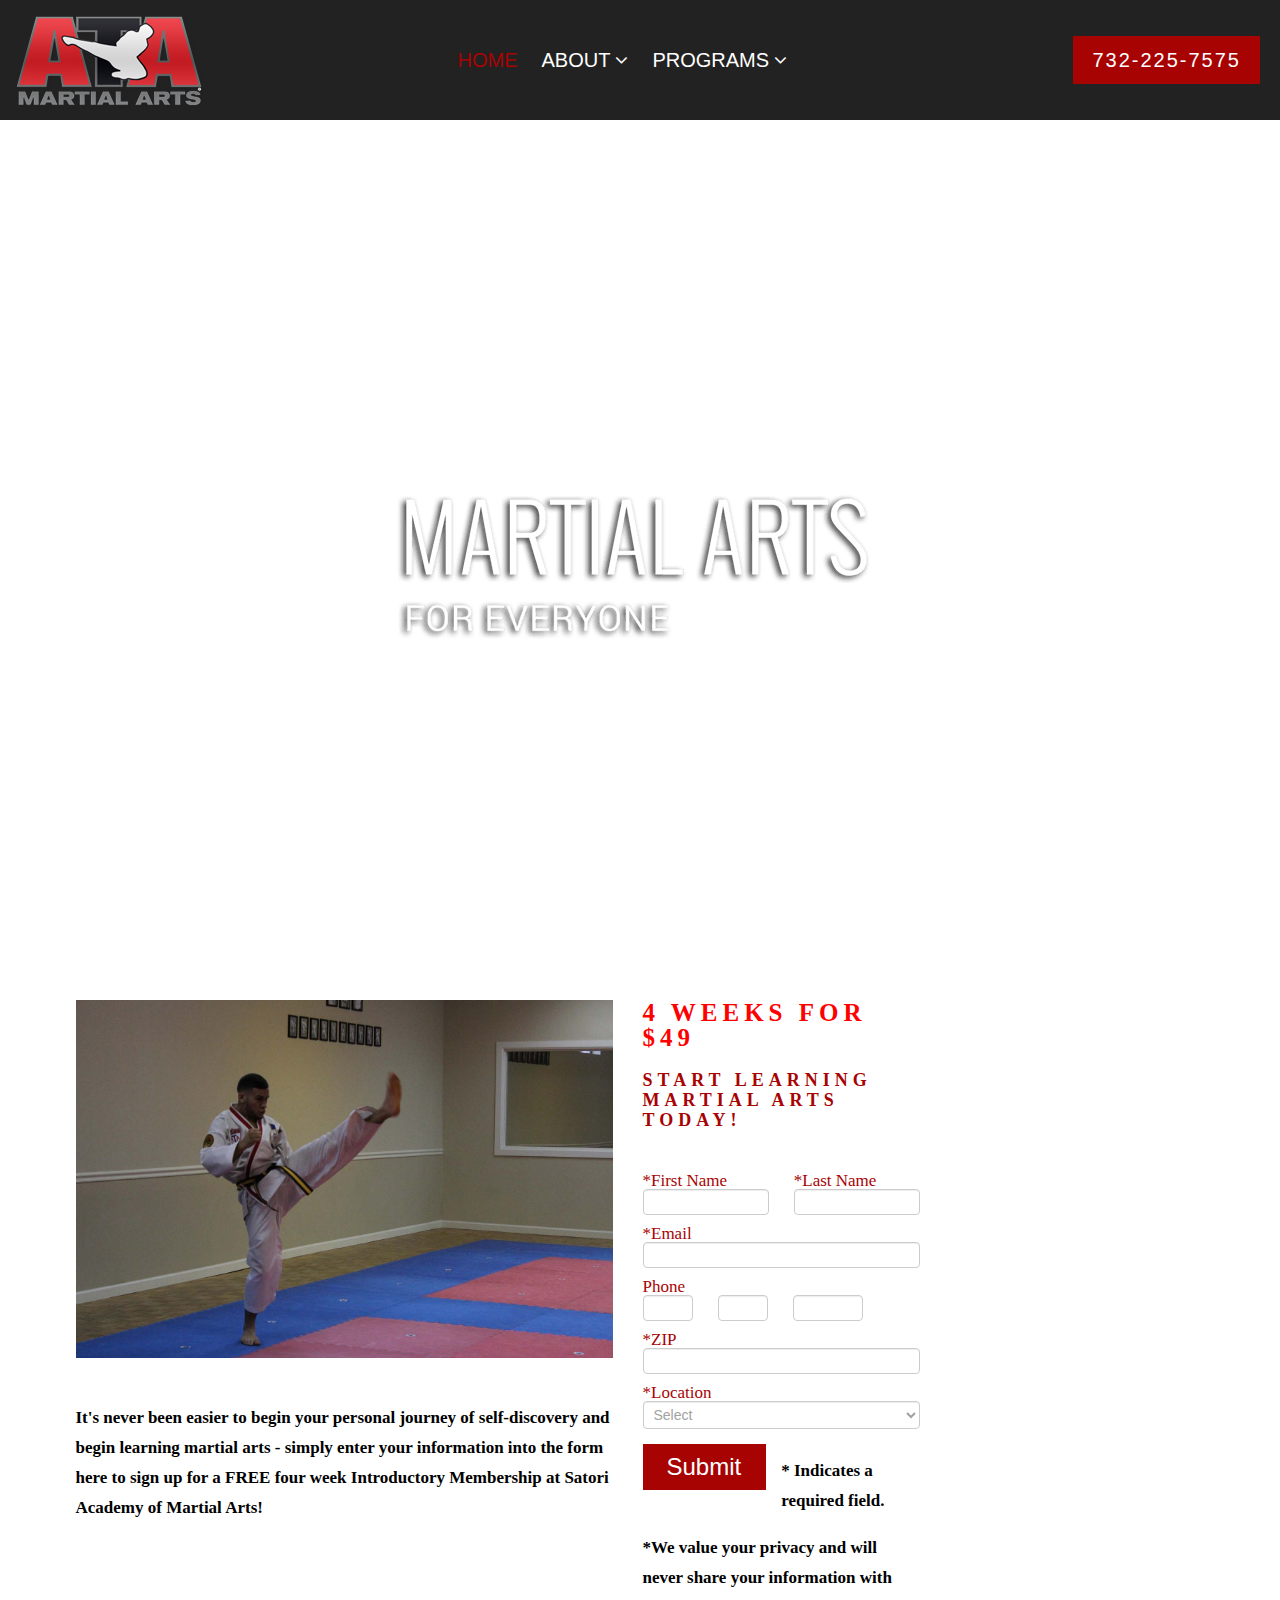
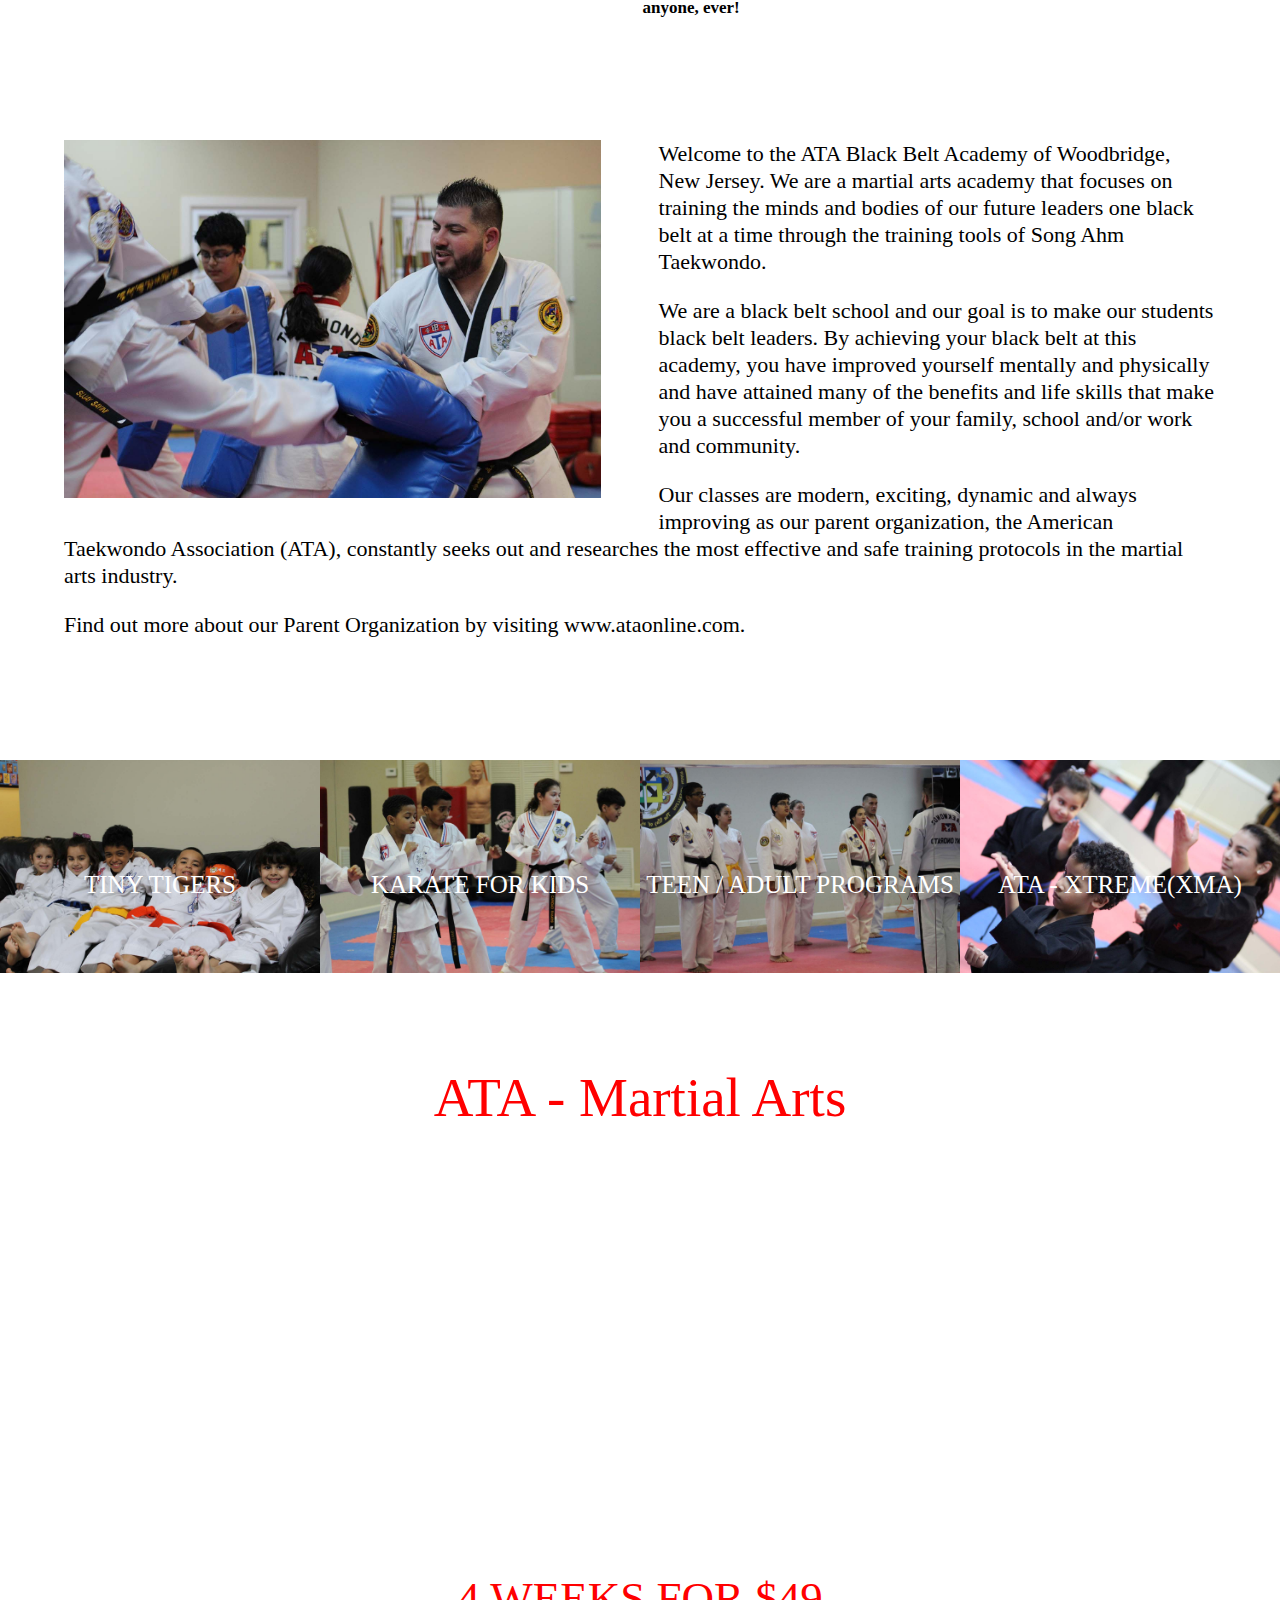
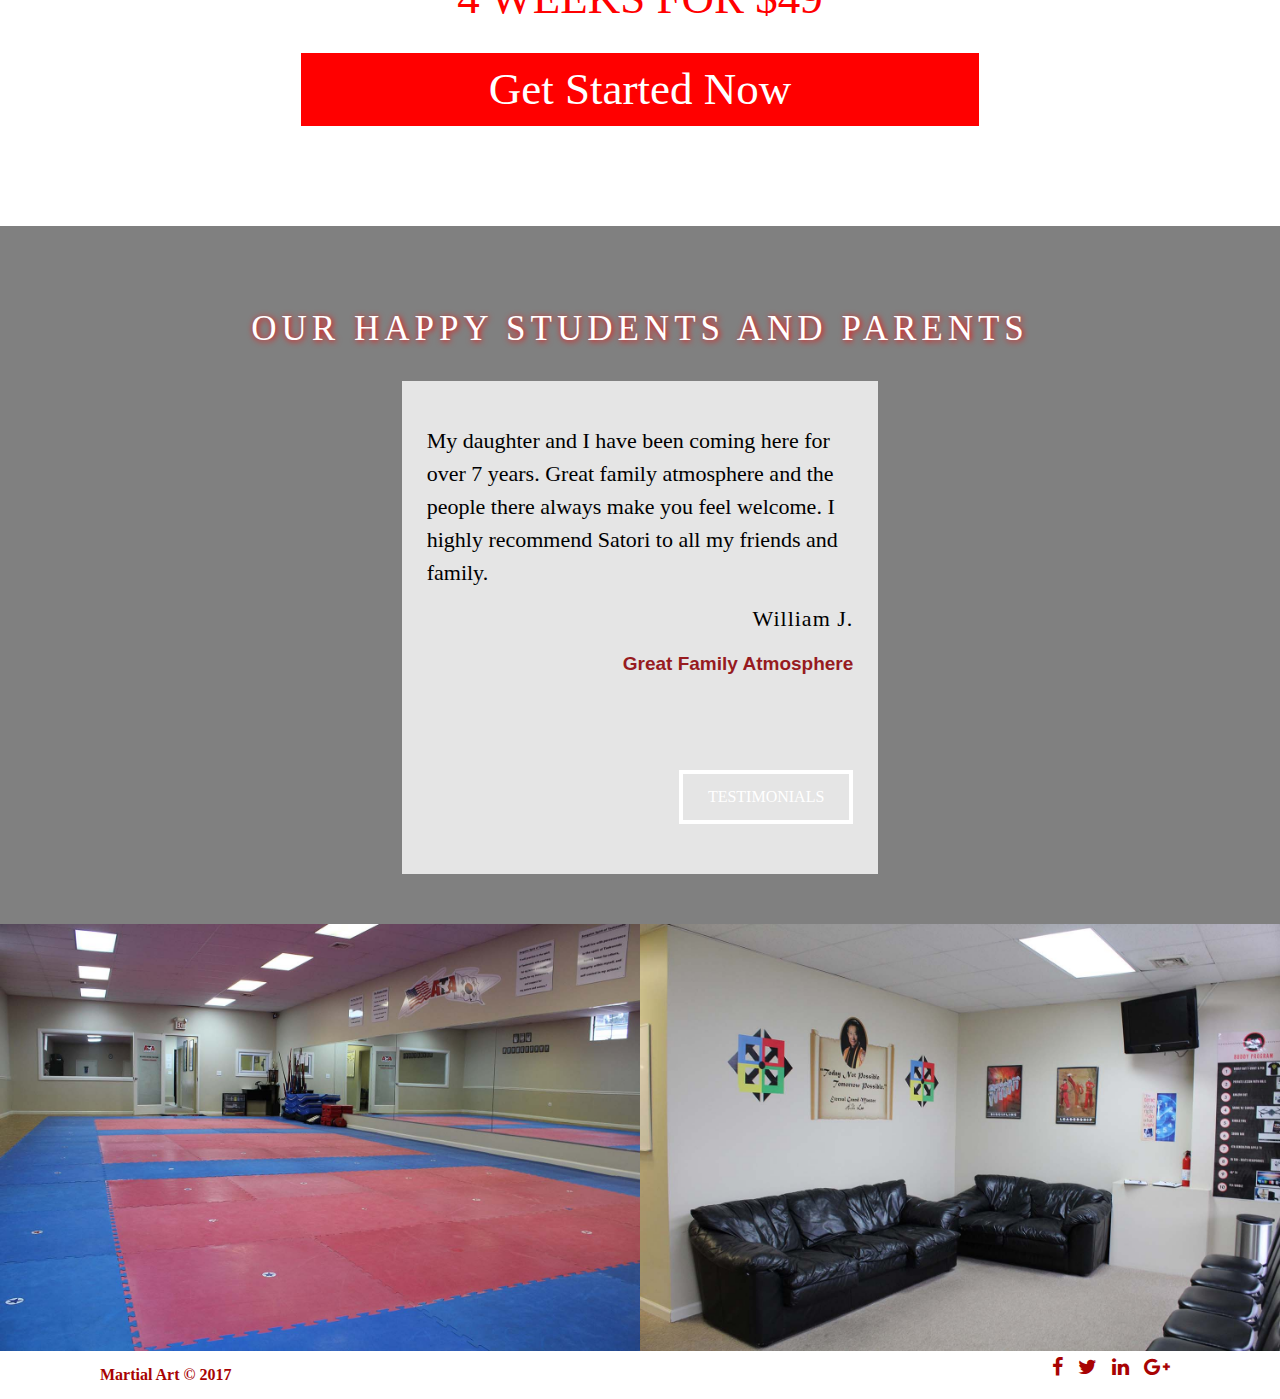
<file: index.html>
<!DOCTYPE html>
<html>
<head>
<title>Martial Arts</title>
<link rel="shortcut icon" href="images/favicon.ico">
<meta name="viewport" content="width=device-width, initial-scale=1">
<meta http-equiv="X-UA-Compatible" content="IE=edge" />
<link rel="stylesheet" type="text/css" href="css/reset.css" />
<link rel="stylesheet" href="https://cdnjs.cloudflare.com/ajax/libs/font-awesome/4.7.0/css/font-awesome.min.css">
<link rel="stylesheet" type="text/css" href="css/style1.css" />
<link rel="stylesheet" type="text/css" href="css/fonts.css" />
<script src="https://ajax.googleapis.com/ajax/libs/jquery/3.1.1/jquery.min.js"></script>
<style>
.cb-slideshow, .cb-slideshow:after {
  position: absolute;
  width: 100%;
  height: 100%;
  top: 0px;
  left: 0px;
  z-index: 0;
}
</style>		
</head>
<body>

<!-- Begin Header -->
<div class="header-container">

  <a href="index.html" title="Home">                    
    <img class="logo" alt="ATA Logo" src="images/ATA_logo.png">
  </a>

  <div id="main-nav" class="nav-container">
    <a href="index.html" class="active nav-links">HOME</a>

    <div class="dropdown">
      <a class="dropbtn nav-links">ABOUT<i class="fa fa-angle-down caret"></i></a>
      <div class="dropdown-content">
        <a href="instructors.html">Instructors</a>
        <a href="schedule.html">Schedule</a>
      </div>
    </div>

    <div class="dropdown">
      <a class="dropbtn nav-links">PROGRAMS<i class="fa fa-angle-down caret"></i></a>
      <div class="dropdown-content">
        <a href="tiny.html">Tiny Tigers</a>
        <a href="karate.html">Karate for Kids</a>
        <a href="teen.html">Teens and Adults</a>
        <a href="ATA-XT.html">ATA-Extreme</a>
      </div>
    </div>
  </div>

  <a id="main-tel" class="tele-number" href="">732-225-7575</a>

  <!-- Begin Mobile Navigation -->
  <a id="mob-bars" class="dropbtn-mob nav-links">
    <div class="bar"></div>
    <div class="bar"></div>
    <div class="bar"></div>
  </a>

  <div id="mob-content" class="dropdown-content-mob" style="display: none;">
    <div>
      <a href="index.html">Home</a>
    </div>
    <div>
      <a id="mob-about" href="#">About<i class="fa fa-angle-down caret"></i></a>
      <div id="mob-about-subs" class="mob-sub" style="display: none;">
        <a href="instructors.html">Instructors</a>
        <a href="schedule.html">Schedule</a>
      </div>
      
    </div>
    <div>
      <a id="mob-programs" href="#">Programs<i class="fa fa-angle-down caret"></i></a>
      <div  id="mob-programs-subs" style="display: none;">
        <div class="mob-sub">
          <a href="tiny.html">Tiny Tigers</a> 
        </div>
        <div class="mob-sub">
          <a href="karate.html">Karate for Kids</a> 
        </div>
        <div class="mob-sub">
          <a href="teen.html">Teens and Adults</a> 
        </div>
        <div class="mob-sub">
          <a href="ATA-XT.html">ATA-Extreme</a> 
        </div>
      </div>
    </div>
    <!-- <div>
      <a href="tel:+7322257575">732-225-7575</a>
    </div> -->
  </div>
  <!-- End Mobile Navigation -->

</div>
<!-- End Header -->

<!--start background slider-->
<div class="state">
  <img class="carousel-title" alt="image" src="./images/martial.png" />
  <ul class="cb-slideshow">
    <li><span></span><div></div></li>
    <li><span></span><div></div></li>
    <li><span></span><div></div></li>
    <li><span></span><div></div></li>
    <li><span></span><div></div></li>
  </ul>
</div>
<!--end background slider-->	

<!-- Begin Mobile Phone Number -->
<div id="mob-tel-number">
  <a href="tel:+7322257575">732-225-7575</a>
</div>
<!-- End Mobile Phone Number -->

<!-- Begin Form Area -->
<div class="wrapper">
  <div class="wrapper-50">

    <div class="span6 span-form">
      <div class="article-wrapper">
        <img class="article-image" alt="image" src="./images/4weeks.jpg" />

        <p><span class="bold">It's never been easier to begin your personal journey of self-discovery and begin learning martial arts - simply enter your information into the form here to sign up for a FREE four week Introductory Membership at Satori Academy of Martial Arts!</span></p>
      </div>
    </div>

    <div id="form-section-target" class="span6 span-form">
      <div class="form-wrapper">
        <div id="ctl01_parentheaderdiv" class="mod-header">
          <h3 class="form-title">4 WEEKS FOR $49</h3>
          <h6 class="form-subtitle">START LEARNING MARTIAL ARTS TODAY!</h6>
        </div>

        <form id="contactform" method="post" action="php_parsers/send_form_email.php">
          <div class="row">
              <div class="span6 float-left">
                <label>*First Name</label>
                <input id="first-name" type="text" name="first_name" class="watermark" required />
              </div>
              <div class="span6 float-left">
                <label>*Last Name</label>
                <input type="text" name="last_name" class="watermark" required />
              </div>
          </div>

          <div class="clear-left"></div>

          <div class="row">
            <label>*Email</label>
            <input name="email" type="email" required />
          </div>

            <div class="row">
              <label>Phone</label>
              <div class="row phone-number">
                <div class="phone-1">
                  <input type="tel" name="telephone1" autocomplete="off" maxlength="3" class="watermark" style="color: rgb(161, 161, 161);" />
                </div>
                <div class="phone-2">
                  <input type="tel" name="telephone2" autocomplete="off" maxlength="3" class="watermark" style="color: rgb(161, 161, 161);" />
                </div>
                <div class="phone-3">
                  <input type="tel" name="telephone3" autocomplete="off" maxlength="4" class="watermark" style="color: rgb(161, 161, 161);" />
                </div>
              </div>
            </div>

            <div class="clear-left"></div>

            <div class="row">
              <label>*ZIP</label>
              <input name="zip" type="text" required />
            </div>

            <div class="row">
              <label>*Location</label>
              <select name="location" autocomplete="off" required>
                <option value="">Select</option>
                <option value="Cranford - Westfield">Cranford - Westfield</option>
                <option value="East Brunswick - Milltown">East Brunswick - Milltown</option>
                <option value="Edison - Metuchen">Edison - Metuchen</option>
                <option value="Ocean Twp - Oakhurst">Ocean Twp - Oakhurst</option>
              </select>
            </div>
            <div class="art-reward-points">
              <button class="red-submit" type="submit" title="Submit">Submit</button>
          
              <div class="loading pull-left"></div>
            </div>
        </form>

        <p><span class="bold">* Indicates a required field.</span></p>
        <p><span class="bold">*We value your privacy and will never share your information with anyone, ever! <br></span></p>
      </div>
    </div>
    <div class="clear-left"></div>
  </div>  
</div>
<!-- End Form Area -->

<!-- Begin About Us -->
<div class="wrapper">
  <div class="about-wrap">
    <img class="about-image" alt="image" src="./images/ata.jpg" />

    <p>Welcome to the ATA Black Belt Academy of Woodbridge, New Jersey. We are a martial arts academy that focuses on training the minds and bodies of our future leaders one black belt at a time through the training tools of Song Ahm Taekwondo.</p>

    <p>We are a black belt school and our goal is to make our students black belt leaders. By achieving your black belt at this academy, you have improved yourself mentally and physically and have attained many of the benefits and life skills that make you a successful member of your family, school and/or work and community.</p>

    <p>Our classes are modern, exciting, dynamic and always improving as our parent organization, the American Taekwondo Association (ATA), constantly seeks out and researches the most effective and safe training protocols in the martial arts industry.</p>

    <p>Find out more about our Parent Organization by visiting www.ataonline.com.</p>
    <div class="clear-left"></div>
  </div>
</div>
<!-- End About Us -->

<!--4 images start-->
<div class="wrapper-flex flexing">
  <div>
    <a href="tiny.html">
      <span class="border-anim-top"></span>
      <span class="border-anim-right"></span>
      <span class="border-anim-bottom"></span>
      <span class="border-anim-left"></span>
      <span class="flexing-text">TINY TIGERS</span>
      <img src="images/IMG_4597.JPG" alt="" />
    </a>
  </div>
  <div>
    <a href="karate.html">
      <span class="border-anim-top"></span>
      <span class="border-anim-right"></span>
      <span class="border-anim-bottom"></span>
      <span class="border-anim-left"></span>
      <span class="flexing-text">KARATE FOR KIDS</span>
      <img src="images/kid.jpg" alt />
    </a>
  </div>
  <div>
    <a href="teen.html">
      <span class="border-anim-top"></span>
      <span class="border-anim-right"></span>
      <span class="border-anim-bottom"></span>
      <span class="border-anim-left"></span>
      <span class="flexing-text">TEEN / ADULT PROGRAMS</span>
      <img src="images/IMG_4793.JPG" alt />
    </a>
  </div>
  <div>
    <a href="ATA-XT.html">
      <span class="border-anim-top"></span>
      <span class="border-anim-right"></span>
      <span class="border-anim-bottom"></span>
      <span class="border-anim-left"></span>
      <span class="flexing-text">ATA - XTREME(XMA)</span>
      <img src="images/IMG_4965_med.jpg" alt />
    </a>
  </div>
</div>
<!--4 images end-->


<!--video-->
<div class="wrapper">
  <div class="about-wrap">
    <h1 class="vid-title">ATA - Martial Arts</h1>
    <div class="vid-player">
      <iframe src="https://www.youtube.com/embed/7M56s5gRAPM?rel=0" frameborder="0" allowfullscreen></iframe>
    </div>
    <h1 class="vid-title vid-subtitle">4 WEEKS FOR $49</h1>
    <a id="action-button" class="text-dec-none"><div>Get Started Now</div></a>
  </div>  
</div>
<!--video end-->

<!--testimonials-->
<div class="wrapper">
  <div class="wrapper-gray">
    <h3 class="testimonial-title">OUR HAPPY STUDENTS AND PARENTS</h3>
    <div class="testimonial-wrap">
      
      <div id="carousel">
        <div class="btn-bar">
          <div id="buttons">
            <a id="prev" href="#"></a>
            <a id="next" href="#"></a>
          </div>
        </div>

        <div id="slides">
          <ul>
            <li class="slide">
              <div class="quoteContainer">
                <p class="fp-el">My daughter and I have been coming here for over 7 years. Great family atmosphere and the people there always make you feel welcome. I highly recommend Satori to all my friends and family.</p>
                <div class="testimonial-vcard" style="clear:both;">
                  <h4>William J.</h4>
                  <h5>Great Family Atmosphere</h5>
                </div>
              </div>
            </li>

            <li class="slide">
              <div class="quoteContainer">
                <p class="fp-el">My daughter and I have been coming here for over 7 years. Great family atmosphere and the people there always make you feel welcome. I highly recommend Satori to all my friends and family.</p>
                <div class="testimonial-vcard" style="clear:both;">
                  <h4>William J.</h4>
                  <h5>Great Family Atmosphere</h5>
                </div>
              </div>
            </li>

            <li class="slide">
              <div class="quoteContainer">
                <p class="fp-el">My daughter and I have been coming here for over 7 years. Great family atmosphere and the people there always make you feel welcome. I highly recommend Satori to all my friends and family.</p>
                <div class="testimonial-vcard" style="clear:both;">
                  <h4>William J.</h4>
                  <h5>Great Family Atmosphere</h5>
                </div>
              </div>
            </li>

            <li class="slide">
              <div class="quoteContainer">
                <p class="fp-el">My daughter and I have been coming here for over 7 years. Great family atmosphere and the people there always make you feel welcome. I highly recommend Satori to all my friends and family.</p>
                <div class="testimonial-vcard" style="clear:both;">
                  <h4>William J.</h4>
                  <h5>Great Family Atmosphere</h5>
                </div>
              </div>
            </li>

          </ul>
        </div>

        <div class="testimonial-link">
          <a href="testimonials.html">TESTIMONIALS</a>
        </div>

      </div>

    </div> 
  </div>
</div>
<!--testimonials end-->

<div class="wrapper-gray">
  <img src="images/IMG_4488.JPG" style="width: 50%;float: left;" />
  <img src="images/IMG_4489.JPG" style="width: 50%;float: left;" />
  <div class="footer">
    <div class="footer-left">
      <p>Martial Art &copy; 2017</p>
    </div>
    <div class="footer-right">
      <a href=""><i class="fa fa-facebook"></i></a>
      <a href=""><i class="fa fa-twitter"></i></a>
      <a href=""><i class="fa fa-linkedin"></i></a>
      <a href=""><i class="fa fa-google-plus"></i></a>
    </div>
  </div>
</div>


<script type="text/javascript">
$(document).ready(function() {

  $('#mob-bars').click(function() {
    $("#mob-content").toggle();
  });

  $('#mob-about').click(function() {
    $("#mob-about-subs").toggle();
  });

  $('#mob-programs').click(function() {
    $("#mob-programs-subs").toggle();
  });

  $('#action-button').click(function() {
    $('html, body').animate({
        scrollTop: $("#form-section-target").offset().top - 125
    }, 500);
    $('#first-name').focus();
  });


  //rotation speed and timer
  var speed = 5000;
  
  var run = setInterval(rotate, speed);
  var slides = $('.slide');
  var container = $('#slides ul');
  var elm = container.find(':first-child').prop("tagName");
  console.log('ELM!!!: ', elm);
  var item_width = container.width();
  var previous = 'prev'; //id of previous button
  var next = 'next'; //id of next button
  slides.width(item_width); //set the slides to the correct pixel width
  container.parent().width(item_width);
  container.width(slides.length * item_width); //set the slides container to the correct total width
  container.find(elm + ':first').before(container.find(elm + ':last'));
  resetSlides();
  
  
  //if user clicked on prev button
  
  $('#buttons a').click(function (e) {
      //slide the item
      
      if (container.is(':animated')) {
          return false;
      }
      if (e.target.id == previous) {
          container.stop().animate({
              'left': 0
          }, 1500, function () {
              container.find(elm + ':first').before(container.find(elm + ':last'));
              resetSlides();
          });
      }
      
      if (e.target.id == next) {
          container.stop().animate({
              'left': item_width * -2
          }, 1500, function () {
              container.find(elm + ':last').after(container.find(elm + ':first'));
              resetSlides();
          });
      }
      
      //cancel the link behavior            
      return false;
      
  });
  
  //if mouse hover, pause the auto rotation, otherwise rotate it    
  container.parent().mouseenter(function () {
      clearInterval(run);
  }).mouseleave(function () {
      run = setInterval(rotate, speed);
  });
  
  
  function resetSlides() {
      //and adjust the container so current is in the frame
      container.css({
          'left': -1 * item_width
      });
  }
    
});
//a simple function to click next link
//a timer will call this function, and the rotation will begin

function rotate() {
    $('#next').click();
}

  //========Begin Check For E-mail Success========
  var successUrl = getUrlVars()["success"];

  function getUrlVars() {

    var vars = {};
    var parts = window.location.href.replace(/[?&]+([^=&]+)=([^&]*)/gi, function(m,key,value) {
    vars[key] = value;
    });
    return vars;

  }

  if(successUrl) {
    alert('Email sent successfully.')
  }
  //========End Check For E-mail Success========  
</script>
<!-- <script src="./js/script.js"></script> -->
</body>
</html>
</file>
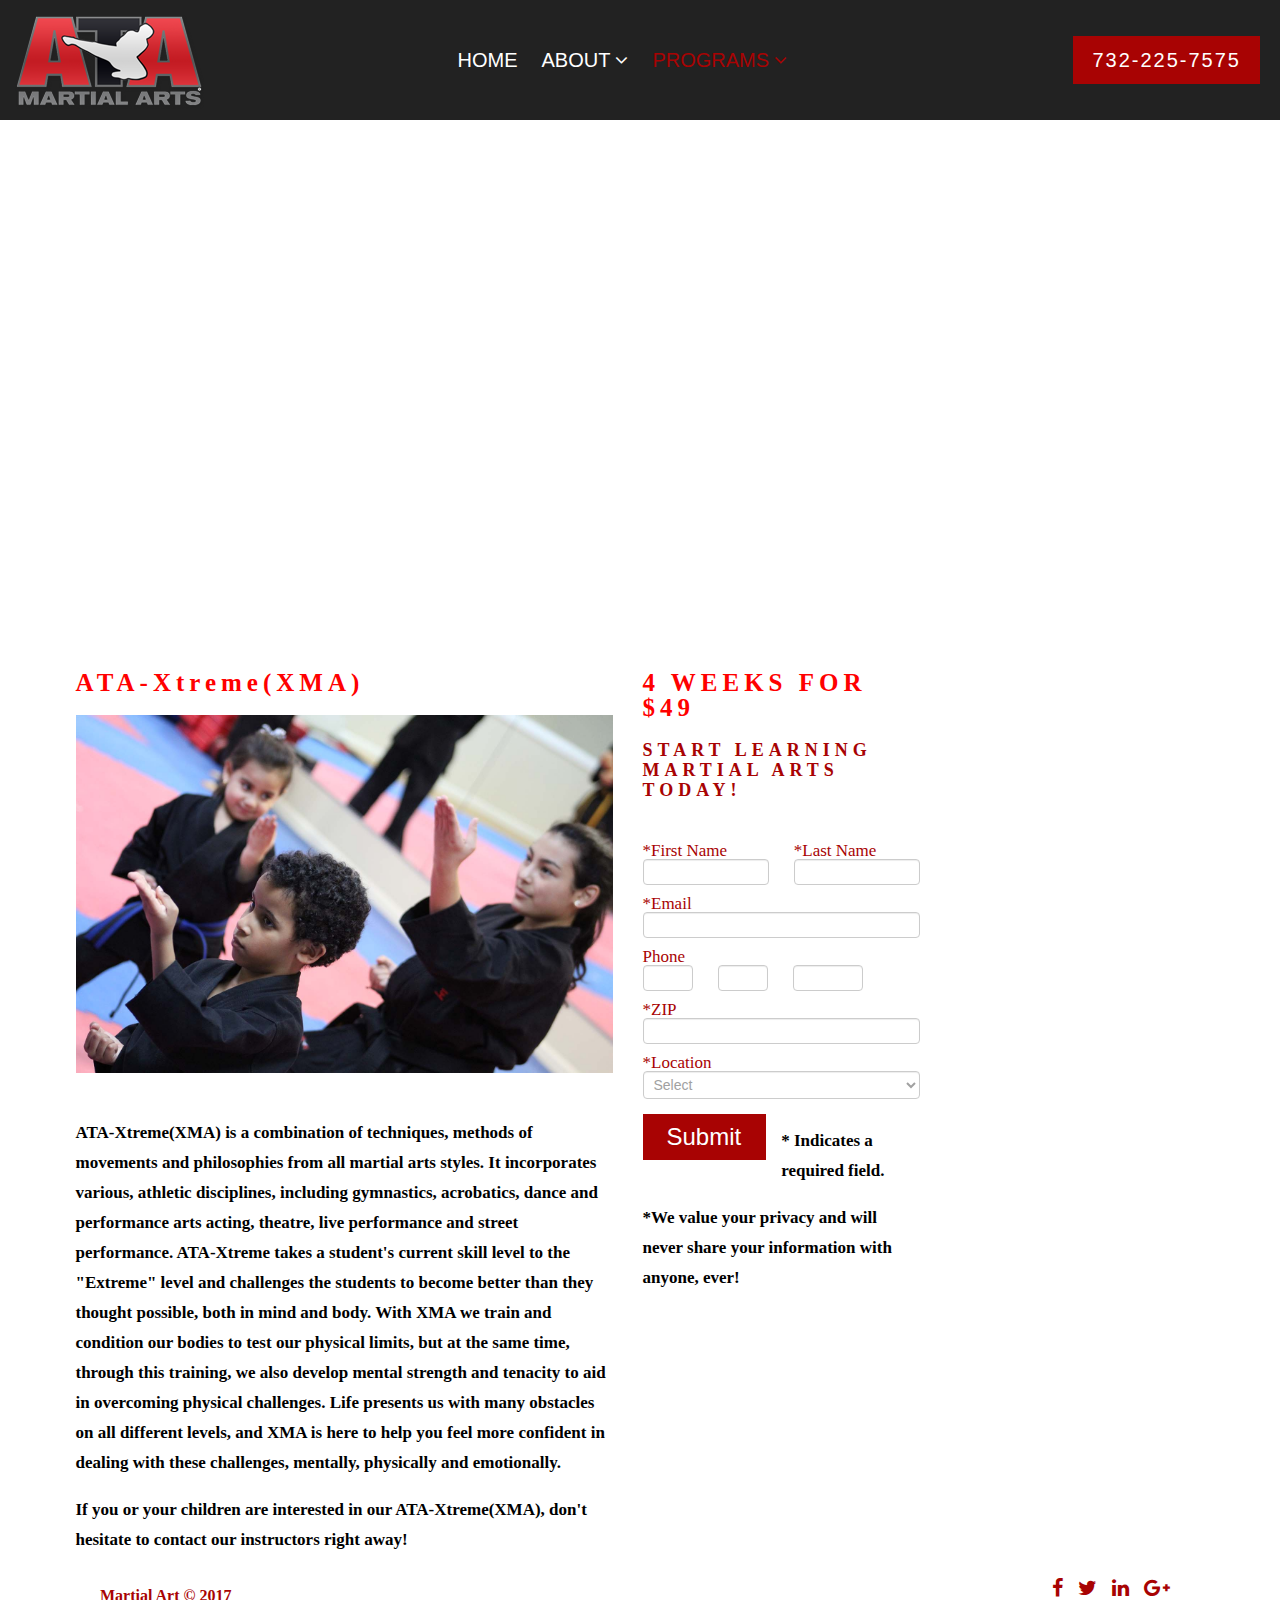
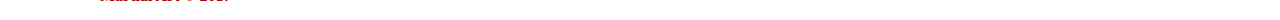
<file: ATA-XT.html>
<!DOCTYPE html>
<html>
<head>
<title>Martial Arts - ATA-XT</title>
<link rel="shortcut icon" href="images/favicon.ico">
<meta name="viewport" content="width=device-width, initial-scale=1">
<meta http-equiv="X-UA-Compatible" content="IE=edge" />
<link rel="stylesheet" type="text/css" href="css/reset.css" />
<link rel="stylesheet" href="https://cdnjs.cloudflare.com/ajax/libs/font-awesome/4.7.0/css/font-awesome.min.css">
<link rel="stylesheet" type="text/css" href="css/style1.css" />
<link rel="stylesheet" type="text/css" href="css/fonts.css" />
<script src="https://ajax.googleapis.com/ajax/libs/jquery/3.1.1/jquery.min.js"></script>
<style>
.cb-slideshow, .cb-slideshow:after {
    position: absolute;
    width: 100%;
    height: 100%;
    top: 0px;
    left: 0px;
    z-index: 0;
}
</style>    
</head>
<body>

<!-- Begin Header -->
<div class="header-container">

  <a href="index.html" title="Home">                    
    <img class="logo" alt="ATA Logo" src="images/ATA_logo.png">
  </a>

  <div id="main-nav" class="nav-container">
    <a href="index.html" class="nav-links">HOME</a>

    <div class="dropdown">
      <a class="dropbtn nav-links">ABOUT<i class="fa fa-angle-down caret"></i></a>
      <div class="dropdown-content">
        <a href="instructors.html">Instructors</a>
        <a href="schedule.html">Schedule</a>
      </div>
    </div>

    <div class="dropdown">
      <a class="active dropbtn nav-links">PROGRAMS<i class="active fa fa-angle-down caret"></i></a>
      <div class="dropdown-content">
        <a href="tiny.html">Tiny Tigers</a>
        <a href="karate.html">Karate for Kids</a>
        <a href="teen.html">Teens and Adults</a>
        <a href="ATA-XT.html">ATA-Extreme</a>
      </div>
    </div>
  </div>

  <a id="main-tel" class="tele-number" href="">732-225-7575</a>

  <!-- Begin Mobile Navigation -->
  <a id="mob-bars" class="dropbtn-mob nav-links">
    <div class="bar"></div>
    <div class="bar"></div>
    <div class="bar"></div>
  </a>

  <div id="mob-content" class="dropdown-content-mob" style="display: none;">
    <div>
      <a href="index.html">Home</a>
    </div>
    <div>
      <a id="mob-about" href="#">About<i class="fa fa-angle-down caret"></i></a>
      <div id="mob-about-subs" class="mob-sub" style="display: none;">
        <a href="instructors.html">Instructors</a> 
        <a href="schedule.html">Schedule</a> 
      </div>
      
    </div>
    <div>
      <a id="mob-programs" href="#">Programs<i class="fa fa-angle-down caret"></i></a>
      <div  id="mob-programs-subs" style="display: none;">
        <div class="mob-sub">
          <a href="tiny.html">Tiny Tigers</a> 
        </div>
        <div class="mob-sub">
          <a href="karate.html">Karate for Kids</a> 
        </div>
        <div class="mob-sub">
          <a href="teen.html">Teens and Adults</a> 
        </div>
        <div class="mob-sub">
          <a href="ATA-XT.html">ATA-Extreme</a> 
        </div>
      </div>
    </div>
    <!-- <div>
      <a href="tel:+7322257575">732-225-7575</a>
    </div> -->
  </div>
  <!-- End Mobile Navigation -->

</div>
<!-- End Header -->

<!--start background slider-->
<div class="state-half">
  <div class="carousel-title-long-half"><h1>ATA-Xtreme(XMA) Programs</h1></div>
  <ul class="cb-slideshow">
    <li><span></span><div></div></li>
    <li><span></span><div></div></li>
    <li><span></span><div></div></li>
    <li><span></span><div></div></li>
    <li><span></span><div></div></li>
  </ul>
</div>
<!--end background slider-->

<!-- Begin Mobile Phone Number -->
<div id="mob-tel-number">
  <a href="tel:+7322257575">732-225-7575</a>
</div>
<!-- End Mobile Phone Number -->

<!-- Begin Form Area -->
<div class="wrapper">
  <div class="wrapper-50">

    <div class="span6 span-form">
      <div class="article-wrapper">
      <h3 class="article-title">ATA-Xtreme(XMA)</h3>
        <img class="article-image" alt="image" src="./images/IMG_4965_med.jpg" />

        <p><span class="bold">ATA-Xtreme(XMA) is a combination of techniques, methods of movements and philosophies from all martial arts styles. It incorporates various, athletic disciplines, including gymnastics, acrobatics, dance and performance arts acting, theatre, live performance and street performance. ATA-Xtreme takes a student's current skill level to the "Extreme" level and challenges the students to become better than they thought possible, both in mind and body. With XMA we train and condition our bodies to test our physical limits, but at the same time, through this training, we also develop mental strength and tenacity to aid in overcoming physical challenges. Life presents us with many obstacles on all different levels, and XMA is here to help you feel more confident in dealing with these challenges, mentally, physically and emotionally.</span></p>
        <p><span class="bold">If you or your children are interested in our ATA-Xtreme(XMA), don't hesitate to contact our instructors right away!</span></p>
      </div>
    </div>

    <div class="span6 span-form">
      <div class="form-wrapper">
        <div id="ctl01_parentheaderdiv" class="mod-header">
          <h3 class="form-title">4 WEEKS FOR $49</h3>
          <h6 class="form-subtitle">START LEARNING MARTIAL ARTS TODAY!</h6>
        </div>

        <form id="contactform" method="post" action="php_parsers/send_form_email.php">
          <div class="row">
              <div class="span6 float-left">
                <label>*First Name</label>
                <input type="text" name="first_name" class="watermark" required />
              </div>
              <div class="span6 float-left">
                <label>*Last Name</label>
                <input type="text" name="last_name" class="watermark" required />
              </div>
          </div>

          <div class="clear-left"></div>

          <div class="row">
            <label>*Email</label>
            <input name="email" type="email" required />
          </div>

            <div class="row">
              <label>Phone</label>
              <div class="row phone-number">
                <div class="phone-1">
                  <input type="tel" name="telephone1" autocomplete="off" maxlength="3" class="watermark" style="color: rgb(161, 161, 161);" />
                </div>
                <div class="phone-2">
                  <input type="tel" name="telephone2" autocomplete="off" maxlength="3" class="watermark" style="color: rgb(161, 161, 161);" />
                </div>
                <div class="phone-3">
                  <input type="tel" name="telephone3" autocomplete="off" maxlength="4" class="watermark" style="color: rgb(161, 161, 161);" />
                </div>
              </div>
            </div>

            <div class="clear-left"></div>

            <div class="row">
              <label>*ZIP</label>
              <input name="zip" type="text" required />
            </div>

            <div class="row">
              <label>*Location</label>
              <select name="location" autocomplete="off" required>
                <option value="">Select</option>
                <option value="Cranford - Westfield">Cranford - Westfield</option>
                <option value="East Brunswick - Milltown">East Brunswick - Milltown</option>
                <option value="Edison - Metuchen">Edison - Metuchen</option>
                <option value="Ocean Twp - Oakhurst">Ocean Twp - Oakhurst</option>
              </select>
            </div>
            <div class="art-reward-points">
              <button class="red-submit" type="submit" title="Submit">Submit</button>
          
              <div class="loading pull-left"></div>
            </div>
        </form>

        <p><span class="bold">* Indicates a required field.</span></p>
        <p><span class="bold">*We value your privacy and will never share your information with anyone, ever! <br></span></p>
      </div>
    </div>
    <div class="clear-left"></div>
  </div>  
</div>
<!-- End Form Area -->


<div class="footer">
  <div class="footer-left">
    <p>Martial Art &copy; 2017</p>
  </div>
  <div class="footer-right">
    <a href=""><i class="fa fa-facebook"></i></a>
    <a href=""><i class="fa fa-twitter"></i></a>
    <a href=""><i class="fa fa-linkedin"></i></a>
    <a href=""><i class="fa fa-google-plus"></i></a>
  </div>
</div>

<script type="text/javascript">
$(document).ready(function() {

  $('#mob-bars').click(function() {
    $("#mob-content").toggle();
  });

  $('#mob-about').click(function() {
    $("#mob-about-subs").toggle();
  });

  $('#mob-programs').click(function() {
    $("#mob-programs-subs").toggle();
  });
});
</script>
</body>
</html>
</file>
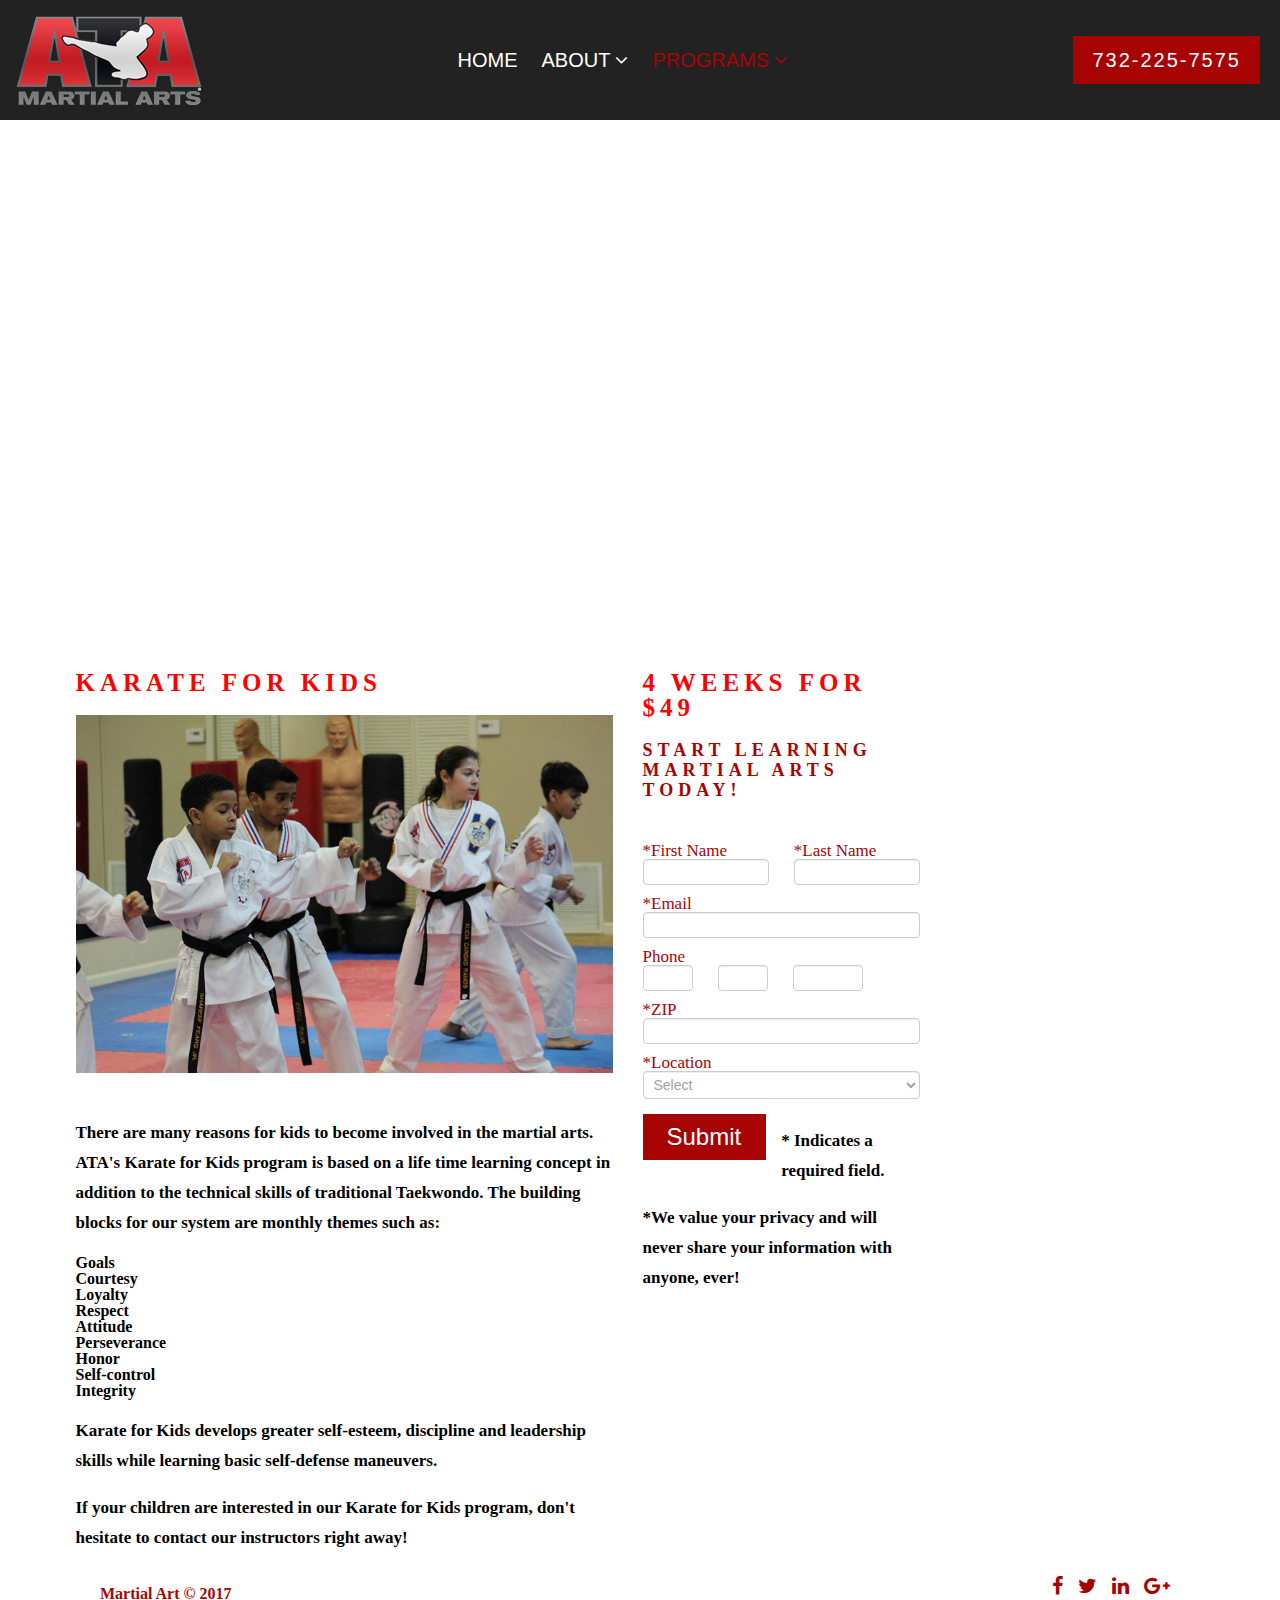
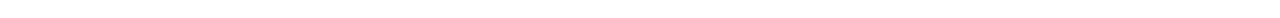
<file: karate.html>
<!DOCTYPE html>
<html>
<head>
<title>Martial Arts - Kids</title>
<link rel="shortcut icon" href="images/favicon.ico">
<meta name="viewport" content="width=device-width, initial-scale=1">
<meta http-equiv="X-UA-Compatible" content="IE=edge" />
<link rel="stylesheet" type="text/css" href="css/reset.css" />
<link rel="stylesheet" href="https://cdnjs.cloudflare.com/ajax/libs/font-awesome/4.7.0/css/font-awesome.min.css">
<link rel="stylesheet" type="text/css" href="css/style1.css" />
<link rel="stylesheet" type="text/css" href="css/fonts.css" />
<script src="https://ajax.googleapis.com/ajax/libs/jquery/3.1.1/jquery.min.js"></script>
<style>
.cb-slideshow, .cb-slideshow:after {
    position: absolute;
    width: 100%;
    height: 100%;
    top: 0px;
    left: 0px;
    z-index: 0;
}
</style>    
</head>
<body>
<!-- Begin Header -->
<div class="header-container">

  <a href="index.html" title="Home">                    
    <img class="logo" alt="ATA Logo" src="images/ATA_logo.png">
  </a>

  <div id="main-nav" class="nav-container">
    <a href="index.html" class="nav-links">HOME</a>

    <div class="dropdown">
      <a class="dropbtn nav-links">ABOUT<i class="fa fa-angle-down caret"></i></a>
      <div class="dropdown-content">
        <a href="instructors.html">Instructors</a>
        <a href="schedule.html">Schedule</a>
      </div>
    </div>

    <div class="dropdown">
      <a class="active dropbtn nav-links">PROGRAMS<i class="active fa fa-angle-down caret"></i></a>
      <div class="dropdown-content">
        <a href="tiny.html">Tiny Tigers</a>
        <a href="karate.html">Karate for Kids</a>
        <a href="teen.html">Teens and Adults</a>
        <a href="ATA-XT.html">ATA-Extreme</a>
      </div>
    </div>
  </div>

  <a id="main-tel" class="tele-number" href="">732-225-7575</a>

  <!-- Begin Mobile Navigation -->
  <a id="mob-bars" class="dropbtn-mob nav-links">
    <div class="bar"></div>
    <div class="bar"></div>
    <div class="bar"></div>
  </a>

  <div id="mob-content" class="dropdown-content-mob" style="display: none;">
    <div>
      <a href="index.html">Home</a>
    </div>
    <div>
      <a id="mob-about" href="#">About<i class="fa fa-angle-down caret"></i></a>
      <div id="mob-about-subs" class="mob-sub" style="display: none;">
        <a href="instructors.html">Instructors</a> 
        <a href="schedule.html">Schedule</a> 
      </div>
      
    </div>
    <div>
      <a id="mob-programs" href="#">Programs<i class="fa fa-angle-down caret"></i></a>
      <div  id="mob-programs-subs" style="display: none;">
        <div class="mob-sub">
          <a href="tiny.html">Tiny Tigers</a> 
        </div>
        <div class="mob-sub">
          <a href="karate.html">Karate for Kids</a> 
        </div>
        <div class="mob-sub">
          <a href="teen.html">Teens and Adults</a> 
        </div>
        <div class="mob-sub">
          <a href="ATA-XT.html">ATA-Extreme</a> 
        </div>
      </div>
    </div>
    <!-- <div>
      <a href="tel:+7322257575">732-225-7575</a>
    </div> -->
  </div>
  <!-- End Mobile Navigation -->

</div>
<!-- End Header -->

<!--start background slider-->
<div class="state-half">
  <div class="carousel-title-long-half"><h1>Karate Programs</h1></div>
  <ul class="cb-slideshow">
    <li><span></span><div></div></li>
    <li><span></span><div></div></li>
    <li><span></span><div></div></li>
    <li><span></span><div></div></li>
    <li><span></span><div></div></li>
  </ul>
</div>
<!--end background slider-->

<!-- Begin Mobile Phone Number -->
<div id="mob-tel-number">
  <a href="tel:+7322257575">732-225-7575</a>
</div>
<!-- End Mobile Phone Number -->

<!-- Begin Form Area -->
<div class="wrapper">
  <div class="wrapper-50">

    <div class="span6 span-form">
      <div class="article-wrapper">
      <h3 class="article-title">KARATE FOR KIDS</h3>
        <img class="article-image" alt="image" src="./images/kid.jpg" />

        <p><span class="bold">There are many reasons for kids to become involved in the martial arts. ATA's Karate for Kids program is based on a life time learning concept in addition to the technical skills of traditional Taekwondo. The building blocks for our system are monthly themes such as:</span></p>

        <ul class="bold">
          <li>Goals</li>      
          <li>Courtesy</li>   
          <li>Loyalty</li>    
          <li>Respect</li>    
          <li>Attitude</li>
          <li>Perseverance</li>
          <li>Honor</li>
          <li>Self-control</li>
          <li>Integrity</li>
        </ul>

        <p><span class="bold">Karate for Kids develops greater self-esteem, discipline and leadership skills while learning basic self-defense maneuvers.</span></p><p><span class="bold">If your children are interested in our Karate for Kids program, don't hesitate to contact our instructors right away!</span></p>  

      </div>
    </div>

    <div class="span6 span-form">
      <div class="form-wrapper">
        <div id="ctl01_parentheaderdiv" class="mod-header">
          <h3 class="form-title">4 WEEKS FOR $49</h3>
          <h6 class="form-subtitle">START LEARNING MARTIAL ARTS TODAY!</h6>
        </div>

        <form id="contactform" method="post" action="php_parsers/send_form_email.php">
          <div class="row">
              <div class="span6 float-left">
                <label>*First Name</label>
                <input type="text" name="first_name" class="watermark" required />
              </div>
              <div class="span6 float-left">
                <label>*Last Name</label>
                <input type="text" name="last_name" class="watermark" required />
              </div>
          </div>

          <div class="clear-left"></div>

          <div class="row">
            <label>*Email</label>
            <input name="email" type="email" required />
          </div>

            <div class="row">
              <label>Phone</label>
              <div class="row phone-number">
                <div class="phone-1">
                  <input type="tel" name="telephone1" autocomplete="off" maxlength="3" class="watermark" style="color: rgb(161, 161, 161);" />
                </div>
                <div class="phone-2">
                  <input type="tel" name="telephone2" autocomplete="off" maxlength="3" class="watermark" style="color: rgb(161, 161, 161);" />
                </div>
                <div class="phone-3">
                  <input type="tel" name="telephone3" autocomplete="off" maxlength="4" class="watermark" style="color: rgb(161, 161, 161);" />
                </div>
              </div>
            </div>

            <div class="clear-left"></div>

            <div class="row">
              <label>*ZIP</label>
              <input name="zip" type="text" required />
            </div>

            <div class="row">
              <label>*Location</label>
              <select name="location" autocomplete="off" required>
                <option value="">Select</option>
                <option value="Cranford - Westfield">Cranford - Westfield</option>
                <option value="East Brunswick - Milltown">East Brunswick - Milltown</option>
                <option value="Edison - Metuchen">Edison - Metuchen</option>
                <option value="Ocean Twp - Oakhurst">Ocean Twp - Oakhurst</option>
              </select>
            </div>
            <div class="art-reward-points">
              <button class="red-submit" type="submit" title="Submit">Submit</button>
          
              <div class="loading pull-left"></div>
            </div>
        </form>

        <p><span class="bold">* Indicates a required field.</span></p>
        <p><span class="bold">*We value your privacy and will never share your information with anyone, ever! <br></span></p>
      </div>
    </div>
    <div class="clear-left"></div>
  </div>  
</div>
<!-- End Form Area -->

<div class="footer">
  <div class="footer-left">
    <p>Martial Art &copy; 2017</p>
  </div>
  <div class="footer-right">
    <a href=""><i class="fa fa-facebook"></i></a>
    <a href=""><i class="fa fa-twitter"></i></a>
    <a href=""><i class="fa fa-linkedin"></i></a>
    <a href=""><i class="fa fa-google-plus"></i></a>
  </div>
</div>

<script type="text/javascript">
$(document).ready(function() {

  $('#mob-bars').click(function() {
    $("#mob-content").toggle();
  });

  $('#mob-about').click(function() {
    $("#mob-about-subs").toggle();
  });

  $('#mob-programs').click(function() {
    $("#mob-programs-subs").toggle();
  });
});
</script>
</body>
</html>
</file>
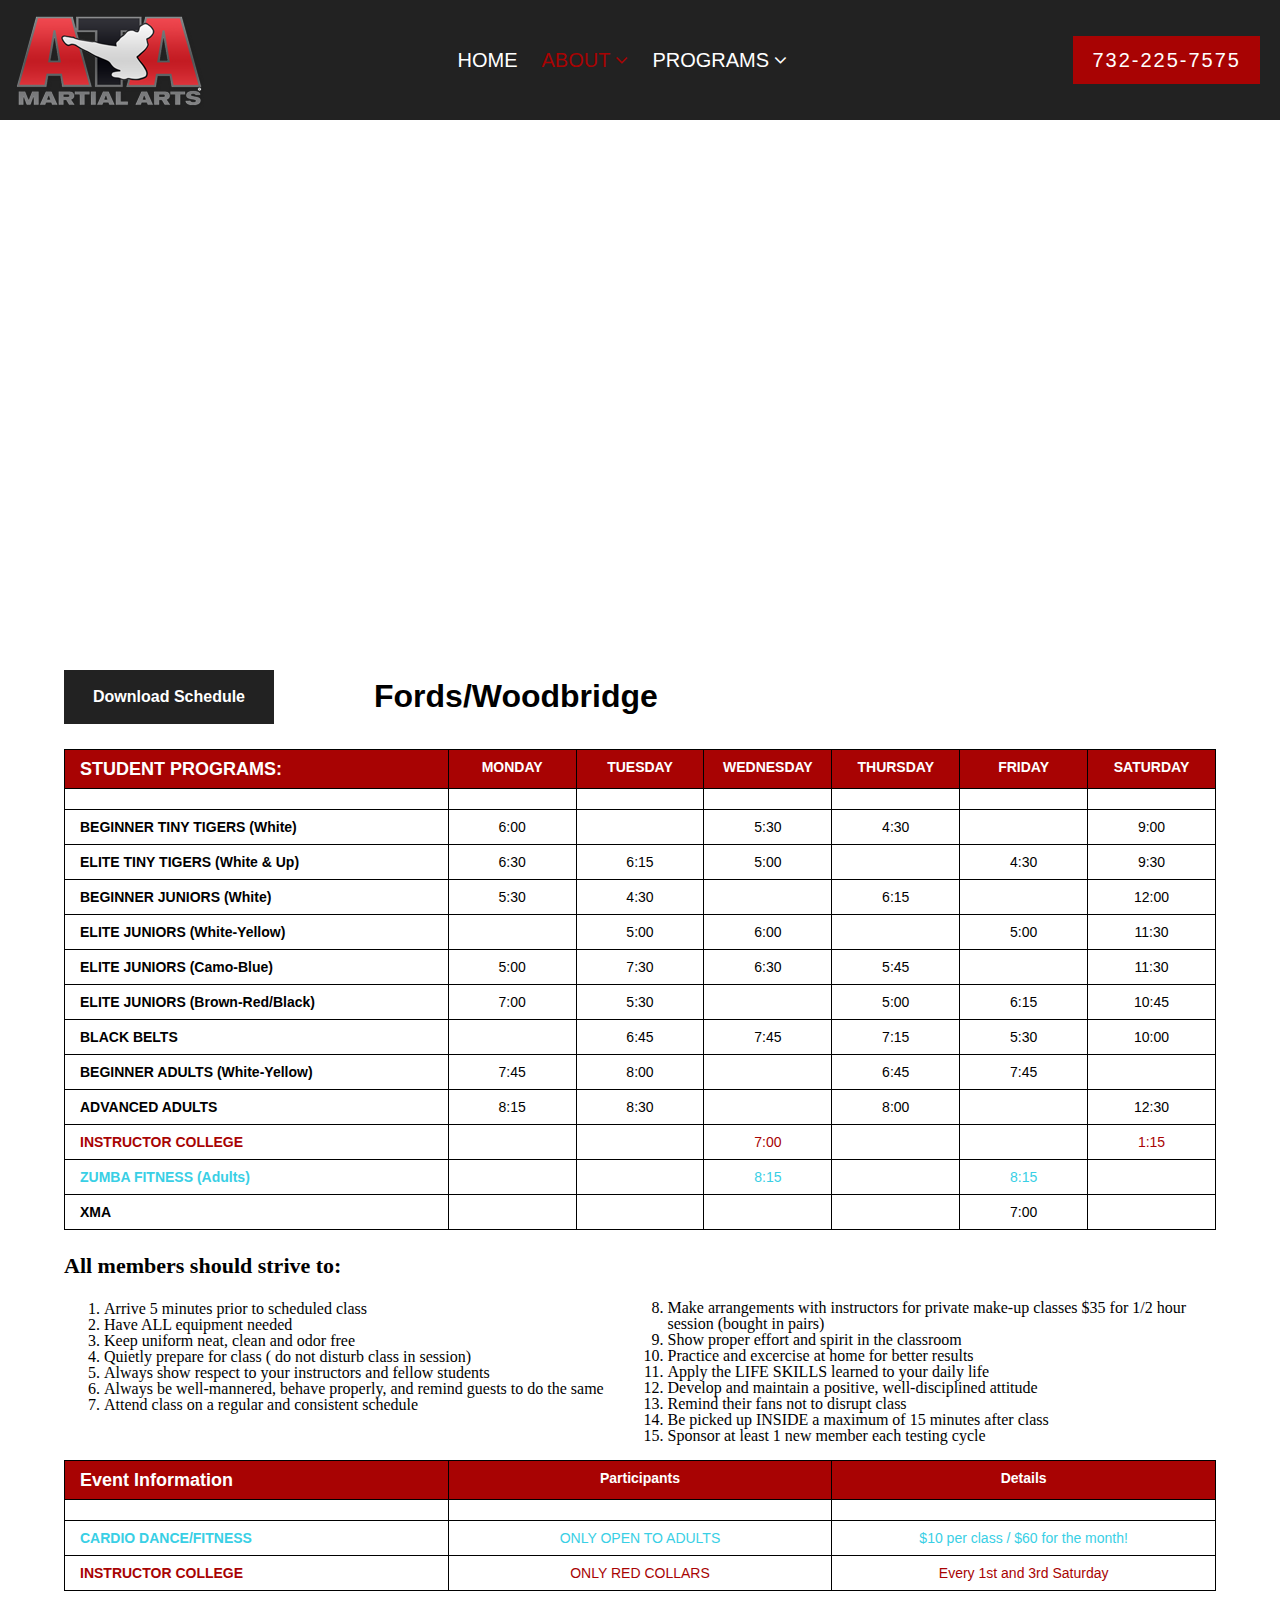
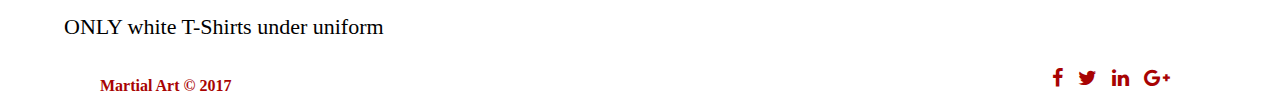
<file: schedule.html>
<!DOCTYPE html>
<html>
<head>
<title>Martial Arts - Schedule</title>
<link rel="shortcut icon" href="images/favicon.ico">
<meta name="viewport" content="width=device-width, initial-scale=1">
<meta http-equiv="X-UA-Compatible" content="IE=edge" />
<link rel="stylesheet" type="text/css" href="css/reset.css" />
<link rel="stylesheet" href="https://cdnjs.cloudflare.com/ajax/libs/font-awesome/4.7.0/css/font-awesome.min.css">
<link rel="stylesheet" type="text/css" href="css/style1.css" />
<link rel="stylesheet" type="text/css" href="css/fonts.css" />
<script src="https://ajax.googleapis.com/ajax/libs/jquery/3.1.1/jquery.min.js"></script>
<style>
.cb-slideshow, .cb-slideshow:after {
    position: absolute;
    width: 100%;
    height: 100%;
    top: 0px;
    left: 0px;
    z-index: 0;
}
</style> 
</head>
<body>
<!-- Begin Header -->
<div class="header-container">

  <a href="index.html" title="Home">                    
    <img class="logo" alt="ATA Logo" src="images/ATA_logo.png">
  </a>

  <div id="main-nav" class="nav-container">
    <a href="index.html" class="nav-links">HOME</a>

    <div class="dropdown">
      <a class="active dropbtn nav-links">ABOUT<i class="active fa fa-angle-down caret"></i></a>
      <div class="dropdown-content">
        <a href="instructors.html">Instructors</a>
        <a href="schedule.html">Schedule</a>
      </div>
    </div>

    <div class="dropdown">
      <a class="dropbtn nav-links">PROGRAMS<i class="fa fa-angle-down caret"></i></a>
      <div class="dropdown-content">
        <a href="tiny.html">Tiny Tigers</a>
        <a href="karate.html">Karate for Kids</a>
        <a href="teen.html">Teens and Adults</a>
        <a href="ATA-XT.html">ATA-Extreme</a>
      </div>
    </div>
  </div>

  <a id="main-tel" class="tele-number" href="">732-225-7575</a>

  <!-- Begin Mobile Navigation -->
  <a id="mob-bars" class="dropbtn-mob nav-links">
    <div class="bar"></div>
    <div class="bar"></div>
    <div class="bar"></div>
  </a>

  <div id="mob-content" class="dropdown-content-mob" style="display: none;">
    <div>
      <a href="index.html">Home</a>
    </div>
    <div>
      <a id="mob-about" href="#">About<i class="fa fa-angle-down caret"></i></a>
      <div id="mob-about-subs" class="mob-sub" style="display: none;">
        <a href="instructors.html">Instructors</a>
        <a href="schedule.html">Schedule</a> 
      </div>
      
    </div>
    <div>
      <a id="mob-programs" href="#">Programs<i class="fa fa-angle-down caret"></i></a>
      <div  id="mob-programs-subs" style="display: none;">
        <div class="mob-sub">
          <a href="tiny.html">Tiny Tigers</a> 
        </div>
        <div class="mob-sub">
          <a href="karate.html">Karate for Kids</a> 
        </div>
        <div class="mob-sub">
          <a href="teen.html">Teens and Adults</a> 
        </div>
        <div class="mob-sub">
          <a href="ATA-XT.html">ATA-Extreme</a> 
        </div>
      </div>
    </div>
    <!-- <div>
      <a href="tel:+7322257575">732-225-7575</a>
    </div> -->
  </div>
  <!-- End Mobile Navigation -->

</div>
<!-- End Header -->

<!--start background slider-->
<div class="state-half">
  <div class="carousel-title-long-half"><h1>ATA Schedule</h1></div>
  <ul class="cb-slideshow">
    <li><span></span><div></div></li>
    <li><span></span><div></div></li>
    <li><span></span><div></div></li>
    <li><span></span><div></div></li>
    <li><span></span><div></div></li>
  </ul>
</div>
<!--end background slider-->

<!-- Begin Mobile Phone Number -->
<div id="mob-tel-number">
  <a href="tel:+7322257575">732-225-7575</a>
</div>
<!-- End Mobile Phone Number -->

<!-- Begin Schedule Table -->
<div class="wrapper">
  <div class="about-wrap">

    <a class="download-sched float-left" href="./pdf/Schedule_for_APRIL_2017.pdf" download>Download Schedule</a>
    <h1>Fords/Woodbridge</h1>

    <div class="clear-left"></div>

    <div class="tg-wrap">
      <table class="tg" style="width: 100%">
        <colgroup>
        <col style="width: 30%">
        <col style="width: 10%">
        <col style="width: 10%">
        <col style="width: 10%">
        <col style="width: 10%">
        <col style="width: 10%">
        <col style="width: 10%">
        </colgroup>
        <tr>
          <th class="tg-031e">STUDENT PROGRAMS:</th>
          <th class="tg-yw4l">MONDAY</th>
          <th class="tg-yw4l">TUESDAY</th>
          <th class="tg-yw4l">WEDNESDAY</th>
          <th class="tg-yw4l">THURSDAY</th>
          <th class="tg-yw4l">FRIDAY</th>
          <th class="tg-yw4l">SATURDAY</th>
        </tr>
        <tr>
          <td class="tg-yw4l"></td>
          <td class="tg-yw4l"></td>
          <td class="tg-yw4l"></td>
          <td class="tg-yw4l"></td>
          <td class="tg-yw4l"></td>
          <td class="tg-yw4l"></td>
          <td class="tg-yw4l"></td>
        </tr>
        <tr class="center">
          <td class="tg-yw4l">BEGINNER TINY TIGERS (White)</td>
          <td class="tg-yw4l">6:00</td>
          <td class="tg-yw4l"></td>
          <td class="tg-yw4l">5:30</td>
          <td class="tg-yw4l">4:30</td>
          <td class="tg-yw4l"></td>
          <td class="tg-yw4l">9:00</td>
        </tr>
        <tr class="center">
          <td class="tg-yw4l">ELITE TINY TIGERS (White &amp; Up)</td>
          <td class="tg-yw4l">6:30</td>
          <td class="tg-yw4l">6:15</td>
          <td class="tg-yw4l">5:00</td>
          <td class="tg-yw4l"></td>
          <td class="tg-yw4l">4:30</td>
          <td class="tg-yw4l">9:30</td>
        </tr>
        <tr class="center">
          <td class="tg-yw4l">BEGINNER JUNIORS (White)</td>
          <td class="tg-yw4l">5:30</td>
          <td class="tg-yw4l">4:30</td>
          <td class="tg-yw4l"></td>
          <td class="tg-yw4l">6:15</td>
          <td class="tg-yw4l"></td>
          <td class="tg-yw4l">12:00</td>
        </tr>
        <tr class="center">
          <td class="tg-yw4l">ELITE JUNIORS (White-Yellow)</td>
          <td class="tg-yw4l"></td>
          <td class="tg-yw4l">5:00</td>
          <td class="tg-yw4l">6:00</td>
          <td class="tg-yw4l"></td>
          <td class="tg-yw4l">5:00</td>
          <td class="tg-yw4l">11:30</td>
        </tr>
        <tr class="center">
          <td class="tg-yw4l">ELITE JUNIORS (Camo-Blue)</td>
          <td class="tg-yw4l">5:00</td>
          <td class="tg-yw4l">7:30</td>
          <td class="tg-yw4l">6:30</td>
          <td class="tg-yw4l">5:45</td>
          <td class="tg-yw4l"></td>
          <td class="tg-yw4l">11:30</td>
        </tr>
        <tr class="center">
          <td class="tg-yw4l">ELITE JUNIORS (Brown-Red/Black)</td>
          <td class="tg-yw4l">7:00</td>
          <td class="tg-yw4l">5:30</td>
          <td class="tg-yw4l"></td>
          <td class="tg-yw4l">5:00</td>
          <td class="tg-yw4l">6:15</td>
          <td class="tg-yw4l">10:45</td>
        </tr>
        <tr class="center">
          <td class="tg-yw4l">BLACK BELTS </td>
          <td class="tg-yw4l"></td>
          <td class="tg-yw4l">6:45</td>
          <td class="tg-yw4l">7:45</td>
          <td class="tg-yw4l">7:15</td>
          <td class="tg-yw4l">5:30</td>
          <td class="tg-yw4l">10:00</td>
        </tr>
        <tr class="center">
          <td class="tg-yw4l">BEGINNER ADULTS (White-Yellow)</td>
          <td class="tg-yw4l">7:45</td>
          <td class="tg-yw4l">8:00</td>
          <td class="tg-yw4l"></td>
          <td class="tg-yw4l">6:45</td>
          <td class="tg-yw4l">7:45</td>
          <td class="tg-yw4l"></td>
        </tr>
        <tr class="center">
          <td class="tg-yw4l">ADVANCED ADULTS</td>
          <td class="tg-yw4l">8:15</td>
          <td class="tg-yw4l">8:30</td>
          <td class="tg-yw4l"></td>
          <td class="tg-yw4l">8:00</td>
          <td class="tg-yw4l"></td>
          <td class="tg-yw4l">12:30</td>
        </tr>
        <tr class="center">
          <td class="tg-yw4l sched-red">INSTRUCTOR COLLEGE</td>
          <td class="tg-yw4l"></td>
          <td class="tg-yw4l"></td>
          <td class="tg-yw4l sched-red">7:00</td>
          <td class="tg-yw4l"></td>
          <td class="tg-yw4l"></td>
          <td class="tg-yw4l sched-red">1:15</td>
        </tr>
        <tr class="center">
          <td class="tg-yw4l sched-blue">ZUMBA FITNESS (Adults)</td>
          <td class="tg-yw4l"></td>
          <td class="tg-yw4l"></td>
          <td class="tg-yw4l sched-blue">8:15</td>
          <td class="tg-yw4l"></td>
          <td class="tg-yw4l sched-blue">8:15</td>
          <td class="tg-yw4l"></td>
        </tr>
        <tr class="center">
          <td class="tg-yw4l">XMA</td>
          <td class="tg-yw4l"></td>
          <td class="tg-yw4l"></td>
          <td class="tg-yw4l"></td>
          <td class="tg-yw4l"></td>
          <td class="tg-yw4l">7:00</td>
          <td class="tg-yw4l"></td>
        </tr>
      </table>
    </div>

    <div class="span6 span-form sched-list">
      <p>All members should strive to:</p>
      <ol>
        <li>Arrive 5 minutes prior to scheduled class</li>
        <li>Have ALL equipment needed</li>
        <li>Keep uniform neat, clean and odor free</li>
        <li>Quietly prepare for class ( do not disturb class in session)</li>
        <li>Always show respect to your instructors and fellow students</li>
        <li>Always be well-mannered, behave properly, and remind guests to do the same</li>
        <li>Attend class on a regular and consistent schedule</li>
      </ol>
    </div>

    <div class="span6 span-form sched-list">
    <div class="sched-spacer"></div>
      <ol start="8">
        <li>Make arrangements with instructors for private make-up classes $35 for 1/2 hour session (bought in pairs)</li>
        <li>Show proper effort and spirit in the classroom</li>
        <li>Practice and excercise at home for better results</li>
        <li>Apply the LIFE SKILLS learned to your daily life</li>
        <li>Develop and maintain a positive, well-disciplined attitude</li>
        <li>Remind their fans not to disrupt class</li>
        <li>Be picked up INSIDE a maximum of 15 minutes after class</li>
        <li>Sponsor at least 1 new member each testing cycle</li>
      </ol>

    </div>

    <!-- This list is only displayed on mobile view -->
    <div class="sched-list-mob">
      <p>All members should strive to:</p>
      <ol>
        <li>Arrive 5 minutes prior to scheduled class</li>
        <li>Have ALL equipment needed</li>
        <li>Keep uniform neat, clean and odor free</li>
        <li>Quietly prepare for class ( do not disturb class in session)</li>
        <li>Always show respect to your instructors and fellow students</li>
        <li>Always be well-mannered, behave properly, and remind guests to do the same</li>
        <li>Attend class on a regular and consistent schedule</li>
        <li>Make arrangements with instructors for private make-up classes $35 for 1/2 hour session (bought in pairs)</li>
        <li>Show proper effort and spirit in the classroom</li>
        <li>Practice and excercise at home for better results</li>
        <li>Apply the LIFE SKILLS learned to your daily life</li>
        <li>Develop and maintain a positive, well-disciplined attitude</li>
        <li>Remind their fans not to disrupt class</li>
        <li>Be picked up INSIDE a maximum of 15 minutes after class</li>
        <li>Sponsor at least 1 new member each testing cycle</li>
      </ol>
    </div>
    <!-- ^^^^^=========================================^^^^^ -->

    <div class="tg-wrap">
      <table class="tg" style="width: 100%">
        <colgroup>
        <col style="width: 33.333%">
        <col style="width: 33.333%">
        <col style="width: 33.333%">
        </colgroup>
        <tr class="center">
          <th class="tg-031e">Event Information</th>
          <th class="tg-yw4l">Participants</th>
          <th class="tg-yw4l">Details</th>
        </tr>
        <tr>
          <td class="tg-yw4l"></td>
          <td class="tg-yw4l"></td>
          <td class="tg-yw4l"></td>
        </tr>
        <tr class="center">
          <td class="tg-yw4l sched-blue">CARDIO DANCE/FITNESS</td>
          <td class="tg-yw4l sched-blue">ONLY OPEN TO ADULTS</td>
          <td class="tg-yw4l sched-blue">$10 per class / $60 for the month!</td>
        </tr>
        <tr class="center">
          <td class="tg-yw4l sched-red">INSTRUCTOR COLLEGE</td>
          <td class="tg-yw4l sched-red">ONLY RED COLLARS</td>
          <td class="tg-yw4l sched-red">Every 1st and 3rd Saturday</td>
        </tr>
      </table>
      <p class="bolder">ONLY white T-Shirts under uniform</p>
    </div>

  </div>
</div>
<!-- End Schedule Table -->

<div class="footer">
  <div class="footer-left">
    <p>Martial Art &copy; 2017</p>
  </div>
  <div class="footer-right">
    <a href=""><i class="fa fa-facebook"></i></a>
    <a href=""><i class="fa fa-twitter"></i></a>
    <a href=""><i class="fa fa-linkedin"></i></a>
    <a href=""><i class="fa fa-google-plus"></i></a>
  </div>
</div>

<script type="text/javascript">
$(document).ready(function() {

  $('#mob-bars').click(function() {
    $("#mob-content").toggle();
  });

  $('#mob-about').click(function() {
    $("#mob-about-subs").toggle();
  });

  $('#mob-programs').click(function() {
    $("#mob-programs-subs").toggle();
  });
});
</script>
</body>
</html>
</file>
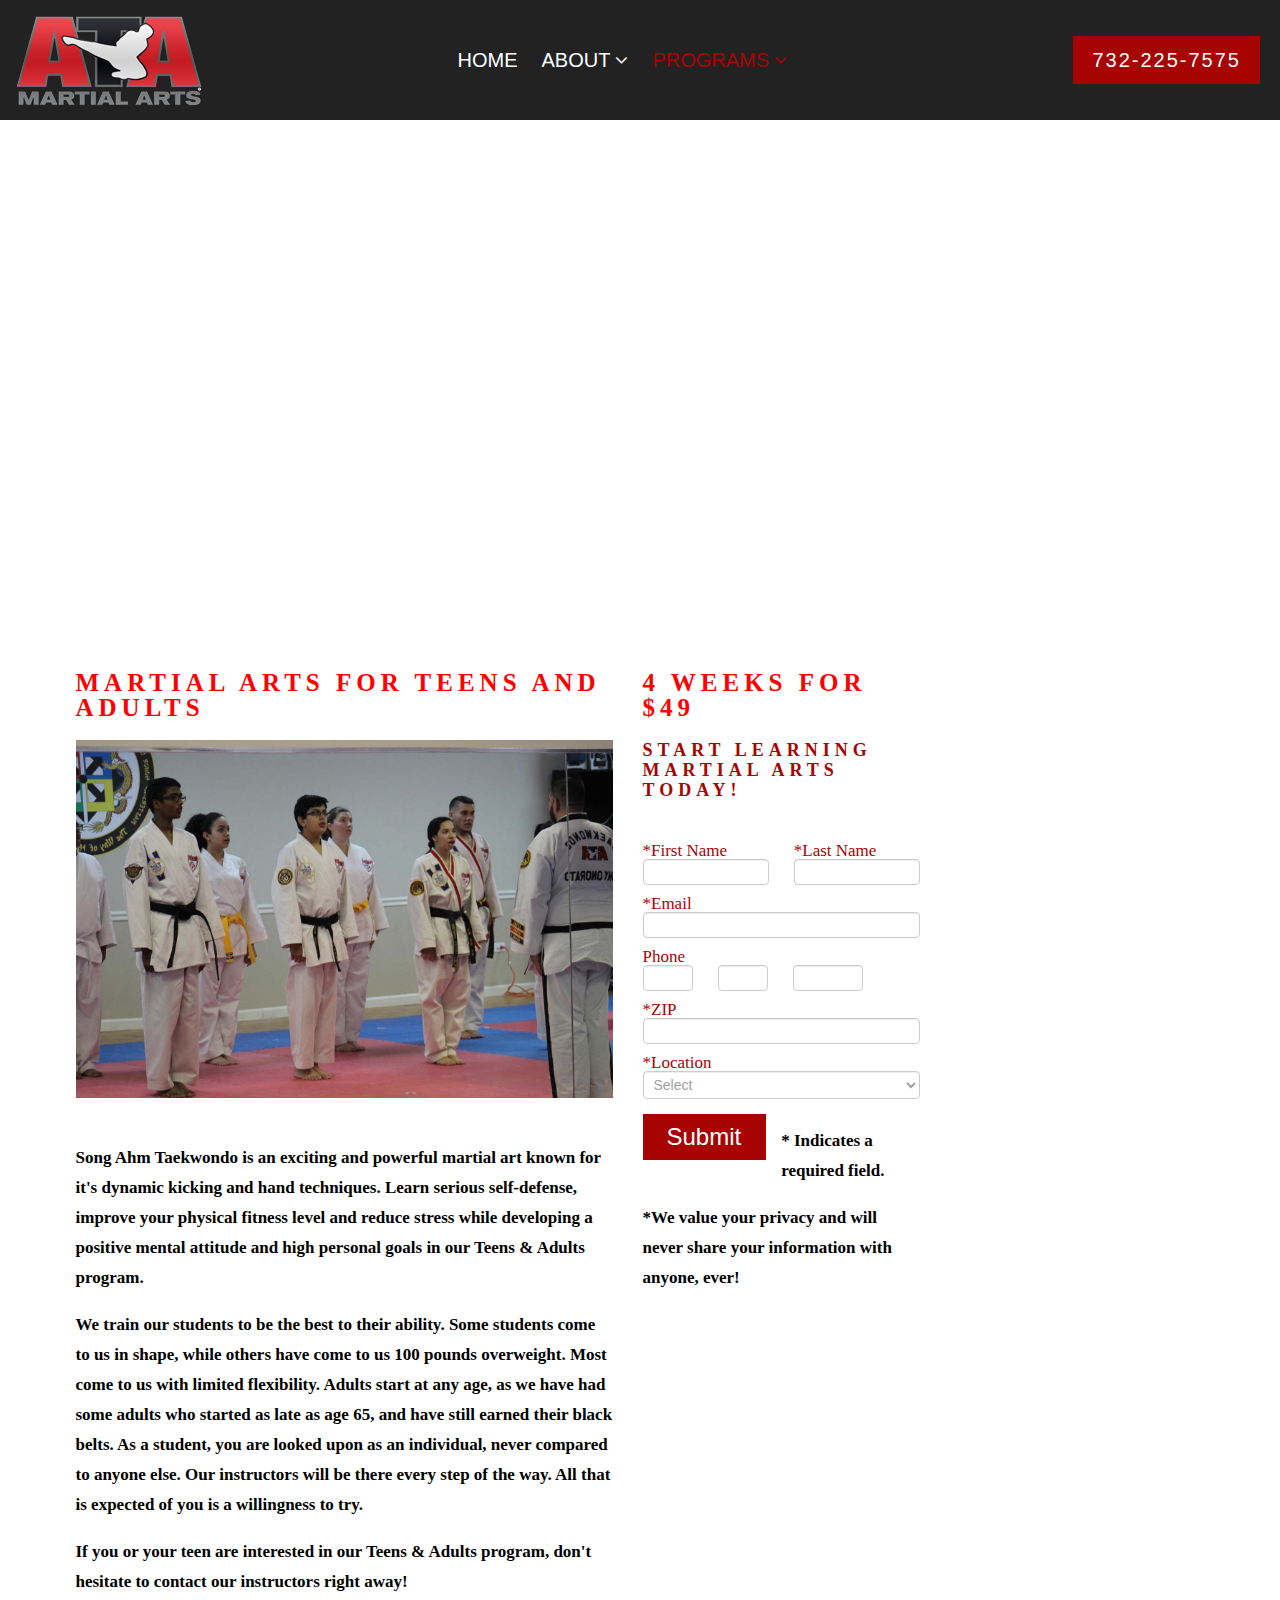
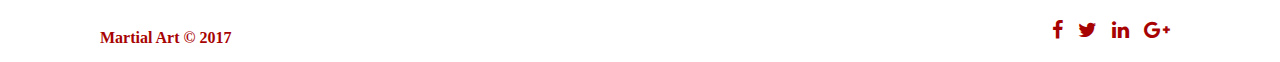
<file: teen.html>
<!DOCTYPE html>
<html>
<head>
<title>Martial Arts - Teens</title>
<link rel="shortcut icon" href="images/favicon.ico">
<meta name="viewport" content="width=device-width, initial-scale=1">
<meta http-equiv="X-UA-Compatible" content="IE=edge" />
<link rel="stylesheet" type="text/css" href="css/reset.css" />
<link rel="stylesheet" href="https://cdnjs.cloudflare.com/ajax/libs/font-awesome/4.7.0/css/font-awesome.min.css">
<link rel="stylesheet" type="text/css" href="css/style1.css" />
<link rel="stylesheet" type="text/css" href="css/fonts.css" />
<script src="https://ajax.googleapis.com/ajax/libs/jquery/3.1.1/jquery.min.js"></script>
<style>
.cb-slideshow, .cb-slideshow:after {
    position: absolute;
    width: 100%;
    height: 100%;
    top: 0px;
    left: 0px;
    z-index: 0;
}
</style>    
</head>
<body>
<!-- Begin Header -->
<div class="header-container">

  <a href="index.html" title="Home">                    
    <img class="logo" alt="ATA Logo" src="images/ATA_logo.png">
  </a>

  <div id="main-nav" class="nav-container">
    <a href="index.html" class="nav-links">HOME</a>

    <div class="dropdown">
      <a class="dropbtn nav-links">ABOUT<i class="fa fa-angle-down caret"></i></a>
      <div class="dropdown-content">
        <a href="instructors.html">Instructors</a>
        <a href="schedule.html">Schedule</a>
      </div>
    </div>

    <div class="dropdown">
      <a class="active dropbtn nav-links">PROGRAMS<i class="active fa fa-angle-down caret"></i></a>
      <div class="dropdown-content">
        <a href="tiny.html">Tiny Tigers</a>
        <a href="karate.html">Karate for Kids</a>
        <a href="teen.html">Teens and Adults</a>
        <a href="ATA-XT.html">ATA-Extreme</a>
      </div>
    </div>
  </div>

  <a id="main-tel" class="tele-number" href="">732-225-7575</a>

  <!-- Begin Mobile Navigation -->
  <a id="mob-bars" class="dropbtn-mob nav-links">
    <div class="bar"></div>
    <div class="bar"></div>
    <div class="bar"></div>
  </a>

  <div id="mob-content" class="dropdown-content-mob" style="display: none;">
    <div>
      <a href="index.html">Home</a>
    </div>
    <div>
      <a id="mob-about" href="#">About<i class="fa fa-angle-down caret"></i></a>
      <div id="mob-about-subs" class="mob-sub" style="display: none;">
        <a href="instructors.html">Instructors</a>
        <a href="schedule.html">Schedule</a>  
      </div>
      
    </div>
    <div>
      <a id="mob-programs" href="#">Programs<i class="fa fa-angle-down caret"></i></a>
      <div  id="mob-programs-subs" style="display: none;">
        <div class="mob-sub">
          <a href="tiny.html">Tiny Tigers</a> 
        </div>
        <div class="mob-sub">
          <a href="karate.html">Karate for Kids</a> 
        </div>
        <div class="mob-sub">
          <a href="teen.html">Teens and Adults</a> 
        </div>
        <div class="mob-sub">
          <a href="ATA-XT.html">ATA-Extreme</a> 
        </div>
      </div>
    </div>
    <!-- <div>
      <a href="tel:+7322257575">732-225-7575</a>
    </div> -->
  </div>
  <!-- End Mobile Navigation -->

</div>
<!-- End Header -->

<!--start background slider-->
<div class="state-half">
  <div class="carousel-title-long-half"><h1>Teens Programs</h1></div>
  <ul class="cb-slideshow">
    <li><span></span><div></div></li>
    <li><span></span><div></div></li>
    <li><span></span><div></div></li>
    <li><span></span><div></div></li>
    <li><span></span><div></div></li>
  </ul>
</div>
<!--end background slider-->

<!-- Begin Mobile Phone Number -->
<div id="mob-tel-number">
  <a href="tel:+7322257575">732-225-7575</a>
</div>
<!-- End Mobile Phone Number -->

<!-- Begin Form Area -->
<div class="wrapper">
  <div class="wrapper-50">

    <div class="span6 span-form">
      <div class="article-wrapper">
      <h3 class="article-title">MARTIAL ARTS FOR TEENS AND ADULTS</h3>
        <img class="article-image" alt="image" src="./images/adult.jpg" />

        <p><span class="bold">Song Ahm Taekwondo is an exciting and powerful martial art known for it's dynamic kicking and hand techniques. Learn serious self-defense, improve your physical fitness level and reduce stress while developing a positive mental attitude and high personal goals in our Teens &amp; Adults program.</span></p>

        <p><span class="bold">We train our students to be the best to their ability. Some students come to us in shape, while others have come to us 100 pounds overweight. Most come to us with limited flexibility. Adults start at any age, as we have had some adults who started as late as age 65, and have still earned their black belts. As a student, you are looked upon as an individual, never compared to anyone else. Our instructors will be there every step of the way. All that is expected of you is a willingness to try.</span></p>

        <p><span class="bold">If you or your teen are interested in our Teens &amp; Adults program, don't hesitate to contact our instructors right away!</span></p>

      </div>
    </div>

    <div class="span6 span-form">
      <div class="form-wrapper">
        <div id="ctl01_parentheaderdiv" class="mod-header">
          <h3 class="form-title">4 WEEKS FOR $49</h3>
          <h6 class="form-subtitle">START LEARNING MARTIAL ARTS TODAY!</h6>
        </div>

        <form id="contactform" method="post" action="php_parsers/send_form_email.php">
          <div class="row">
              <div class="span6 float-left">
                <label>*First Name</label>
                <input type="text" name="first_name" class="watermark" required />
              </div>
              <div class="span6 float-left">
                <label>*Last Name</label>
                <input type="text" name="last_name" class="watermark" required />
              </div>
          </div>

          <div class="clear-left"></div>

          <div class="row">
            <label>*Email</label>
            <input name="email" type="email" required />
          </div>

            <div class="row">
              <label>Phone</label>
              <div class="row phone-number">
                <div class="phone-1">
                  <input type="tel" name="telephone1" autocomplete="off" maxlength="3" class="watermark" style="color: rgb(161, 161, 161);" />
                </div>
                <div class="phone-2">
                  <input type="tel" name="telephone2" autocomplete="off" maxlength="3" class="watermark" style="color: rgb(161, 161, 161);" />
                </div>
                <div class="phone-3">
                  <input type="tel" name="telephone3" autocomplete="off" maxlength="4" class="watermark" style="color: rgb(161, 161, 161);" />
                </div>
              </div>
            </div>

            <div class="clear-left"></div>

            <div class="row">
              <label>*ZIP</label>
              <input name="zip" type="text" required />
            </div>

            <div class="row">
              <label>*Location</label>
              <select name="location" autocomplete="off" required>
                <option value="">Select</option>
                <option value="Cranford - Westfield">Cranford - Westfield</option>
                <option value="East Brunswick - Milltown">East Brunswick - Milltown</option>
                <option value="Edison - Metuchen">Edison - Metuchen</option>
                <option value="Ocean Twp - Oakhurst">Ocean Twp - Oakhurst</option>
              </select>
            </div>
            <div class="art-reward-points">
              <button class="red-submit" type="submit" title="Submit">Submit</button>
          
              <div class="loading pull-left"></div>
            </div>
        </form>

        <p><span class="bold">* Indicates a required field.</span></p>
        <p><span class="bold">*We value your privacy and will never share your information with anyone, ever! <br></span></p>
      </div>
    </div>
    <div class="clear-left"></div>
  </div>  
</div>
<!-- End Form Area -->

<div class="footer">
  <div class="footer-left">
    <p>Martial Art &copy; 2017</p>
  </div>
  <div class="footer-right">
    <a href=""><i class="fa fa-facebook"></i></a>
    <a href=""><i class="fa fa-twitter"></i></a>
    <a href=""><i class="fa fa-linkedin"></i></a>
    <a href=""><i class="fa fa-google-plus"></i></a>
  </div>
</div>

<script type="text/javascript">
$(document).ready(function() {

  $('#mob-bars').click(function() {
    $("#mob-content").toggle();
  });

  $('#mob-about').click(function() {
    $("#mob-about-subs").toggle();
  });

  $('#mob-programs').click(function() {
    $("#mob-programs-subs").toggle();
  });
});
</script>
</body>
</html>
</file>
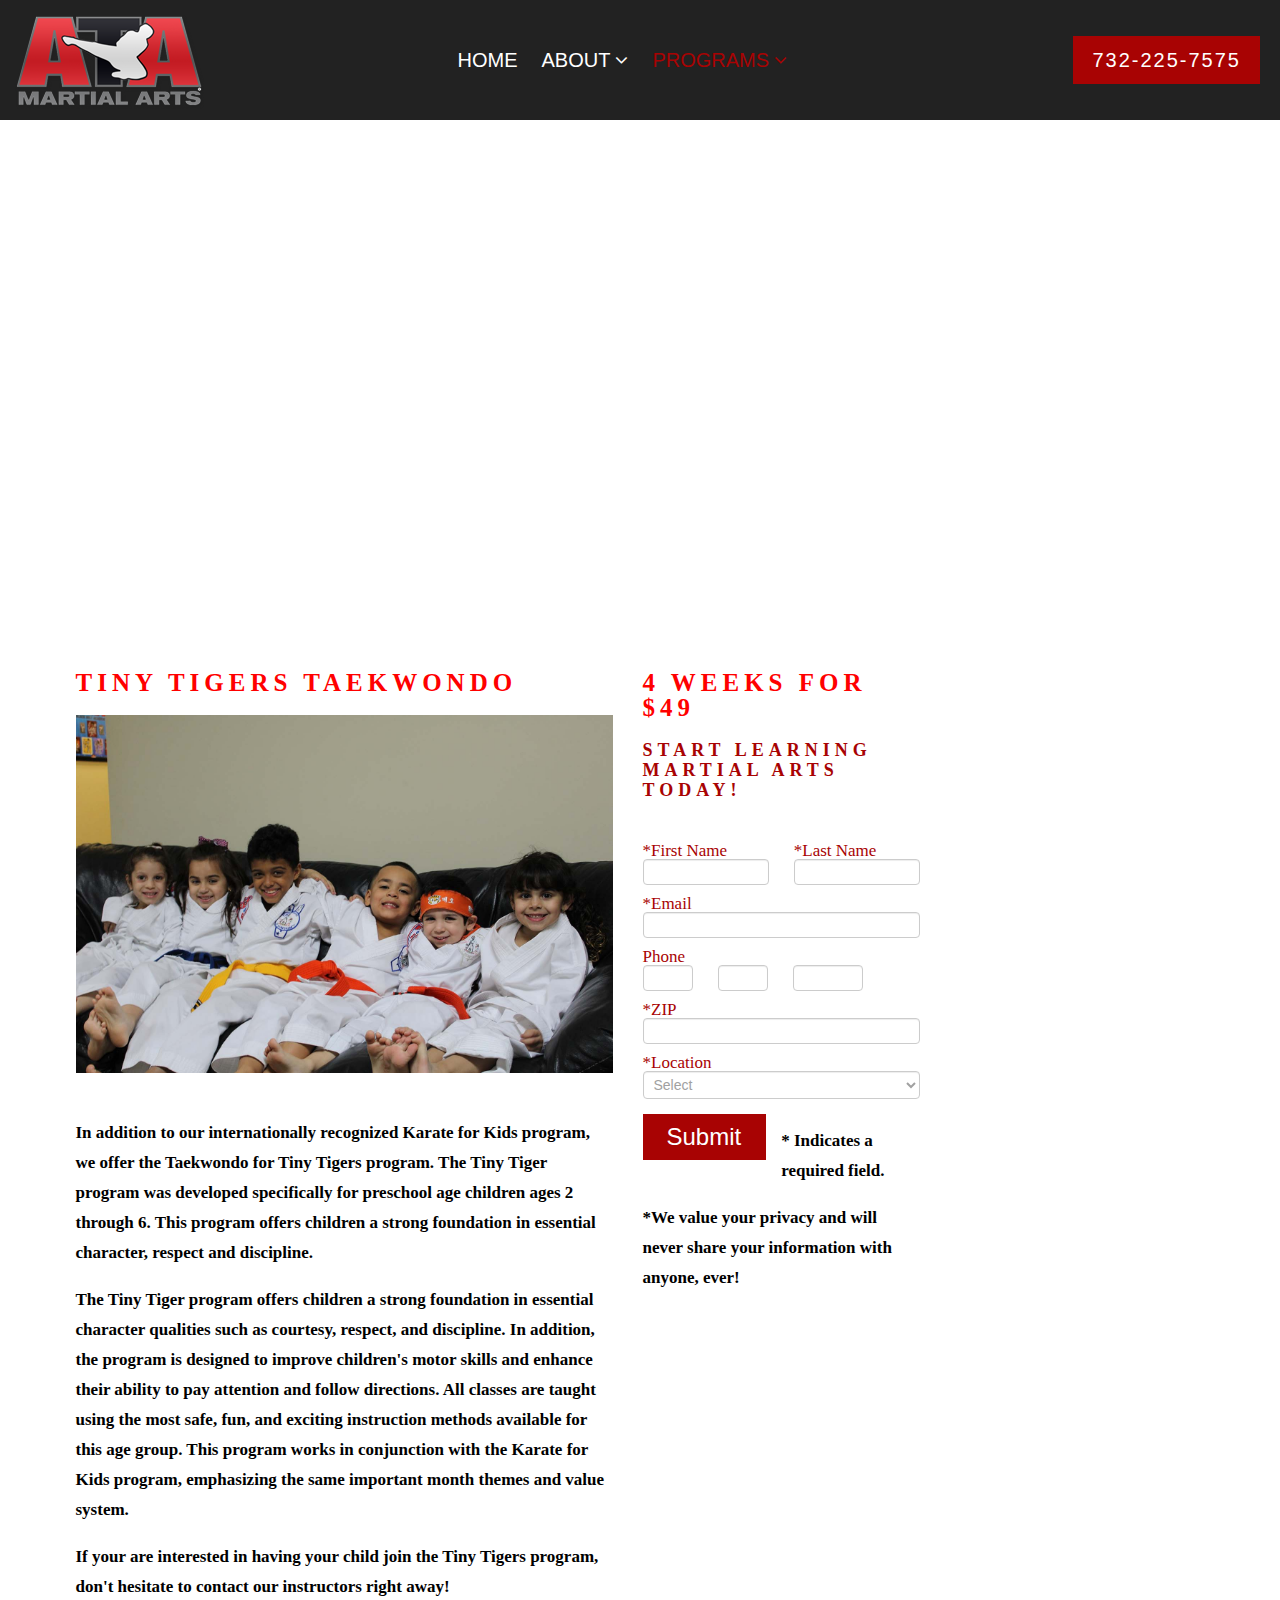
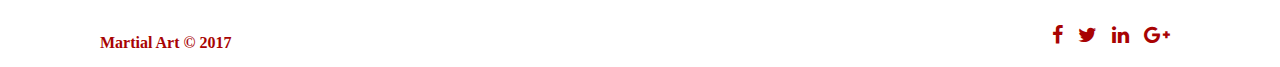
<file: tiny.html>
<!DOCTYPE html>
<html>
<head>
<title>Martial Arts - Tiny Tigers</title>
<link rel="shortcut icon" href="images/favicon.ico">
<meta name="viewport" content="width=device-width, initial-scale=1">
<meta http-equiv="X-UA-Compatible" content="IE=edge" />
<link rel="stylesheet" type="text/css" href="css/reset.css" />
<link rel="stylesheet" href="https://cdnjs.cloudflare.com/ajax/libs/font-awesome/4.7.0/css/font-awesome.min.css">
<link rel="stylesheet" type="text/css" href="css/style1.css" />
<link rel="stylesheet" type="text/css" href="css/fonts.css" />
<script src="https://ajax.googleapis.com/ajax/libs/jquery/3.1.1/jquery.min.js"></script>
<style>
.cb-slideshow, .cb-slideshow:after {
    position: absolute;
    width: 100%;
    height: 100%;
    top: 0px;
    left: 0px;
    z-index: 0;
}
</style>    
</head>
<body>
<!-- Begin Header -->
<div class="header-container">

  <a href="index.html" title="Home">                    
    <img class="logo" alt="ATA Logo" src="images/ATA_logo.png">
  </a>

  <div id="main-nav" class="nav-container">
    <a href="index.html" class="nav-links">HOME</a>

    <div class="dropdown">
      <a class="dropbtn nav-links">ABOUT<i class="fa fa-angle-down caret"></i></a>
      <div class="dropdown-content">
        <a href="instructors.html">Instructors</a>
        <a href="schedule.html">Schedule</a>
      </div>
    </div>

    <div class="dropdown">
      <a class="active dropbtn nav-links">PROGRAMS<i class="active fa fa-angle-down caret"></i></a>
      <div class="dropdown-content">
        <a href="tiny.html">Tiny Tigers</a>
        <a href="karate.html">Karate for Kids</a>
        <a href="teen.html">Teens and Adults</a>
        <a href="ATA-XT.html">ATA-Extreme</a>
      </div>
    </div>
  </div>

  <a id="main-tel" class="tele-number" href="">732-225-7575</a>

  <!-- Begin Mobile Navigation -->
  <a id="mob-bars" class="dropbtn-mob nav-links">
    <div class="bar"></div>
    <div class="bar"></div>
    <div class="bar"></div>
  </a>

  <div id="mob-content" class="dropdown-content-mob" style="display: none;">
    <div>
      <a href="index.html">Home</a>
    </div>
    <div>
      <a id="mob-about" href="#">About<i class="fa fa-angle-down caret"></i></a>
      <div id="mob-about-subs" class="mob-sub" style="display: none;">
        <a href="instructors.html">Instructors</a>  
        <a href="schedule.html">Schedule</a>
      </div>
      
    </div>
    <div>
      <a id="mob-programs" href="#">Programs<i class="fa fa-angle-down caret"></i></a>
      <div  id="mob-programs-subs" style="display: none;">
        <div class="mob-sub">
          <a href="tiny.html">Tiny Tigers</a> 
        </div>
        <div class="mob-sub">
          <a href="karate.html">Karate for Kids</a> 
        </div>
        <div class="mob-sub">
          <a href="teen.html">Teens and Adults</a> 
        </div>
        <div class="mob-sub">
          <a href="ATA-XT.html">ATA-Extreme</a> 
        </div>
      </div>
    </div>
    <!-- <div>
      <a href="tel:+7322257575">732-225-7575</a>
    </div> -->
  </div>
  <!-- End Mobile Navigation -->

</div>
<!-- End Header -->

<!--start background slider-->
<div class="state-half">
  <div class="carousel-title-long-half"><h1>Tiny Tigers Programs</h1></div>
  <ul class="cb-slideshow">
    <li><span></span><div></div></li>
    <li><span></span><div></div></li>
    <li><span></span><div></div></li>
    <li><span></span><div></div></li>
    <li><span></span><div></div></li>
  </ul>
</div>
<!--end background slider-->

<!-- Begin Mobile Phone Number -->
<div id="mob-tel-number">
  <a href="tel:+7322257575">732-225-7575</a>
</div>
<!-- End Mobile Phone Number -->

<!-- Begin Form Area -->
<div class="wrapper">
  <div class="wrapper-50">

    <div class="span6 span-form">
      <div class="article-wrapper">
      <h3 class="article-title">TINY TIGERS TAEKWONDO</h3>
        <img class="article-image" alt="image" src="./images/IMG_4597.JPG" />

        <p><span class="bold">In addition to our internationally recognized Karate for Kids program, we offer the Taekwondo for Tiny Tigers program. The Tiny Tiger program was developed specifically for preschool age children ages 2 through 6. This program offers children a strong foundation in essential character, respect and discipline.</span></p>
        <p><span class="bold">The Tiny Tiger program offers children a strong foundation in essential character qualities such as courtesy, respect, and discipline. In addition, the program is designed to improve children's motor skills and enhance their ability to pay attention and follow directions. All classes are taught using the most safe, fun, and exciting instruction methods available for this age group. This program works in conjunction with the Karate for Kids program, emphasizing the same important month themes and value system.</span></p>
        <p><span class="bold">If your are interested in having your child join the Tiny Tigers program, don't hesitate to contact our instructors right away!</span></p> 

      </div>
    </div>

    <div class="span6 span-form">
      <div class="form-wrapper">
        <div id="ctl01_parentheaderdiv" class="mod-header">
          <h3 class="form-title">4 WEEKS FOR $49</h3>
          <h6 class="form-subtitle">START LEARNING MARTIAL ARTS TODAY!</h6>
        </div>

        <form id="contactform" method="post" action="php_parsers/send_form_email.php">
          <div class="row">
              <div class="span6 float-left">
                <label>*First Name</label>
                <input type="text" name="first_name" class="watermark" required />
              </div>
              <div class="span6 float-left">
                <label>*Last Name</label>
                <input type="text" name="last_name" class="watermark" required />
              </div>
          </div>

          <div class="clear-left"></div>

          <div class="row">
            <label>*Email</label>
            <input name="email" type="email" required />
          </div>

            <div class="row">
              <label>Phone</label>
              <div class="row phone-number">
                <div class="phone-1">
                  <input type="tel" name="telephone1" autocomplete="off" maxlength="3" class="watermark" style="color: rgb(161, 161, 161);" />
                </div>
                <div class="phone-2">
                  <input type="tel" name="telephone2" autocomplete="off" maxlength="3" class="watermark" style="color: rgb(161, 161, 161);" />
                </div>
                <div class="phone-3">
                  <input type="tel" name="telephone3" autocomplete="off" maxlength="4" class="watermark" style="color: rgb(161, 161, 161);" />
                </div>
              </div>
            </div>

            <div class="clear-left"></div>

            <div class="row">
              <label>*ZIP</label>
              <input name="zip" type="text" required />
            </div>

            <div class="row">
              <label>*Location</label>
              <select name="location" autocomplete="off" required>
                <option value="">Select</option>
                <option value="Cranford - Westfield">Cranford - Westfield</option>
                <option value="East Brunswick - Milltown">East Brunswick - Milltown</option>
                <option value="Edison - Metuchen">Edison - Metuchen</option>
                <option value="Ocean Twp - Oakhurst">Ocean Twp - Oakhurst</option>
              </select>
            </div>
            <div class="art-reward-points">
              <button class="red-submit" type="submit" title="Submit">Submit</button>
          
              <div class="loading pull-left"></div>
            </div>
        </form>

        <p><span class="bold">* Indicates a required field.</span></p>
        <p><span class="bold">*We value your privacy and will never share your information with anyone, ever! <br></span></p>
      </div>
    </div>
    <div class="clear-left"></div>
  </div>  
</div>
<!-- End Form Area -->

<div class="footer">
  <div class="footer-left">
    <p>Martial Art &copy; 2017</p>
  </div>
  <div class="footer-right">
    <a href=""><i class="fa fa-facebook"></i></a>
    <a href=""><i class="fa fa-twitter"></i></a>
    <a href=""><i class="fa fa-linkedin"></i></a>
    <a href=""><i class="fa fa-google-plus"></i></a>
  </div>
</div>

<script type="text/javascript">
$(document).ready(function() {

  $('#mob-bars').click(function() {
    $("#mob-content").toggle();
  });

  $('#mob-about').click(function() {
    $("#mob-about-subs").toggle();
  });

  $('#mob-programs').click(function() {
    $("#mob-programs-subs").toggle();
  });
});
</script>
</body>
</html>
</file>
<file: css/style1.css>
html,body {
    height: 100%;
}

.header-container {
    width: 100%;
    height: 120px;
    top: 0px;
    background-color: #222222;
    position: fixed;
    z-index: 1000;
}

.logo {
    margin-top: 15px;
    margin-left: 15px;
}

.tele-number {
    position: absolute;
    top: 36px;
    right: 20px;
    font-family: Arial, Helvetica, sans-serif;
    background: #a80303;
    background-color: rgba(168,3,3,1);
    border: 4px solid #a80303;
    font-size: 20px;
    line-height: 24px;
    font-weight: 400;
    padding: 8px 15px 8px 15px;
    letter-spacing: 2px;
    color: #fff;
    text-decoration: none;
    text-shadow: 0 0 0 rgba(168,3,3,1); 
}

.tele-number:hover {
    transition: all 0.5s;
    text-shadow: 0 0 0 rgba(255,5,13,1);
    -webkit-box-shadow: 5px 5px 10px 1px rgba(255,16,3,1);
    box-shadow: 5px 5px 10px 1px rgba(255,16,3,1);   
}

.nav-container {
    position: absolute;
    margin: 0 auto;
    top: 50px;
    left: 0;
    right: 0;
    width: 365px;
}

.active {
    color: #a80303 !important;
}

.nav-links {
    font-family: Arial, Helvetica, sans-serif;
    font-size: 20px;
    font-weight: 400;
    color: #ffffff;
    text-decoration: none; 
    margin-right: 20px;
    padding-bottom: 15px; 
}

.caret {
    margin-left: 5px;
}

/* Dropdown Button */
.dropbtn {
    color: white;
    border: none;
    cursor: pointer;
}

/* The container <div> - needed to position the dropdown content */
.dropdown {
    position: relative;
    display: inline-block;
}

/* Dropdown Content (Hidden by Default) */
.dropdown-content {
    display: none;
    position: absolute;
    margin-top: 15px;
    background-color: #a80303;
    min-width: 180px;
    border-radius: 5px;
    box-shadow: 0px 8px 16px 0px rgba(0,0,0,0.2);
    z-index: 1;
}

/* Links inside the dropdown */
.dropdown-content a {
    color: #000000;
    padding: 12px 16px;
    text-decoration: none;
    display: block;
}

/* Change color of dropdown links on hover */
.dropdown-content a:hover {
    transition: all 0.5s;
    background-color: #780202;
    border-radius: 5px;
    color: #ffffff;
}

/* Show the dropdown menu on hover */
.dropdown:hover .dropdown-content {
    transition: all 0.5s;
    display: block;
}

/* Change the background color of the dropdown button when the dropdown content is shown */
.dropdown:hover .dropbtn {
    transition: all 0.5s;
    color: #a80303;
}

@media screen and (max-width: 600px) {
    #main-nav {
        display: none;
    }

    #main-tel {
        display: none;
    }

    #mob-bars {
        display: block;
    }
}

.bar {
    width: 50px;
    height: 5px;
    background-color: #a80303;
    margin-bottom: 7px;
    z-index: 1;
    transition: all 0.5s;
}

#mob-bars:hover .bar {
    /*text-shadow: 0 0 0 rgba(255,5,13,1);*/
    -webkit-box-shadow: 5px 5px 10px 1px rgba(255,16,3,.5);
    box-shadow: 5px 5px 10px 1px rgba(255,16,3,.5);   
}

/* Dropdown Button */
.dropbtn-mob {
    position: absolute;
    right: 20px;
    top: 43px;
    cursor: pointer;
}

/* Dropdown Content (Hidden by Default) */
.dropdown-content-mob {
    position: absolute;
    background-color: #a80303;
    width: 100%;
    z-index: 1;
}

/* Links inside the dropdown */
.dropdown-content-mob a {
    color: #000000;
    padding: 12px 16px;
    text-decoration: none;
    border-bottom: 1px solid #222222;
    display: block;
}

/* Change color of dropdown links on hover */
.dropdown-content-mob a:hover {
    transition: all 0.5s;
    background-color: #780202;
    color: #ffffff;
}

.mob-sub {
    background-color: #780202; 
}

.mob-sub a {
    padding-left: 25px; 
}


@media screen and (min-width: 601px) {
    .dropdown-content-mob, #mob-bars, #mob-about-subs, #mob-programs-subs {
        display: none;
    }
}

.hide {
    display: none;
}

.carousel-title {
    position: absolute;
    top: 40%;
    margin: 0 auto;
    left: -10px;
    right: 0;
    z-index: 1;
}

@media screen and (max-width: 500px) {
    .carousel-title {
        width: 50%;
        left: 0px;
    }
}

.carousel-title-half {
    position: absolute;
    z-index: 1;
    left: 50px;
    bottom: 50px;
    border: 5px solid #ffffff;
    padding: 35px 25% 25px 25px;
}

.carousel-title-half > h1 {
    font-family: p22-underground-1;
    font-weight: 600;
    font-size: 55px;
    color: #ffffff;
    line-height: 20px;
    margin: 0px;
}

@media screen and (max-width: 600px) {
  .carousel-title-half {
    left: 0px;
    right: 0px;
    bottom: 0px;
    padding: 35px 25px 25px 25px;
  }

  .carousel-title-half > h1 {
    font-size: 40px;
  }
}



.carousel-title-long-half {
    position: absolute;
    z-index: 1;
    left: 50px;
    bottom: 50px;
    border: 5px solid #ffffff;
    padding: 35px 10% 25px 25px;
}

.carousel-title-long-half > h1 {
    font-family: p22-underground-1;
    font-weight: 600;
    font-size: 55px;
    color: #ffffff;
    line-height: 20px;
    margin: 0px;
}

@media screen and (max-width: 600px) {
  .carousel-title-long-half {
    left: 0px;
    right: 0px;
    bottom: 0px;
    padding: 35px 25px 25px 25px;
  }

  .carousel-title-long-half > h1 {
    font-size:23px;
  }
}




#mob-tel-number {
    display: none;
    position: relative;
    width: 100%;
    height: 15px;
    background-color: #a80303;
    padding: 15px 0px 15px 0px;
}

#mob-tel-number > a {
    position: absolute;
    color: #ffffff;
    text-decoration: none;
    margin: 0 auto;
    top: 10px;
    left: 0;
    right: 0;
    text-align: center;
    font-family: Arial, Helvetica, sans-serif;
    font-size: 20px;
    line-height: 24px;
    font-weight: 400;
}

@media screen and (max-width: 600px) {
    #mob-tel-number {
        display: block;
    }
}

.wrapper {
    margin-top: 100px;
    position: relative;
    width: 100%;
}

.wrapper-flex {
    margin-top: 100px;
    position: relative;
    width: 100%;
    overflow: hidden;
}

.wrapper-gray {
    padding-top: 50px;
    background-color: #808080;
}

.wrapper-80 {
    width: 80%;
    /*height: 200px;*/
    margin: 0 auto;
    /*border: 1px solid red;*/
}

.wrapper-50 {
    width: 50%;
    margin: 0 auto;
}

@media screen and (max-width: 1260px) {
    .wrapper-50 {
        position: relative;
        width: auto;
        padding: 0px 5% 0px 5%;
    }
}

.about-wrap {
    padding: 0px 5% 0px 5%;
}

.about-wrap p {
    font-family: kepler-std-caption-1;
    font-size: 22px;
    line-height: 27px;
    font-weight: 300;
}

.about-image {
    width: 537px;
    float: left;
    margin-right: 5%;
    margin-bottom: 25px;
}

@media screen and (max-width: 500px) {
    .about-image {
        width: 100%;
    }
}

.float-left {
    float: left;
}

.clear-left {
    clear: left;
}

.bold {
    font-weight: bold;
}

.row {
    width: 100%;
}

.span5 {
    width: 40.17094017094017%;
    float: left;
}

.span6 {
    /*width: 48.717948717948715%;*/
    width: calc(50% - 12.5px);
}

.span7 {
    width: 57.26495726495726%;
    float: left;
}

.span-form {
    float: left;
}

.form-wrapper {
    margin-left: 15px; 
    margin-right: 15px;   
}

@media screen and (max-width: 1260px) {
    .span-form {
        width: 100% !important;
    }

    .form-wrapper {
        margin: 100px 0px 0px 0px;
    }
}

.form-title {
    font-family: ff-dax-compact-web-pro-1;
    color: #f00;
    font-weight: 600;
    font-size: 25px;
    letter-spacing: 5px;
    margin-top: 0px;
    margin-bottom: 0px;
    text-shadow: 0 0 0 rgba(3,3,3,0.02);
}

.form-subtitle {
    font-family: ff-dax-compact-web-pro-1;
    color: #a80303;
    font-weight: 600;
    font-size: 18px;
    line-height: 20px;
    letter-spacing: 5px;
    margin-top: 20px;
    text-shadow: 0 0 0 rgba(10,10,10,0.01);
}

#contactform label {
    font-family: proxima-nova-1;
    font-weight: 400;
    color: #a80303;
    font-size: 17px;
    text-shadow: 0 0 0 rgba(5,5,5,0.02);
}

#contactform input, #contactform select {
    color: rgb(161, 161, 161);
    width: 100%;
    line-height: 1;
    background-color: #fff;
    border: 1px solid #ccc;
    box-shadow: inset 0 1px 1px rgba(0,0,0,0.075);
    transition: border linear .2s,box-shadow linear .2s;
    display: inline-block;
    min-height: 18px;
    margin-bottom: 10px;
    margin-right: 15px !important;
    padding: 4px 6px;
    outline: 0;
    vertical-align: middle;
    border-radius: 4px;
    font-size: 14px;
}

#contactform input:focus, #contactform select:focus {
    border-color: #e9322d;
    box-shadow: 0 0 6px #f8b9b7;
}

#contactform .span6:first-child {
    margin-left: 0;
}

#contactform .span6 {
    margin-left: 25px;
}

.phone-2, .phone-3 {
    margin-left: 25px;     
}

.phone-1, .phone-2 {
    max-width: 50px;
    float: left;
}

.phone-3 {
    max-width: 70px;
    float: left;
}

.article-wrapper {
    width: 537px;
    float: right;
    margin-right: 15px;
}

.article-title {
    font-family: ff-dax-compact-web-pro-1;
    color: #f00;
    font-weight: 600;
    font-size: 25px;
    letter-spacing: 5px;
    margin-top: 0px;
    margin-bottom: 20px;
    text-shadow: 0 0 0 rgba(3,3,3,0.02);
}

.red-submit {
    color: #ffffff;
    font-weight: 300;
    font-size: 24px;
    padding: 5px 21px 5px 20px;
    background-color: #a80303;
    border: 4px solid #a80303;
    float: left;
    margin-top: 5px;
    margin-right: 15px;
    cursor: pointer;
}

.red-submit:hover {
    color: #a80303;
    background-color: #ffffff;
}

.article-image {
    width: 537px;
    margin-bottom: 25px;
}

@media screen and (max-width: 500px) {
    .article-image {
        width: 100%;
    }
}

.article-wrapper p, .form-wrapper p {
    font-family: proxima-nova-1;
    font-weight: 400;
    color: #000000;
    font-size: 17px;
    line-height: 30px;
}

@media screen and (max-width: 1260px) {
    .article-wrapper {
        float: left;
    }

    .spacer-25 {
        height: 25px;
    }
}

@media screen and (max-width: 500px) {
    .article-image {
        width: 100%;
    }

    .article-wrapper {
        width: 100%;
    }
}

/*flexbox 4 image styling*/
.flexing { 
  /*padding: .5vw;*/
  font-size: 0;
  display: -ms-flexbox;
  -ms-flex-wrap: wrap;
  -ms-flex-direction: column;
  -webkit-flex-flow: row wrap; 
  flex-flow: row wrap; 
  display: -webkit-box;
  display: flex;
}
.flexing div { 
    position: relative;
  -webkit-box-flex: auto;
  -ms-flex: auto;
  flex: auto; 
  width: 200px; 
  /*margin: .5vw;*/ 
}
.flexing-text { 
    font-size: 25px;
    /*max-width: 300px;*/
    /*width: 25%;*/
    text-align: center;
    position: absolute;
    color: #ffffff;
    z-index: 1;
    margin-top: 35%;
    left: 0;
    right: 0;
}

@media screen and (max-width: 900px) {
    .flexing-text { 
        font-size: 18px; 
    }
}

.flexing div img {
    width: 100%; 
    height: auto; 
}

@media screen and (max-width: 400px) {
  .flexing div { margin: 0; }
  .flexing { padding: 0; }
  
}
/*End flexbox 4 image styling*/

/*Border Animation Start*/
.border-anim-top {
    height: 4px;
    background-color: #ffffff;
    width: 0px;
    top: 2.5%;
    left: 2.5%;
    position: absolute;
    z-index: 1;
    transition: width .5s .1s ease-in-out,max-width .5s .1s ease-in-out;
}

.border-anim-right {
    height: 0px;
    background-color: #ffffff;
    width: 4px;
    top: 2.5%;
    right: 2.5%;
    position: absolute;
    z-index: 1;
    transition: height .5s .1s ease-in-out,max-height .5s .1s ease-in-out;
}

.border-anim-bottom {
    height: 4px;
    background-color: #ffffff;
    width: 0px;
    bottom: 2.5%;
    right: 2.5%;
    position: absolute;
    z-index: 1;
    transition: width .5s .1s ease-in-out,max-width .5s .1s ease-in-out;
}

.border-anim-left {
    height: 0px;
    background-color: #ffffff;
    width: 4px;
    bottom: 2.5%;
    left: 2.5%;
    position: absolute;
    z-index: 1;
    transition: height .5s .1s ease-in-out,max-height .5s .1s ease-in-out;
}

.flexing div a:hover > .border-anim-top{ 
    width: 95%;
}

.flexing div a:hover > .border-anim-right { 
    height: 95%;
}

.flexing div a:hover > .border-anim-bottom { 
    width: 95%;
}

.flexing div a:hover > .border-anim-left { 
    height: 95%;
}
/*Border Animation End*/

/*begin video section*/
.vid-title {
    font-family: ff-dax-compact-web-pro-1;
    font-size: 55px;
    color: #f00;
    font-weight: 400;
    line-height: 50px;
    text-align: center;
}

.vid-subtitle {
    font-size: 45px;
}

#action-button > div {
    position: relative;
    margin: 0 auto;
    max-width: 620px;
    padding: 10px 25px 10px 25px;
    border: 4px solid #f00;
    background-color: #f00;
    color: #ffffff;
    font-family: ff-dax-compact-web-pro-1;
    font-size: 45px;
    font-weight: 400;
    text-align: center;
    cursor: pointer;
}

#action-button > div:hover {
    background-color: #ffffff;
    color: #f00;
}

.text-dec-none {
    text-decoration: none;    
}

.vid-player {
    position: relative;
    width: 675px;
    min-height: 380px;
    margin: 0 auto;
}

.vid-player iframe {
    width: 675px;
    height: 380px;
}

@media screen and (max-width: 700px) {
    .vid-player { 
        width: 100%; 
        min-height: 360px;
    }
}

@media screen and (max-width: 700px) {
    .vid-player iframe { 
        width: 100%;
        height: 360px; 
    }
}
/*end video section*/

/*begin testimonial styling*/
.testimonial-title {
    font-family: p22-underground-1;
    font-size: 35px;
    color: #fff;
    text-shadow: 1px 1px 6px rgba(255,0,0,1);
    font-weight: 400;
    letter-spacing: 5px;
    text-align: center;
}

.testimonial-wrap {
    position: relative;
    width: 33.333%;
    padding: 25px 25px 50px 25px;
    margin: 0 auto;
    background-color: #e5e5e5;
    overflow: hidden;
}

@media screen and (max-width: 1260px) {
    .testimonial-wrap {
        width: 50%;
    }
}

@media screen and (max-width: 800px) {
    .testimonial-wrap {
        width: 80%;
    }
}

.testimonial-wrap p {
    font-family: proxima-nova-1;
    font-size: 22px;
    line-height: 33px;
    font-weight: 300;
    color: #000;
    text-align: left;
    padding: 0px 0px 30px 0px;
    margin: 0;
}

.testimonial-wrap h4 {
    font-family: proxima-nova-1;
    font-size: 22px;
    letter-spacing: 1px;
    line-height: 30px;
    color: #000;
    text-align: right;
    text-transform: none;
    font-weight: 400;
    padding: 10px 0 10px 0;
    margin: -25px 0 0 0;
    font-style: normal;
}

.testimonial-wrap h5 {
    font-family: inherit;
    color: #971B1F;
    font-size: 19px;
    font-weight: 700;
    text-align: right;
    line-height: 40px;
    margin-top: 0px;
    font-style: normal;
}

.testimonial-link > a {
    border: 4px solid #ffffff;
    background-color: transparent;
    color: #ffffff;
    padding: 15px 25px 15px 25px;
    text-decoration: none;
    right: 0px;
    bottom: 0px;
    position: absolute;
    transition: background-color .15s ease-in-out, color .15s ease-in-out;
}

.testimonial-link > a:hover {
    background-color: #ffffff;
    color: #000000;
}
/*end testimonial styling*/

/*Begin Schedule Styling*/
.tg {border-collapse:collapse;border-spacing:0;margin:0px auto;}
.tg td {font-family:Arial, sans-serif;font-size:14px;padding:10px 0px;border-style:solid;border-width:1px;overflow:hidden;word-break:normal;}
.tg th {font-family:Arial, sans-serif;font-size:14px;font-weight:bold;color:#ffffff;padding:10px 0px;border:1px solid #000000; overflow:hidden;word-break:normal; background-color: #a80303;}
.tg th:first-child {font-size:18px; padding-left: 15px;}
.tg .tg-yw4l {vertical-align:top}

.tg-031e {
    text-align: left;
}

.sched-blue {
    color: #39cfe5;
    border:1px solid #000000;
}

.sched-red {
    color: #a80303;
    border:1px solid #000000;
}

.center {
    text-align: center !important;
}

.center td:first-child {
    text-align: left !important;
    font-weight:bold;
    padding-left: 15px;
}

.sched-list p{
    font-weight: bolder;
}

.bolder {
    font-weight: bolder;    
}

.sched-spacer {
    margin-top: 70px;
}

.sched-list-mob {
    display: none;
}

.sched-list-mob p{
    font-weight: bolder;
}

.download-sched {
    background-color: #222222;
    font-family: Arial, sans-serif;
    font-weight: 600;
    color: #ffffff;
    padding: 15px 25px 15px 25px;
    border: 4px solid #222222;
    margin: 0px 100px 25px 0px;
    text-decoration: none;
}

.download-sched:hover {
    background-color: #ffffff;
    color: #222222;
}

.download-sched + h1 {
    font-family: Arial, sans-serif;
    font-weight: 600;
    padding-top: 10px;
}

@media screen and (max-width: 600px) {
    .sched-list {
        display: none;
    }

    .sched-list-mob {
        display: block;
    }

    .tg th {
        font-size: 8px;
    }

    .tg th:first-child {
        font-size: 8px; 
        padding-left: 5px;   
    }

    .center td:first-child {
        font-size: 8px;
        padding-left: 5px;
    }

    .download-sched {
        margin: 0px 0px 25px 0px;
    }
}
/*End Schedule Styling*/

.state-half {
    margin-top: 120px;
    position: relative;
    height: 50%;
}

@media screen and (max-width: 1000px) {
    .state-half {
        /*margin-top: 120px;*/
        height: 25%;
        overflow: hidden;
    }
}

.state {
    margin-top: 120px;
    position: relative;
    height: calc(100% - 120px);
}

@media screen and (max-width: 1000px) {
    .state {
        margin-top: 120px;
        height: 25%;
        overflow: hidden;
    }
}

.cb-slideshow,
.cb-slideshow:after { 
    position: fixed;
    width: 100%;
    height: 100%;
    top: 0px;
    left: 0px;
    z-index: 0; 
}
/*.cb-slideshow:after { 
    content: '';
    background: transparent url(../images/pattern.png) repeat top left; 
}*/
.cb-slideshow li span { 
    width: 100%;
    height: 100%;
    position: absolute;
    top: 0px;
    left: 0px;
    color: transparent;
    background-size: cover;
    background-position: 50% 50%;
    background-repeat: none;
    opacity: 0;
    z-index: 0;
	-webkit-backface-visibility: hidden;
    -webkit-animation: imageAnimation 36s linear infinite 0s;
    -moz-animation: imageAnimation 36s linear infinite 0s;
    -o-animation: imageAnimation 36s linear infinite 0s;
    -ms-animation: imageAnimation 36s linear infinite 0s;
    animation: imageAnimation 36s linear infinite 0s; 
}

.cb-slideshow li div { 
    z-index: 0;
    position: absolute;
    bottom: 40%;
    width: 100%;
    margin: 0 auto;
    text-align: center;
    left: 0;
    right: 0;
    opacity: 0;
    color: #fff;
    -webkit-animation: titleAnimation 36s linear infinite 0s;
    -moz-animation: titleAnimation 36s linear infinite 0s;
    -o-animation: titleAnimation 36s linear infinite 0s;
    -ms-animation: titleAnimation 36s linear infinite 0s;
    animation: titleAnimation 36s linear infinite 0s; 
}

@media screen and (max-width: 1000px) {
    .cb-slideshow {
        height: 50%;
    }

    .cb-slideshow li div {
        bottom: 25%;
        width: 80%;
    }
}

.cb-slideshow li div h3 { 
    font-family: 'BebasNeueRegular', 'Arial Narrow', Arial, sans-serif;
    font-size: 240px;
    padding: 0;
    line-height: 200px; 
}
.cb-slideshow li:nth-child(1) span { 
    background-image: url(../images/1.jpg);
    background-position: top;
	/*background-attachment:fixed;*/
}

.state-half .cb-slideshow li:nth-child(1) span {
    background-position: 65% 35%;
}

.cb-slideshow li:nth-child(2) span { 
    background-image: url(../images/2.jpg);
    -webkit-animation-delay: 6s;
    -moz-animation-delay: 6s;
    -o-animation-delay: 6s;
    -ms-animation-delay: 6s;
    animation-delay: 6s; 
	/*background-attachment:fixed;*/
}

.state-half .cb-slideshow li:nth-child(2) span {
    background-position: 80% 20%;
}

.cb-slideshow li:nth-child(3) span { 
    background-image: url(../images/3.jpg);
    -webkit-animation-delay: 12s;
    -moz-animation-delay: 12s;
    -o-animation-delay: 12s;
    -ms-animation-delay: 12s;
    animation-delay: 12s; 
	/*background-attachment:fixed;*/
}

.state-half .cb-slideshow li:nth-child(3) span {
    background-position: 35% 65%;
}

.cb-slideshow li:nth-child(4) span { 
    background-image: url(../images/4.jpg);
    -webkit-animation-delay: 18s;
    -moz-animation-delay: 18s;
    -o-animation-delay: 18s;
    -ms-animation-delay: 18s;
    animation-delay: 18s; 
	/*background-attachment:fixed;*/
}
.cb-slideshow li:nth-child(5) span { 
    background-image: url(../images/5.jpg);
    background-position: top;
    -webkit-animation-delay: 24s;
    -moz-animation-delay: 24s;
    -o-animation-delay: 24s;
    -ms-animation-delay: 24s;
    animation-delay: 24s; 
	/*background-attachment:fixed;*/
}

.state-half .cb-slideshow li:nth-child(5) span {
    background-position: 90% 10%;
}

.cb-slideshow li:nth-child(6) span { 
    background-image: url(../images/6.jpg);
    -webkit-animation-delay: 30s;
    -moz-animation-delay: 30s;
    -o-animation-delay: 30s;
    -ms-animation-delay: 30s;
    animation-delay: 30s; 
	/*background-attachment:fixed;*/
}
.cb-slideshow li:nth-child(2) div { 
    -webkit-animation-delay: 6s;
    -moz-animation-delay: 6s;
    -o-animation-delay: 6s;
    -ms-animation-delay: 6s;
    animation-delay: 6s; 
	
}
.cb-slideshow li:nth-child(3) div { 
    -webkit-animation-delay: 12s;
    -moz-animation-delay: 12s;
    -o-animation-delay: 12s;
    -ms-animation-delay: 12s;
    animation-delay: 12s; 
}
.cb-slideshow li:nth-child(4) div { 
    -webkit-animation-delay: 18s;
    -moz-animation-delay: 18s;
    -o-animation-delay: 18s;
    -ms-animation-delay: 18s;
    animation-delay: 18s; 
}
.cb-slideshow li:nth-child(5) div { 
    -webkit-animation-delay: 24s;
    -moz-animation-delay: 24s;
    -o-animation-delay: 24s;
    -ms-animation-delay: 24s;
    animation-delay: 24s; 
}
.cb-slideshow li:nth-child(6) div { 
    -webkit-animation-delay: 30s;
    -moz-animation-delay: 30s;
    -o-animation-delay: 30s;
    -ms-animation-delay: 30s;
    animation-delay: 30s; 
}

.save {
    margin-top: 15px;
}

.form-builder-layout-1 {
    position: relative;   
}

.inst-image {
    cursor: pointer !important;
}
/* Animation for the slideshow images */
@-webkit-keyframes imageAnimation { 
    0% { opacity: 0;
    -webkit-animation-timing-function: ease-in; }
    8% { opacity: 1;
         -webkit-animation-timing-function: ease-out; }
    17% { opacity: 1 }
    25% { opacity: 0 }
    100% { opacity: 0 }
}
@-moz-keyframes imageAnimation { 
    0% { opacity: 0;
    -moz-animation-timing-function: ease-in; }
    8% { opacity: 1;
         -moz-animation-timing-function: ease-out; }
    17% { opacity: 1 }
    25% { opacity: 0 }
    100% { opacity: 0 }
}
@-o-keyframes imageAnimation { 
    0% { opacity: 0;
    -o-animation-timing-function: ease-in; }
    8% { opacity: 1;
         -o-animation-timing-function: ease-out; }
    17% { opacity: 1 }
    25% { opacity: 0 }
    100% { opacity: 0 }
}
@-ms-keyframes imageAnimation { 
    0% { opacity: 0;
    -ms-animation-timing-function: ease-in; }
    8% { opacity: 1;
         -ms-animation-timing-function: ease-out; }
    17% { opacity: 1 }
    25% { opacity: 0 }
    100% { opacity: 0 }
}
@keyframes imageAnimation { 
    0% { opacity: 0;
    animation-timing-function: ease-in; }
    8% { opacity: 1;
         animation-timing-function: ease-out; }
    17% { opacity: 1 }
    25% { opacity: 0 }
    100% { opacity: 0 }
}
/* Animation for the title */
@-webkit-keyframes titleAnimation { 
    0% { opacity: 0 }
    8% { opacity: 1 }
    17% { opacity: 1 }
    19% { opacity: 0 }
    100% { opacity: 0 }
}
@-moz-keyframes titleAnimation { 
    0% { opacity: 0 }
    8% { opacity: 1 }
    17% { opacity: 1 }
    19% { opacity: 0 }
    100% { opacity: 0 }
}
@-o-keyframes titleAnimation { 
    0% { opacity: 0 }
    8% { opacity: 1 }
    17% { opacity: 1 }
    19% { opacity: 0 }
    100% { opacity: 0 }
}
@-ms-keyframes titleAnimation { 
    0% { opacity: 0 }
    8% { opacity: 1 }
    17% { opacity: 1 }
    19% { opacity: 0 }
    100% { opacity: 0 }
}
@keyframes titleAnimation { 
    0% { opacity: 0 }
    8% { opacity: 1 }
    17% { opacity: 1 }
    19% { opacity: 0 }
    100% { opacity: 0 }
}
/* Show at least something when animations not supported */
.no-cssanimations .cb-slideshow li span{
	opacity: 1;
}

@media screen and (max-width: 1140px) { 
    .cb-slideshow li div h3 { font-size: 140px }
}
@media screen and (max-width: 600px) { 
    .cb-slideshow li div h3 { font-size: 80px }
}
#carousel {
position: relative;
width:100%;
margin:0 auto;
}

#slides {
overflow: hidden;
position: relative;
width: 100%;
height: 400px;
}

#slides ul {
list-style: none;
width:100%;
height:250px;
margin: 0;
padding: 0;
position: relative;
}

 #slides li {
width:100%;
height:250px;
float:left;
text-align: center;
position: relative;
font-family:lato, sans-serif;
}
/* Styling for prev and next buttons */
.btn-bar{
    max-width: 346px;
    margin: 0 auto;
    display: block;
    position: relative;
    top: 40px;
    width: 100%;
}

 #buttons {
padding:0;
float:right;
}

#buttons a {
text-align:center;
display:block;
font-size:50px;
float:left;
outline:0;
margin:0 60px;
color:#b14943;
text-decoration:none;
display:block;
padding:9px;
width:35px;
}

a#prev:hover, a#next:hover {
color:#FFF;
text-shadow:.5px 0px #b14943;  
}

.quote-phrase, .quote-author {
font-family:sans-serif;
font-weight:300;
display: table-cell;
vertical-align: middle;
padding: 5px 20px;
font-family:'Lato', Calibri, Arial, sans-serif;
}

.quote-phrase {
height: 200px;
font-size:24px;
color:#FFF;
font-style:italic;
text-shadow:.5px 0px #b14943;  
}

.quote-marks {
font-size:30px;
padding:0 3px 3px;
position:inherit;
}

.quote-author {
font-style:normal;
font-size:20px;
color:#b14943;
font-weight:400;
height: 30px;
}

.quoteContainer, .authorContainer {
display: table;
width: 100%;
}

.footer {
    background-color: #808080;
}

.footer-left {
  float: left;
  margin-left: 100px;
}
.footer-left p{
    color: #A80303;
    font-weight: bold
}
.footer-right {
  float: right;
  font-size: 20px;
  margin-right: 100px;
  margin-top: 6px;
}

.footer-right a{
  color: #A80303;
}

.footer-right i{
    margin-right: 10px;
}

/* The Modal (background) */
.modal {
    display: none; /* Hidden by default */
    position: fixed; /* Stay in place */
    z-index: 1; /* Sit on top */
    left: 0;
    top: 0;
    width: 100%; /* Full width */
    height: 100%; /* Full height */
    overflow: hidden; /* Enable scroll if needed */
    background-color: rgb(0,0,0); /* Fallback color */
    background-color: rgba(0,0,0,0.4); /* Black w/ opacity */
}

/* Modal Content/Box */
.modal-content {
    background-color: #fefefe;
    margin: 5% auto; /* 15% from the top and centered */
    padding: 20px;
    border: 1px solid #888;
    width: 50%; /* Could be more or less, depending on screen size */
}

.inst-image-cont {
    margin: 0 auto;
    width: 60%;
}

#modal-inst-image {
    width: 100%;
}

/* The Close Button */
.close {
    color: #aaa;
    float: right;
    font-size: 28px;
    font-weight: bold;
}

.close:hover,
.close:focus {
    color: black;
    text-decoration: none;
    cursor: pointer;
}

@media screen and (max-width: 600px) {
  .modal-content {
    margin: 150px auto;
    width: 100%;
    padding: 0px;
  }

  .inst-image-cont {
     width: 90%;
   }

   .close {
      margin-right: 25px;
      margin-top: 10px;
    }
}
</file>
<file: css/fonts.css>
@font-face{font-family:proxima-nova-1;src:url(https://use.typekit.com/af/29fc12/00000000000000003b9ad1af/27/l?subset_id=2&fvd=n9&token=B70vwC4DRulq3g6xNkRmDPrM2vvBeb0ghv%2FvuJrsaPFdOEbRe%2FKk2wolI8whO9XDHNRykuoWWQxXdJOwpmuyIYDCfQ%2BxFer54BAguSuoAS%2BQD0CrHaLnp3M6zfgE0%2Fs6sMkMv6IUp7Hz%2BsjyJCpLLA%3D%3D) format("woff2"),url(https://use.typekit.com/af/29fc12/00000000000000003b9ad1af/27/d?subset_id=2&fvd=n9&token=B70vwC4DRulq3g6xNkRmDPrM2vvBeb0ghv%2FvuJrsaPFdOEbRe%2FKk2wolI8whO9XDHNRykuoWWQxXdJOwpmuyIYDCfQ%2BxFer54BAguSuoAS%2BQD0CrHaLnp3M6zfgE0%2Fs6sMkMv6IUp7Hz%2BsjyJCpLLA%3D%3D) format("woff"),url(https://use.typekit.com/af/29fc12/00000000000000003b9ad1af/27/a?subset_id=2&fvd=n9&token=B70vwC4DRulq3g6xNkRmDPrM2vvBeb0ghv%2FvuJrsaPFdOEbRe%2FKk2wolI8whO9XDHNRykuoWWQxXdJOwpmuyIYDCfQ%2BxFer54BAguSuoAS%2BQD0CrHaLnp3M6zfgE0%2Fs6sMkMv6IUp7Hz%2BsjyJCpLLA%3D%3D) format("opentype");font-weight:900;font-style:normal;}@font-face{font-family:proxima-nova-1;src:url(https://use.typekit.com/af/a9d420/00000000000000003b9ad1b0/27/l?subset_id=2&fvd=i9&token=B70vwC4DRulq3g6xNkRmDPrM2vvBeb0ghv%2FvuJrsaPFdOEbRe%2FKk2wolI8whO9XDHNRykuoWWQxXdJOwpmuyIYDCfQ%2BxFer54BAguSuoAS%2BQD0CrHaLnp3M6zfgE0%2Fs6sMkMv6IUp7Hz%2BsjyJCpLLA%3D%3D) format("woff2"),url(https://use.typekit.com/af/a9d420/00000000000000003b9ad1b0/27/d?subset_id=2&fvd=i9&token=B70vwC4DRulq3g6xNkRmDPrM2vvBeb0ghv%2FvuJrsaPFdOEbRe%2FKk2wolI8whO9XDHNRykuoWWQxXdJOwpmuyIYDCfQ%2BxFer54BAguSuoAS%2BQD0CrHaLnp3M6zfgE0%2Fs6sMkMv6IUp7Hz%2BsjyJCpLLA%3D%3D) format("woff"),url(https://use.typekit.com/af/a9d420/00000000000000003b9ad1b0/27/a?subset_id=2&fvd=i9&token=B70vwC4DRulq3g6xNkRmDPrM2vvBeb0ghv%2FvuJrsaPFdOEbRe%2FKk2wolI8whO9XDHNRykuoWWQxXdJOwpmuyIYDCfQ%2BxFer54BAguSuoAS%2BQD0CrHaLnp3M6zfgE0%2Fs6sMkMv6IUp7Hz%2BsjyJCpLLA%3D%3D) format("opentype");font-weight:900;font-style:italic;}@font-face{font-family:proxima-nova-1;src:url(https://use.typekit.com/af/d44fa9/00000000000000003b9ad1b1/27/l?subset_id=2&fvd=n7&token=B70vwC4DRulq3g6xNkRmDPrM2vvBeb0ghv%2FvuJrsaPFdOEbRe%2FKk2wolI8whO9XDHNRykuoWWQxXdJOwpmuyIYDCfQ%2BxFer54BAguSuoAS%2BQD0CrHaLnp3M6zfgE0%2Fs6sMkMv6IUp7Hz%2BsjyJCpLLA%3D%3D) format("woff2"),url(https://use.typekit.com/af/d44fa9/00000000000000003b9ad1b1/27/d?subset_id=2&fvd=n7&token=B70vwC4DRulq3g6xNkRmDPrM2vvBeb0ghv%2FvuJrsaPFdOEbRe%2FKk2wolI8whO9XDHNRykuoWWQxXdJOwpmuyIYDCfQ%2BxFer54BAguSuoAS%2BQD0CrHaLnp3M6zfgE0%2Fs6sMkMv6IUp7Hz%2BsjyJCpLLA%3D%3D) format("woff"),url(https://use.typekit.com/af/d44fa9/00000000000000003b9ad1b1/27/a?subset_id=2&fvd=n7&token=B70vwC4DRulq3g6xNkRmDPrM2vvBeb0ghv%2FvuJrsaPFdOEbRe%2FKk2wolI8whO9XDHNRykuoWWQxXdJOwpmuyIYDCfQ%2BxFer54BAguSuoAS%2BQD0CrHaLnp3M6zfgE0%2Fs6sMkMv6IUp7Hz%2BsjyJCpLLA%3D%3D) format("opentype");font-weight:700;font-style:normal;}@font-face{font-family:proxima-nova-1;src:url(https://use.typekit.com/af/b7d7c0/00000000000000003b9ad1b2/27/l?subset_id=2&fvd=i7&token=B70vwC4DRulq3g6xNkRmDPrM2vvBeb0ghv%2FvuJrsaPFdOEbRe%2FKk2wolI8whO9XDHNRykuoWWQxXdJOwpmuyIYDCfQ%2BxFer54BAguSuoAS%2BQD0CrHaLnp3M6zfgE0%2Fs6sMkMv6IUp7Hz%2BsjyJCpLLA%3D%3D) format("woff2"),url(https://use.typekit.com/af/b7d7c0/00000000000000003b9ad1b2/27/d?subset_id=2&fvd=i7&token=B70vwC4DRulq3g6xNkRmDPrM2vvBeb0ghv%2FvuJrsaPFdOEbRe%2FKk2wolI8whO9XDHNRykuoWWQxXdJOwpmuyIYDCfQ%2BxFer54BAguSuoAS%2BQD0CrHaLnp3M6zfgE0%2Fs6sMkMv6IUp7Hz%2BsjyJCpLLA%3D%3D) format("woff"),url(https://use.typekit.com/af/b7d7c0/00000000000000003b9ad1b2/27/a?subset_id=2&fvd=i7&token=B70vwC4DRulq3g6xNkRmDPrM2vvBeb0ghv%2FvuJrsaPFdOEbRe%2FKk2wolI8whO9XDHNRykuoWWQxXdJOwpmuyIYDCfQ%2BxFer54BAguSuoAS%2BQD0CrHaLnp3M6zfgE0%2Fs6sMkMv6IUp7Hz%2BsjyJCpLLA%3D%3D) format("opentype");font-weight:700;font-style:italic;}@font-face{font-family:proxima-nova-1;src:url(https://use.typekit.com/af/a87569/00000000000000003b9ad1b3/27/l?subset_id=2&fvd=n8&token=B70vwC4DRulq3g6xNkRmDPrM2vvBeb0ghv%2FvuJrsaPFdOEbRe%2FKk2wolI8whO9XDHNRykuoWWQxXdJOwpmuyIYDCfQ%2BxFer54BAguSuoAS%2BQD0CrHaLnp3M6zfgE0%2Fs6sMkMv6IUp7Hz%2BsjyJCpLLA%3D%3D) format("woff2"),url(https://use.typekit.com/af/a87569/00000000000000003b9ad1b3/27/d?subset_id=2&fvd=n8&token=B70vwC4DRulq3g6xNkRmDPrM2vvBeb0ghv%2FvuJrsaPFdOEbRe%2FKk2wolI8whO9XDHNRykuoWWQxXdJOwpmuyIYDCfQ%2BxFer54BAguSuoAS%2BQD0CrHaLnp3M6zfgE0%2Fs6sMkMv6IUp7Hz%2BsjyJCpLLA%3D%3D) format("woff"),url(https://use.typekit.com/af/a87569/00000000000000003b9ad1b3/27/a?subset_id=2&fvd=n8&token=B70vwC4DRulq3g6xNkRmDPrM2vvBeb0ghv%2FvuJrsaPFdOEbRe%2FKk2wolI8whO9XDHNRykuoWWQxXdJOwpmuyIYDCfQ%2BxFer54BAguSuoAS%2BQD0CrHaLnp3M6zfgE0%2Fs6sMkMv6IUp7Hz%2BsjyJCpLLA%3D%3D) format("opentype");font-weight:800;font-style:normal;}@font-face{font-family:proxima-nova-1;src:url(https://use.typekit.com/af/959e24/00000000000000003b9ad1b4/27/l?subset_id=2&fvd=i8&token=B70vwC4DRulq3g6xNkRmDPrM2vvBeb0ghv%2FvuJrsaPFdOEbRe%2FKk2wolI8whO9XDHNRykuoWWQxXdJOwpmuyIYDCfQ%2BxFer54BAguSuoAS%2BQD0CrHaLnp3M6zfgE0%2Fs6sMkMv6IUp7Hz%2BsjyJCpLLA%3D%3D) format("woff2"),url(https://use.typekit.com/af/959e24/00000000000000003b9ad1b4/27/d?subset_id=2&fvd=i8&token=B70vwC4DRulq3g6xNkRmDPrM2vvBeb0ghv%2FvuJrsaPFdOEbRe%2FKk2wolI8whO9XDHNRykuoWWQxXdJOwpmuyIYDCfQ%2BxFer54BAguSuoAS%2BQD0CrHaLnp3M6zfgE0%2Fs6sMkMv6IUp7Hz%2BsjyJCpLLA%3D%3D) format("woff"),url(https://use.typekit.com/af/959e24/00000000000000003b9ad1b4/27/a?subset_id=2&fvd=i8&token=B70vwC4DRulq3g6xNkRmDPrM2vvBeb0ghv%2FvuJrsaPFdOEbRe%2FKk2wolI8whO9XDHNRykuoWWQxXdJOwpmuyIYDCfQ%2BxFer54BAguSuoAS%2BQD0CrHaLnp3M6zfgE0%2Fs6sMkMv6IUp7Hz%2BsjyJCpLLA%3D%3D) format("opentype");font-weight:800;font-style:italic;}@font-face{font-family:proxima-nova-1;src:url(https://use.typekit.com/af/09d70b/00000000000000003b9ad1bd/27/l?subset_id=2&fvd=n1&token=B70vwC4DRulq3g6xNkRmDPrM2vvBeb0ghv%2FvuJrsaPFdOEbRe%2FKk2wolI8whO9XDHNRykuoWWQxXdJOwpmuyIYDCfQ%2BxFer54BAguSuoAS%2BQD0CrHaLnp3M6zfgE0%2Fs6sMkMv6IUp7Hz%2BsjyJCpLLA%3D%3D) format("woff2"),url(https://use.typekit.com/af/09d70b/00000000000000003b9ad1bd/27/d?subset_id=2&fvd=n1&token=B70vwC4DRulq3g6xNkRmDPrM2vvBeb0ghv%2FvuJrsaPFdOEbRe%2FKk2wolI8whO9XDHNRykuoWWQxXdJOwpmuyIYDCfQ%2BxFer54BAguSuoAS%2BQD0CrHaLnp3M6zfgE0%2Fs6sMkMv6IUp7Hz%2BsjyJCpLLA%3D%3D) format("woff"),url(https://use.typekit.com/af/09d70b/00000000000000003b9ad1bd/27/a?subset_id=2&fvd=n1&token=B70vwC4DRulq3g6xNkRmDPrM2vvBeb0ghv%2FvuJrsaPFdOEbRe%2FKk2wolI8whO9XDHNRykuoWWQxXdJOwpmuyIYDCfQ%2BxFer54BAguSuoAS%2BQD0CrHaLnp3M6zfgE0%2Fs6sMkMv6IUp7Hz%2BsjyJCpLLA%3D%3D) format("opentype");font-weight:100;font-style:normal;}@font-face{font-family:proxima-nova-1;src:url(https://use.typekit.com/af/7ab35a/00000000000000003b9ad1be/27/l?subset_id=2&fvd=i1&token=B70vwC4DRulq3g6xNkRmDPrM2vvBeb0ghv%2FvuJrsaPFdOEbRe%2FKk2wolI8whO9XDHNRykuoWWQxXdJOwpmuyIYDCfQ%2BxFer54BAguSuoAS%2BQD0CrHaLnp3M6zfgE0%2Fs6sMkMv6IUp7Hz%2BsjyJCpLLA%3D%3D) format("woff2"),url(https://use.typekit.com/af/7ab35a/00000000000000003b9ad1be/27/d?subset_id=2&fvd=i1&token=B70vwC4DRulq3g6xNkRmDPrM2vvBeb0ghv%2FvuJrsaPFdOEbRe%2FKk2wolI8whO9XDHNRykuoWWQxXdJOwpmuyIYDCfQ%2BxFer54BAguSuoAS%2BQD0CrHaLnp3M6zfgE0%2Fs6sMkMv6IUp7Hz%2BsjyJCpLLA%3D%3D) format("woff"),url(https://use.typekit.com/af/7ab35a/00000000000000003b9ad1be/27/a?subset_id=2&fvd=i1&token=B70vwC4DRulq3g6xNkRmDPrM2vvBeb0ghv%2FvuJrsaPFdOEbRe%2FKk2wolI8whO9XDHNRykuoWWQxXdJOwpmuyIYDCfQ%2BxFer54BAguSuoAS%2BQD0CrHaLnp3M6zfgE0%2Fs6sMkMv6IUp7Hz%2BsjyJCpLLA%3D%3D) format("opentype");font-weight:100;font-style:italic;}@font-face{font-family:proxima-nova-1;src:url(https://use.typekit.com/af/a77b68/00000000000000003b9ad1bb/27/l?subset_id=2&fvd=n6&token=B70vwC4DRulq3g6xNkRmDPrM2vvBeb0ghv%2FvuJrsaPFdOEbRe%2FKk2wolI8whO9XDHNRykuoWWQxXdJOwpmuyIYDCfQ%2BxFer54BAguSuoAS%2BQD0CrHaLnp3M6zfgE0%2Fs6sMkMv6IUp7Hz%2BsjyJCpLLA%3D%3D) format("woff2"),url(https://use.typekit.com/af/a77b68/00000000000000003b9ad1bb/27/d?subset_id=2&fvd=n6&token=B70vwC4DRulq3g6xNkRmDPrM2vvBeb0ghv%2FvuJrsaPFdOEbRe%2FKk2wolI8whO9XDHNRykuoWWQxXdJOwpmuyIYDCfQ%2BxFer54BAguSuoAS%2BQD0CrHaLnp3M6zfgE0%2Fs6sMkMv6IUp7Hz%2BsjyJCpLLA%3D%3D) format("woff"),url(https://use.typekit.com/af/a77b68/00000000000000003b9ad1bb/27/a?subset_id=2&fvd=n6&token=B70vwC4DRulq3g6xNkRmDPrM2vvBeb0ghv%2FvuJrsaPFdOEbRe%2FKk2wolI8whO9XDHNRykuoWWQxXdJOwpmuyIYDCfQ%2BxFer54BAguSuoAS%2BQD0CrHaLnp3M6zfgE0%2Fs6sMkMv6IUp7Hz%2BsjyJCpLLA%3D%3D) format("opentype");font-weight:600;font-style:normal;}@font-face{font-family:proxima-nova-1;src:url(https://use.typekit.com/af/1213e4/00000000000000003b9ad1bc/27/l?subset_id=2&fvd=i6&token=B70vwC4DRulq3g6xNkRmDPrM2vvBeb0ghv%2FvuJrsaPFdOEbRe%2FKk2wolI8whO9XDHNRykuoWWQxXdJOwpmuyIYDCfQ%2BxFer54BAguSuoAS%2BQD0CrHaLnp3M6zfgE0%2Fs6sMkMv6IUp7Hz%2BsjyJCpLLA%3D%3D) format("woff2"),url(https://use.typekit.com/af/1213e4/00000000000000003b9ad1bc/27/d?subset_id=2&fvd=i6&token=B70vwC4DRulq3g6xNkRmDPrM2vvBeb0ghv%2FvuJrsaPFdOEbRe%2FKk2wolI8whO9XDHNRykuoWWQxXdJOwpmuyIYDCfQ%2BxFer54BAguSuoAS%2BQD0CrHaLnp3M6zfgE0%2Fs6sMkMv6IUp7Hz%2BsjyJCpLLA%3D%3D) format("woff"),url(https://use.typekit.com/af/1213e4/00000000000000003b9ad1bc/27/a?subset_id=2&fvd=i6&token=B70vwC4DRulq3g6xNkRmDPrM2vvBeb0ghv%2FvuJrsaPFdOEbRe%2FKk2wolI8whO9XDHNRykuoWWQxXdJOwpmuyIYDCfQ%2BxFer54BAguSuoAS%2BQD0CrHaLnp3M6zfgE0%2Fs6sMkMv6IUp7Hz%2BsjyJCpLLA%3D%3D) format("opentype");font-weight:600;font-style:italic;}@font-face{font-family:proxima-nova-1;src:url(https://use.typekit.com/af/04fb9d/00000000000000003b9ad1b9/27/l?subset_id=2&fvd=n4&token=B70vwC4DRulq3g6xNkRmDPrM2vvBeb0ghv%2FvuJrsaPFdOEbRe%2FKk2wolI8whO9XDHNRykuoWWQxXdJOwpmuyIYDCfQ%2BxFer54BAguSuoAS%2BQD0CrHaLnp3M6zfgE0%2Fs6sMkMv6IUp7Hz%2BsjyJCpLLA%3D%3D) format("woff2"),url(https://use.typekit.com/af/04fb9d/00000000000000003b9ad1b9/27/d?subset_id=2&fvd=n4&token=B70vwC4DRulq3g6xNkRmDPrM2vvBeb0ghv%2FvuJrsaPFdOEbRe%2FKk2wolI8whO9XDHNRykuoWWQxXdJOwpmuyIYDCfQ%2BxFer54BAguSuoAS%2BQD0CrHaLnp3M6zfgE0%2Fs6sMkMv6IUp7Hz%2BsjyJCpLLA%3D%3D) format("woff"),url(https://use.typekit.com/af/04fb9d/00000000000000003b9ad1b9/27/a?subset_id=2&fvd=n4&token=B70vwC4DRulq3g6xNkRmDPrM2vvBeb0ghv%2FvuJrsaPFdOEbRe%2FKk2wolI8whO9XDHNRykuoWWQxXdJOwpmuyIYDCfQ%2BxFer54BAguSuoAS%2BQD0CrHaLnp3M6zfgE0%2Fs6sMkMv6IUp7Hz%2BsjyJCpLLA%3D%3D) format("opentype");font-weight:400;font-style:normal;}@font-face{font-family:proxima-nova-1;src:url(https://use.typekit.com/af/8f1252/00000000000000003b9ad1ba/27/l?subset_id=2&fvd=i4&token=B70vwC4DRulq3g6xNkRmDPrM2vvBeb0ghv%2FvuJrsaPFdOEbRe%2FKk2wolI8whO9XDHNRykuoWWQxXdJOwpmuyIYDCfQ%2BxFer54BAguSuoAS%2BQD0CrHaLnp3M6zfgE0%2Fs6sMkMv6IUp7Hz%2BsjyJCpLLA%3D%3D) format("woff2"),url(https://use.typekit.com/af/8f1252/00000000000000003b9ad1ba/27/d?subset_id=2&fvd=i4&token=B70vwC4DRulq3g6xNkRmDPrM2vvBeb0ghv%2FvuJrsaPFdOEbRe%2FKk2wolI8whO9XDHNRykuoWWQxXdJOwpmuyIYDCfQ%2BxFer54BAguSuoAS%2BQD0CrHaLnp3M6zfgE0%2Fs6sMkMv6IUp7Hz%2BsjyJCpLLA%3D%3D) format("woff"),url(https://use.typekit.com/af/8f1252/00000000000000003b9ad1ba/27/a?subset_id=2&fvd=i4&token=B70vwC4DRulq3g6xNkRmDPrM2vvBeb0ghv%2FvuJrsaPFdOEbRe%2FKk2wolI8whO9XDHNRykuoWWQxXdJOwpmuyIYDCfQ%2BxFer54BAguSuoAS%2BQD0CrHaLnp3M6zfgE0%2Fs6sMkMv6IUp7Hz%2BsjyJCpLLA%3D%3D) format("opentype");font-weight:400;font-style:italic;}@font-face{font-family:proxima-nova-1;src:url(https://use.typekit.com/af/9c79bc/00000000000000003b9ad1b5/27/l?subset_id=2&fvd=n3&token=B70vwC4DRulq3g6xNkRmDPrM2vvBeb0ghv%2FvuJrsaPFdOEbRe%2FKk2wolI8whO9XDHNRykuoWWQxXdJOwpmuyIYDCfQ%2BxFer54BAguSuoAS%2BQD0CrHaLnp3M6zfgE0%2Fs6sMkMv6IUp7Hz%2BsjyJCpLLA%3D%3D) format("woff2"),url(https://use.typekit.com/af/9c79bc/00000000000000003b9ad1b5/27/d?subset_id=2&fvd=n3&token=B70vwC4DRulq3g6xNkRmDPrM2vvBeb0ghv%2FvuJrsaPFdOEbRe%2FKk2wolI8whO9XDHNRykuoWWQxXdJOwpmuyIYDCfQ%2BxFer54BAguSuoAS%2BQD0CrHaLnp3M6zfgE0%2Fs6sMkMv6IUp7Hz%2BsjyJCpLLA%3D%3D) format("woff"),url(https://use.typekit.com/af/9c79bc/00000000000000003b9ad1b5/27/a?subset_id=2&fvd=n3&token=B70vwC4DRulq3g6xNkRmDPrM2vvBeb0ghv%2FvuJrsaPFdOEbRe%2FKk2wolI8whO9XDHNRykuoWWQxXdJOwpmuyIYDCfQ%2BxFer54BAguSuoAS%2BQD0CrHaLnp3M6zfgE0%2Fs6sMkMv6IUp7Hz%2BsjyJCpLLA%3D%3D) format("opentype");font-weight:300;font-style:normal;}@font-face{font-family:proxima-nova-1;src:url(https://use.typekit.com/af/7b224b/00000000000000003b9ad1b6/27/l?subset_id=2&fvd=i3&token=B70vwC4DRulq3g6xNkRmDPrM2vvBeb0ghv%2FvuJrsaPFdOEbRe%2FKk2wolI8whO9XDHNRykuoWWQxXdJOwpmuyIYDCfQ%2BxFer54BAguSuoAS%2BQD0CrHaLnp3M6zfgE0%2Fs6sMkMv6IUp7Hz%2BsjyJCpLLA%3D%3D) format("woff2"),url(https://use.typekit.com/af/7b224b/00000000000000003b9ad1b6/27/d?subset_id=2&fvd=i3&token=B70vwC4DRulq3g6xNkRmDPrM2vvBeb0ghv%2FvuJrsaPFdOEbRe%2FKk2wolI8whO9XDHNRykuoWWQxXdJOwpmuyIYDCfQ%2BxFer54BAguSuoAS%2BQD0CrHaLnp3M6zfgE0%2Fs6sMkMv6IUp7Hz%2BsjyJCpLLA%3D%3D) format("woff"),url(https://use.typekit.com/af/7b224b/00000000000000003b9ad1b6/27/a?subset_id=2&fvd=i3&token=B70vwC4DRulq3g6xNkRmDPrM2vvBeb0ghv%2FvuJrsaPFdOEbRe%2FKk2wolI8whO9XDHNRykuoWWQxXdJOwpmuyIYDCfQ%2BxFer54BAguSuoAS%2BQD0CrHaLnp3M6zfgE0%2Fs6sMkMv6IUp7Hz%2BsjyJCpLLA%3D%3D) format("opentype");font-weight:300;font-style:italic;}@font-face{font-family:proxima-nova-1;src:url(https://use.typekit.com/af/a31282/00000000000000003b9ad1b7/27/l?subset_id=2&fvd=n5&token=B70vwC4DRulq3g6xNkRmDPrM2vvBeb0ghv%2FvuJrsaPFdOEbRe%2FKk2wolI8whO9XDHNRykuoWWQxXdJOwpmuyIYDCfQ%2BxFer54BAguSuoAS%2BQD0CrHaLnp3M6zfgE0%2Fs6sMkMv6IUp7Hz%2BsjyJCpLLA%3D%3D) format("woff2"),url(https://use.typekit.com/af/a31282/00000000000000003b9ad1b7/27/d?subset_id=2&fvd=n5&token=B70vwC4DRulq3g6xNkRmDPrM2vvBeb0ghv%2FvuJrsaPFdOEbRe%2FKk2wolI8whO9XDHNRykuoWWQxXdJOwpmuyIYDCfQ%2BxFer54BAguSuoAS%2BQD0CrHaLnp3M6zfgE0%2Fs6sMkMv6IUp7Hz%2BsjyJCpLLA%3D%3D) format("woff"),url(https://use.typekit.com/af/a31282/00000000000000003b9ad1b7/27/a?subset_id=2&fvd=n5&token=B70vwC4DRulq3g6xNkRmDPrM2vvBeb0ghv%2FvuJrsaPFdOEbRe%2FKk2wolI8whO9XDHNRykuoWWQxXdJOwpmuyIYDCfQ%2BxFer54BAguSuoAS%2BQD0CrHaLnp3M6zfgE0%2Fs6sMkMv6IUp7Hz%2BsjyJCpLLA%3D%3D) format("opentype");font-weight:500;font-style:normal;}@font-face{font-family:proxima-nova-1;src:url(https://use.typekit.com/af/c1db86/00000000000000003b9ad1b8/27/l?subset_id=2&fvd=i5&token=B70vwC4DRulq3g6xNkRmDPrM2vvBeb0ghv%2FvuJrsaPFdOEbRe%2FKk2wolI8whO9XDHNRykuoWWQxXdJOwpmuyIYDCfQ%2BxFer54BAguSuoAS%2BQD0CrHaLnp3M6zfgE0%2Fs6sMkMv6IUp7Hz%2BsjyJCpLLA%3D%3D) format("woff2"),url(https://use.typekit.com/af/c1db86/00000000000000003b9ad1b8/27/d?subset_id=2&fvd=i5&token=B70vwC4DRulq3g6xNkRmDPrM2vvBeb0ghv%2FvuJrsaPFdOEbRe%2FKk2wolI8whO9XDHNRykuoWWQxXdJOwpmuyIYDCfQ%2BxFer54BAguSuoAS%2BQD0CrHaLnp3M6zfgE0%2Fs6sMkMv6IUp7Hz%2BsjyJCpLLA%3D%3D) format("woff"),url(https://use.typekit.com/af/c1db86/00000000000000003b9ad1b8/27/a?subset_id=2&fvd=i5&token=B70vwC4DRulq3g6xNkRmDPrM2vvBeb0ghv%2FvuJrsaPFdOEbRe%2FKk2wolI8whO9XDHNRykuoWWQxXdJOwpmuyIYDCfQ%2BxFer54BAguSuoAS%2BQD0CrHaLnp3M6zfgE0%2Fs6sMkMv6IUp7Hz%2BsjyJCpLLA%3D%3D) format("opentype");font-weight:500;font-style:italic;}@font-face{font-family:ff-dax-compact-web-pro-1;src:url(https://use.typekit.com/af/cc961c/000000000000000000015d97/27/l?subset_id=2&fvd=n6&token=B70vwC4DRulq3g6xNkRmDPrM2vvBeb0ghv%2FvuJrsaPFdOEbRe%2FKk2wolI8whO9XDHNRykuoWWQxXdJOwpmuyIYDCfQ%2BxFer54BAguSuoAS%2BQD0CrHaLnp3M6zfgE0%2Fs6sMkMv6IUp7Hz%2BsjyJCpLLA%3D%3D) format("woff2"),url(https://use.typekit.com/af/cc961c/000000000000000000015d97/27/d?subset_id=2&fvd=n6&token=B70vwC4DRulq3g6xNkRmDPrM2vvBeb0ghv%2FvuJrsaPFdOEbRe%2FKk2wolI8whO9XDHNRykuoWWQxXdJOwpmuyIYDCfQ%2BxFer54BAguSuoAS%2BQD0CrHaLnp3M6zfgE0%2Fs6sMkMv6IUp7Hz%2BsjyJCpLLA%3D%3D) format("woff"),url(https://use.typekit.com/af/cc961c/000000000000000000015d97/27/a?subset_id=2&fvd=n6&token=B70vwC4DRulq3g6xNkRmDPrM2vvBeb0ghv%2FvuJrsaPFdOEbRe%2FKk2wolI8whO9XDHNRykuoWWQxXdJOwpmuyIYDCfQ%2BxFer54BAguSuoAS%2BQD0CrHaLnp3M6zfgE0%2Fs6sMkMv6IUp7Hz%2BsjyJCpLLA%3D%3D) format("opentype");font-weight:600;font-style:normal;}@font-face{font-family:ff-dax-compact-web-pro-1;src:url(https://use.typekit.com/af/e11a13/000000000000000000015d98/27/l?subset_id=2&fvd=n8&token=B70vwC4DRulq3g6xNkRmDPrM2vvBeb0ghv%2FvuJrsaPFdOEbRe%2FKk2wolI8whO9XDHNRykuoWWQxXdJOwpmuyIYDCfQ%2BxFer54BAguSuoAS%2BQD0CrHaLnp3M6zfgE0%2Fs6sMkMv6IUp7Hz%2BsjyJCpLLA%3D%3D) format("woff2"),url(https://use.typekit.com/af/e11a13/000000000000000000015d98/27/d?subset_id=2&fvd=n8&token=B70vwC4DRulq3g6xNkRmDPrM2vvBeb0ghv%2FvuJrsaPFdOEbRe%2FKk2wolI8whO9XDHNRykuoWWQxXdJOwpmuyIYDCfQ%2BxFer54BAguSuoAS%2BQD0CrHaLnp3M6zfgE0%2Fs6sMkMv6IUp7Hz%2BsjyJCpLLA%3D%3D) format("woff"),url(https://use.typekit.com/af/e11a13/000000000000000000015d98/27/a?subset_id=2&fvd=n8&token=B70vwC4DRulq3g6xNkRmDPrM2vvBeb0ghv%2FvuJrsaPFdOEbRe%2FKk2wolI8whO9XDHNRykuoWWQxXdJOwpmuyIYDCfQ%2BxFer54BAguSuoAS%2BQD0CrHaLnp3M6zfgE0%2Fs6sMkMv6IUp7Hz%2BsjyJCpLLA%3D%3D) format("opentype");font-weight:800;font-style:normal;}@font-face{font-family:ff-dax-compact-web-pro-1;src:url(https://use.typekit.com/af/0723d5/000000000000000000015d99/27/l?subset_id=2&fvd=n4&token=B70vwC4DRulq3g6xNkRmDPrM2vvBeb0ghv%2FvuJrsaPFdOEbRe%2FKk2wolI8whO9XDHNRykuoWWQxXdJOwpmuyIYDCfQ%2BxFer54BAguSuoAS%2BQD0CrHaLnp3M6zfgE0%2Fs6sMkMv6IUp7Hz%2BsjyJCpLLA%3D%3D) format("woff2"),url(https://use.typekit.com/af/0723d5/000000000000000000015d99/27/d?subset_id=2&fvd=n4&token=B70vwC4DRulq3g6xNkRmDPrM2vvBeb0ghv%2FvuJrsaPFdOEbRe%2FKk2wolI8whO9XDHNRykuoWWQxXdJOwpmuyIYDCfQ%2BxFer54BAguSuoAS%2BQD0CrHaLnp3M6zfgE0%2Fs6sMkMv6IUp7Hz%2BsjyJCpLLA%3D%3D) format("woff"),url(https://use.typekit.com/af/0723d5/000000000000000000015d99/27/a?subset_id=2&fvd=n4&token=B70vwC4DRulq3g6xNkRmDPrM2vvBeb0ghv%2FvuJrsaPFdOEbRe%2FKk2wolI8whO9XDHNRykuoWWQxXdJOwpmuyIYDCfQ%2BxFer54BAguSuoAS%2BQD0CrHaLnp3M6zfgE0%2Fs6sMkMv6IUp7Hz%2BsjyJCpLLA%3D%3D) format("opentype");font-weight:400;font-style:normal;}@font-face{font-family:ff-dax-compact-web-pro-1;src:url(https://use.typekit.com/af/d46168/000000000000000000015d96/27/l?subset_id=2&fvd=n3&token=B70vwC4DRulq3g6xNkRmDPrM2vvBeb0ghv%2FvuJrsaPFdOEbRe%2FKk2wolI8whO9XDHNRykuoWWQxXdJOwpmuyIYDCfQ%2BxFer54BAguSuoAS%2BQD0CrHaLnp3M6zfgE0%2Fs6sMkMv6IUp7Hz%2BsjyJCpLLA%3D%3D) format("woff2"),url(https://use.typekit.com/af/d46168/000000000000000000015d96/27/d?subset_id=2&fvd=n3&token=B70vwC4DRulq3g6xNkRmDPrM2vvBeb0ghv%2FvuJrsaPFdOEbRe%2FKk2wolI8whO9XDHNRykuoWWQxXdJOwpmuyIYDCfQ%2BxFer54BAguSuoAS%2BQD0CrHaLnp3M6zfgE0%2Fs6sMkMv6IUp7Hz%2BsjyJCpLLA%3D%3D) format("woff"),url(https://use.typekit.com/af/d46168/000000000000000000015d96/27/a?subset_id=2&fvd=n3&token=B70vwC4DRulq3g6xNkRmDPrM2vvBeb0ghv%2FvuJrsaPFdOEbRe%2FKk2wolI8whO9XDHNRykuoWWQxXdJOwpmuyIYDCfQ%2BxFer54BAguSuoAS%2BQD0CrHaLnp3M6zfgE0%2Fs6sMkMv6IUp7Hz%2BsjyJCpLLA%3D%3D) format("opentype");font-weight:300;font-style:normal;}@font-face{font-family:ff-dax-compact-web-pro-1;src:url(https://use.typekit.com/af/74431a/000000000000000000015d94/27/l?subset_id=2&fvd=n9&token=B70vwC4DRulq3g6xNkRmDPrM2vvBeb0ghv%2FvuJrsaPFdOEbRe%2FKk2wolI8whO9XDHNRykuoWWQxXdJOwpmuyIYDCfQ%2BxFer54BAguSuoAS%2BQD0CrHaLnp3M6zfgE0%2Fs6sMkMv6IUp7Hz%2BsjyJCpLLA%3D%3D) format("woff2"),url(https://use.typekit.com/af/74431a/000000000000000000015d94/27/d?subset_id=2&fvd=n9&token=B70vwC4DRulq3g6xNkRmDPrM2vvBeb0ghv%2FvuJrsaPFdOEbRe%2FKk2wolI8whO9XDHNRykuoWWQxXdJOwpmuyIYDCfQ%2BxFer54BAguSuoAS%2BQD0CrHaLnp3M6zfgE0%2Fs6sMkMv6IUp7Hz%2BsjyJCpLLA%3D%3D) format("woff"),url(https://use.typekit.com/af/74431a/000000000000000000015d94/27/a?subset_id=2&fvd=n9&token=B70vwC4DRulq3g6xNkRmDPrM2vvBeb0ghv%2FvuJrsaPFdOEbRe%2FKk2wolI8whO9XDHNRykuoWWQxXdJOwpmuyIYDCfQ%2BxFer54BAguSuoAS%2BQD0CrHaLnp3M6zfgE0%2Fs6sMkMv6IUp7Hz%2BsjyJCpLLA%3D%3D) format("opentype");font-weight:900;font-style:normal;}@font-face{font-family:ff-dax-compact-web-pro-1;src:url(https://use.typekit.com/af/256f5d/000000000000000000015d95/27/l?subset_id=2&fvd=n7&token=B70vwC4DRulq3g6xNkRmDPrM2vvBeb0ghv%2FvuJrsaPFdOEbRe%2FKk2wolI8whO9XDHNRykuoWWQxXdJOwpmuyIYDCfQ%2BxFer54BAguSuoAS%2BQD0CrHaLnp3M6zfgE0%2Fs6sMkMv6IUp7Hz%2BsjyJCpLLA%3D%3D) format("woff2"),url(https://use.typekit.com/af/256f5d/000000000000000000015d95/27/d?subset_id=2&fvd=n7&token=B70vwC4DRulq3g6xNkRmDPrM2vvBeb0ghv%2FvuJrsaPFdOEbRe%2FKk2wolI8whO9XDHNRykuoWWQxXdJOwpmuyIYDCfQ%2BxFer54BAguSuoAS%2BQD0CrHaLnp3M6zfgE0%2Fs6sMkMv6IUp7Hz%2BsjyJCpLLA%3D%3D) format("woff"),url(https://use.typekit.com/af/256f5d/000000000000000000015d95/27/a?subset_id=2&fvd=n7&token=B70vwC4DRulq3g6xNkRmDPrM2vvBeb0ghv%2FvuJrsaPFdOEbRe%2FKk2wolI8whO9XDHNRykuoWWQxXdJOwpmuyIYDCfQ%2BxFer54BAguSuoAS%2BQD0CrHaLnp3M6zfgE0%2Fs6sMkMv6IUp7Hz%2BsjyJCpLLA%3D%3D) format("opentype");font-weight:700;font-style:normal;}@font-face{font-family:raleway-1;src:url(https://use.typekit.com/af/493659/00000000000000000001328e/27/l?subset_id=2&fvd=n1&token=B70vwC4DRulq3g6xNkRmDPrM2vvBeb0ghv%2FvuJrsaPFdOEbRe%2FKk2wolI8whO9XDHNRykuoWWQxXdJOwpmuyIYDCfQ%2BxFer54BAguSuoAS%2BQD0CrHaLnp3M6zfgE0%2Fs6sMkMv6IUp7Hz%2BsjyJCpLLA%3D%3D) format("woff2"),url(https://use.typekit.com/af/493659/00000000000000000001328e/27/d?subset_id=2&fvd=n1&token=B70vwC4DRulq3g6xNkRmDPrM2vvBeb0ghv%2FvuJrsaPFdOEbRe%2FKk2wolI8whO9XDHNRykuoWWQxXdJOwpmuyIYDCfQ%2BxFer54BAguSuoAS%2BQD0CrHaLnp3M6zfgE0%2Fs6sMkMv6IUp7Hz%2BsjyJCpLLA%3D%3D) format("woff"),url(https://use.typekit.com/af/493659/00000000000000000001328e/27/a?subset_id=2&fvd=n1&token=B70vwC4DRulq3g6xNkRmDPrM2vvBeb0ghv%2FvuJrsaPFdOEbRe%2FKk2wolI8whO9XDHNRykuoWWQxXdJOwpmuyIYDCfQ%2BxFer54BAguSuoAS%2BQD0CrHaLnp3M6zfgE0%2Fs6sMkMv6IUp7Hz%2BsjyJCpLLA%3D%3D) format("opentype");font-weight:100;font-style:normal;}@font-face{font-family:raleway-1;src:url(https://use.typekit.com/af/ce8b6c/000000000000000000013287/27/l?subset_id=2&fvd=n7&token=B70vwC4DRulq3g6xNkRmDPrM2vvBeb0ghv%2FvuJrsaPFdOEbRe%2FKk2wolI8whO9XDHNRykuoWWQxXdJOwpmuyIYDCfQ%2BxFer54BAguSuoAS%2BQD0CrHaLnp3M6zfgE0%2Fs6sMkMv6IUp7Hz%2BsjyJCpLLA%3D%3D) format("woff2"),url(https://use.typekit.com/af/ce8b6c/000000000000000000013287/27/d?subset_id=2&fvd=n7&token=B70vwC4DRulq3g6xNkRmDPrM2vvBeb0ghv%2FvuJrsaPFdOEbRe%2FKk2wolI8whO9XDHNRykuoWWQxXdJOwpmuyIYDCfQ%2BxFer54BAguSuoAS%2BQD0CrHaLnp3M6zfgE0%2Fs6sMkMv6IUp7Hz%2BsjyJCpLLA%3D%3D) format("woff"),url(https://use.typekit.com/af/ce8b6c/000000000000000000013287/27/a?subset_id=2&fvd=n7&token=B70vwC4DRulq3g6xNkRmDPrM2vvBeb0ghv%2FvuJrsaPFdOEbRe%2FKk2wolI8whO9XDHNRykuoWWQxXdJOwpmuyIYDCfQ%2BxFer54BAguSuoAS%2BQD0CrHaLnp3M6zfgE0%2Fs6sMkMv6IUp7Hz%2BsjyJCpLLA%3D%3D) format("opentype");font-weight:700;font-style:normal;}@font-face{font-family:raleway-1;src:url(https://use.typekit.com/af/dbb4b5/000000000000000000013288/27/l?subset_id=2&fvd=n4&token=B70vwC4DRulq3g6xNkRmDPrM2vvBeb0ghv%2FvuJrsaPFdOEbRe%2FKk2wolI8whO9XDHNRykuoWWQxXdJOwpmuyIYDCfQ%2BxFer54BAguSuoAS%2BQD0CrHaLnp3M6zfgE0%2Fs6sMkMv6IUp7Hz%2BsjyJCpLLA%3D%3D) format("woff2"),url(https://use.typekit.com/af/dbb4b5/000000000000000000013288/27/d?subset_id=2&fvd=n4&token=B70vwC4DRulq3g6xNkRmDPrM2vvBeb0ghv%2FvuJrsaPFdOEbRe%2FKk2wolI8whO9XDHNRykuoWWQxXdJOwpmuyIYDCfQ%2BxFer54BAguSuoAS%2BQD0CrHaLnp3M6zfgE0%2Fs6sMkMv6IUp7Hz%2BsjyJCpLLA%3D%3D) format("woff"),url(https://use.typekit.com/af/dbb4b5/000000000000000000013288/27/a?subset_id=2&fvd=n4&token=B70vwC4DRulq3g6xNkRmDPrM2vvBeb0ghv%2FvuJrsaPFdOEbRe%2FKk2wolI8whO9XDHNRykuoWWQxXdJOwpmuyIYDCfQ%2BxFer54BAguSuoAS%2BQD0CrHaLnp3M6zfgE0%2Fs6sMkMv6IUp7Hz%2BsjyJCpLLA%3D%3D) format("opentype");font-weight:400;font-style:normal;}@font-face{font-family:raleway-1;src:url(https://use.typekit.com/af/e4cdc7/000000000000000000013289/27/l?subset_id=2&fvd=n5&token=B70vwC4DRulq3g6xNkRmDPrM2vvBeb0ghv%2FvuJrsaPFdOEbRe%2FKk2wolI8whO9XDHNRykuoWWQxXdJOwpmuyIYDCfQ%2BxFer54BAguSuoAS%2BQD0CrHaLnp3M6zfgE0%2Fs6sMkMv6IUp7Hz%2BsjyJCpLLA%3D%3D) format("woff2"),url(https://use.typekit.com/af/e4cdc7/000000000000000000013289/27/d?subset_id=2&fvd=n5&token=B70vwC4DRulq3g6xNkRmDPrM2vvBeb0ghv%2FvuJrsaPFdOEbRe%2FKk2wolI8whO9XDHNRykuoWWQxXdJOwpmuyIYDCfQ%2BxFer54BAguSuoAS%2BQD0CrHaLnp3M6zfgE0%2Fs6sMkMv6IUp7Hz%2BsjyJCpLLA%3D%3D) format("woff"),url(https://use.typekit.com/af/e4cdc7/000000000000000000013289/27/a?subset_id=2&fvd=n5&token=B70vwC4DRulq3g6xNkRmDPrM2vvBeb0ghv%2FvuJrsaPFdOEbRe%2FKk2wolI8whO9XDHNRykuoWWQxXdJOwpmuyIYDCfQ%2BxFer54BAguSuoAS%2BQD0CrHaLnp3M6zfgE0%2Fs6sMkMv6IUp7Hz%2BsjyJCpLLA%3D%3D) format("opentype");font-weight:500;font-style:normal;}@font-face{font-family:raleway-1;src:url(https://use.typekit.com/af/eaacca/00000000000000000001328a/27/l?subset_id=2&fvd=n3&token=B70vwC4DRulq3g6xNkRmDPrM2vvBeb0ghv%2FvuJrsaPFdOEbRe%2FKk2wolI8whO9XDHNRykuoWWQxXdJOwpmuyIYDCfQ%2BxFer54BAguSuoAS%2BQD0CrHaLnp3M6zfgE0%2Fs6sMkMv6IUp7Hz%2BsjyJCpLLA%3D%3D) format("woff2"),url(https://use.typekit.com/af/eaacca/00000000000000000001328a/27/d?subset_id=2&fvd=n3&token=B70vwC4DRulq3g6xNkRmDPrM2vvBeb0ghv%2FvuJrsaPFdOEbRe%2FKk2wolI8whO9XDHNRykuoWWQxXdJOwpmuyIYDCfQ%2BxFer54BAguSuoAS%2BQD0CrHaLnp3M6zfgE0%2Fs6sMkMv6IUp7Hz%2BsjyJCpLLA%3D%3D) format("woff"),url(https://use.typekit.com/af/eaacca/00000000000000000001328a/27/a?subset_id=2&fvd=n3&token=B70vwC4DRulq3g6xNkRmDPrM2vvBeb0ghv%2FvuJrsaPFdOEbRe%2FKk2wolI8whO9XDHNRykuoWWQxXdJOwpmuyIYDCfQ%2BxFer54BAguSuoAS%2BQD0CrHaLnp3M6zfgE0%2Fs6sMkMv6IUp7Hz%2BsjyJCpLLA%3D%3D) format("opentype");font-weight:300;font-style:normal;}@font-face{font-family:raleway-1;src:url(https://use.typekit.com/af/a183e8/00000000000000000001328b/27/l?subset_id=2&fvd=n8&token=B70vwC4DRulq3g6xNkRmDPrM2vvBeb0ghv%2FvuJrsaPFdOEbRe%2FKk2wolI8whO9XDHNRykuoWWQxXdJOwpmuyIYDCfQ%2BxFer54BAguSuoAS%2BQD0CrHaLnp3M6zfgE0%2Fs6sMkMv6IUp7Hz%2BsjyJCpLLA%3D%3D) format("woff2"),url(https://use.typekit.com/af/a183e8/00000000000000000001328b/27/d?subset_id=2&fvd=n8&token=B70vwC4DRulq3g6xNkRmDPrM2vvBeb0ghv%2FvuJrsaPFdOEbRe%2FKk2wolI8whO9XDHNRykuoWWQxXdJOwpmuyIYDCfQ%2BxFer54BAguSuoAS%2BQD0CrHaLnp3M6zfgE0%2Fs6sMkMv6IUp7Hz%2BsjyJCpLLA%3D%3D) format("woff"),url(https://use.typekit.com/af/a183e8/00000000000000000001328b/27/a?subset_id=2&fvd=n8&token=B70vwC4DRulq3g6xNkRmDPrM2vvBeb0ghv%2FvuJrsaPFdOEbRe%2FKk2wolI8whO9XDHNRykuoWWQxXdJOwpmuyIYDCfQ%2BxFer54BAguSuoAS%2BQD0CrHaLnp3M6zfgE0%2Fs6sMkMv6IUp7Hz%2BsjyJCpLLA%3D%3D) format("opentype");font-weight:800;font-style:normal;}@font-face{font-family:raleway-1;src:url(https://use.typekit.com/af/25b7d1/00000000000000000001328c/27/l?subset_id=2&fvd=n9&token=B70vwC4DRulq3g6xNkRmDPrM2vvBeb0ghv%2FvuJrsaPFdOEbRe%2FKk2wolI8whO9XDHNRykuoWWQxXdJOwpmuyIYDCfQ%2BxFer54BAguSuoAS%2BQD0CrHaLnp3M6zfgE0%2Fs6sMkMv6IUp7Hz%2BsjyJCpLLA%3D%3D) format("woff2"),url(https://use.typekit.com/af/25b7d1/00000000000000000001328c/27/d?subset_id=2&fvd=n9&token=B70vwC4DRulq3g6xNkRmDPrM2vvBeb0ghv%2FvuJrsaPFdOEbRe%2FKk2wolI8whO9XDHNRykuoWWQxXdJOwpmuyIYDCfQ%2BxFer54BAguSuoAS%2BQD0CrHaLnp3M6zfgE0%2Fs6sMkMv6IUp7Hz%2BsjyJCpLLA%3D%3D) format("woff"),url(https://use.typekit.com/af/25b7d1/00000000000000000001328c/27/a?subset_id=2&fvd=n9&token=B70vwC4DRulq3g6xNkRmDPrM2vvBeb0ghv%2FvuJrsaPFdOEbRe%2FKk2wolI8whO9XDHNRykuoWWQxXdJOwpmuyIYDCfQ%2BxFer54BAguSuoAS%2BQD0CrHaLnp3M6zfgE0%2Fs6sMkMv6IUp7Hz%2BsjyJCpLLA%3D%3D) format("opentype");font-weight:900;font-style:normal;}@font-face{font-family:raleway-1;src:url(https://use.typekit.com/af/7adff7/00000000000000000001328d/27/l?subset_id=2&fvd=n2&token=B70vwC4DRulq3g6xNkRmDPrM2vvBeb0ghv%2FvuJrsaPFdOEbRe%2FKk2wolI8whO9XDHNRykuoWWQxXdJOwpmuyIYDCfQ%2BxFer54BAguSuoAS%2BQD0CrHaLnp3M6zfgE0%2Fs6sMkMv6IUp7Hz%2BsjyJCpLLA%3D%3D) format("woff2"),url(https://use.typekit.com/af/7adff7/00000000000000000001328d/27/d?subset_id=2&fvd=n2&token=B70vwC4DRulq3g6xNkRmDPrM2vvBeb0ghv%2FvuJrsaPFdOEbRe%2FKk2wolI8whO9XDHNRykuoWWQxXdJOwpmuyIYDCfQ%2BxFer54BAguSuoAS%2BQD0CrHaLnp3M6zfgE0%2Fs6sMkMv6IUp7Hz%2BsjyJCpLLA%3D%3D) format("woff"),url(https://use.typekit.com/af/7adff7/00000000000000000001328d/27/a?subset_id=2&fvd=n2&token=B70vwC4DRulq3g6xNkRmDPrM2vvBeb0ghv%2FvuJrsaPFdOEbRe%2FKk2wolI8whO9XDHNRykuoWWQxXdJOwpmuyIYDCfQ%2BxFer54BAguSuoAS%2BQD0CrHaLnp3M6zfgE0%2Fs6sMkMv6IUp7Hz%2BsjyJCpLLA%3D%3D) format("opentype");font-weight:200;font-style:normal;}@font-face{font-family:raleway-1;src:url(https://use.typekit.com/af/5b7393/000000000000000000014968/27/l?subset_id=2&fvd=n6&token=B70vwC4DRulq3g6xNkRmDPrM2vvBeb0ghv%2FvuJrsaPFdOEbRe%2FKk2wolI8whO9XDHNRykuoWWQxXdJOwpmuyIYDCfQ%2BxFer54BAguSuoAS%2BQD0CrHaLnp3M6zfgE0%2Fs6sMkMv6IUp7Hz%2BsjyJCpLLA%3D%3D) format("woff2"),url(https://use.typekit.com/af/5b7393/000000000000000000014968/27/d?subset_id=2&fvd=n6&token=B70vwC4DRulq3g6xNkRmDPrM2vvBeb0ghv%2FvuJrsaPFdOEbRe%2FKk2wolI8whO9XDHNRykuoWWQxXdJOwpmuyIYDCfQ%2BxFer54BAguSuoAS%2BQD0CrHaLnp3M6zfgE0%2Fs6sMkMv6IUp7Hz%2BsjyJCpLLA%3D%3D) format("woff"),url(https://use.typekit.com/af/5b7393/000000000000000000014968/27/a?subset_id=2&fvd=n6&token=B70vwC4DRulq3g6xNkRmDPrM2vvBeb0ghv%2FvuJrsaPFdOEbRe%2FKk2wolI8whO9XDHNRykuoWWQxXdJOwpmuyIYDCfQ%2BxFer54BAguSuoAS%2BQD0CrHaLnp3M6zfgE0%2Fs6sMkMv6IUp7Hz%2BsjyJCpLLA%3D%3D) format("opentype");font-weight:600;font-style:normal;}@font-face{font-family:p22-underground-1;src:url(https://use.typekit.com/af/f093b9/00000000000000000000de39/27/l?subset_id=2&fvd=n1&token=B70vwC4DRulq3g6xNkRmDPrM2vvBeb0ghv%2FvuJrsaPFdOEbRe%2FKk2wolI8whO9XDHNRykuoWWQxXdJOwpmuyIYDCfQ%2BxFer54BAguSuoAS%2BQD0CrHaLnp3M6zfgE0%2Fs6sMkMv6IUp7Hz%2BsjyJCpLLA%3D%3D) format("woff2"),url(https://use.typekit.com/af/f093b9/00000000000000000000de39/27/d?subset_id=2&fvd=n1&token=B70vwC4DRulq3g6xNkRmDPrM2vvBeb0ghv%2FvuJrsaPFdOEbRe%2FKk2wolI8whO9XDHNRykuoWWQxXdJOwpmuyIYDCfQ%2BxFer54BAguSuoAS%2BQD0CrHaLnp3M6zfgE0%2Fs6sMkMv6IUp7Hz%2BsjyJCpLLA%3D%3D) format("woff"),url(https://use.typekit.com/af/f093b9/00000000000000000000de39/27/a?subset_id=2&fvd=n1&token=B70vwC4DRulq3g6xNkRmDPrM2vvBeb0ghv%2FvuJrsaPFdOEbRe%2FKk2wolI8whO9XDHNRykuoWWQxXdJOwpmuyIYDCfQ%2BxFer54BAguSuoAS%2BQD0CrHaLnp3M6zfgE0%2Fs6sMkMv6IUp7Hz%2BsjyJCpLLA%3D%3D) format("opentype");font-weight:100;font-style:normal;}@font-face{font-family:p22-underground-1;src:url(https://use.typekit.com/af/a957e4/00000000000000000000de3a/27/l?subset_id=2&fvd=n3&token=B70vwC4DRulq3g6xNkRmDPrM2vvBeb0ghv%2FvuJrsaPFdOEbRe%2FKk2wolI8whO9XDHNRykuoWWQxXdJOwpmuyIYDCfQ%2BxFer54BAguSuoAS%2BQD0CrHaLnp3M6zfgE0%2Fs6sMkMv6IUp7Hz%2BsjyJCpLLA%3D%3D) format("woff2"),url(https://use.typekit.com/af/a957e4/00000000000000000000de3a/27/d?subset_id=2&fvd=n3&token=B70vwC4DRulq3g6xNkRmDPrM2vvBeb0ghv%2FvuJrsaPFdOEbRe%2FKk2wolI8whO9XDHNRykuoWWQxXdJOwpmuyIYDCfQ%2BxFer54BAguSuoAS%2BQD0CrHaLnp3M6zfgE0%2Fs6sMkMv6IUp7Hz%2BsjyJCpLLA%3D%3D) format("woff"),url(https://use.typekit.com/af/a957e4/00000000000000000000de3a/27/a?subset_id=2&fvd=n3&token=B70vwC4DRulq3g6xNkRmDPrM2vvBeb0ghv%2FvuJrsaPFdOEbRe%2FKk2wolI8whO9XDHNRykuoWWQxXdJOwpmuyIYDCfQ%2BxFer54BAguSuoAS%2BQD0CrHaLnp3M6zfgE0%2Fs6sMkMv6IUp7Hz%2BsjyJCpLLA%3D%3D) format("opentype");font-weight:300;font-style:normal;}@font-face{font-family:p22-underground-1;src:url(https://use.typekit.com/af/0b0e01/00000000000000000000de3b/27/l?subset_id=2&fvd=n4&token=B70vwC4DRulq3g6xNkRmDPrM2vvBeb0ghv%2FvuJrsaPFdOEbRe%2FKk2wolI8whO9XDHNRykuoWWQxXdJOwpmuyIYDCfQ%2BxFer54BAguSuoAS%2BQD0CrHaLnp3M6zfgE0%2Fs6sMkMv6IUp7Hz%2BsjyJCpLLA%3D%3D) format("woff2"),url(https://use.typekit.com/af/0b0e01/00000000000000000000de3b/27/d?subset_id=2&fvd=n4&token=B70vwC4DRulq3g6xNkRmDPrM2vvBeb0ghv%2FvuJrsaPFdOEbRe%2FKk2wolI8whO9XDHNRykuoWWQxXdJOwpmuyIYDCfQ%2BxFer54BAguSuoAS%2BQD0CrHaLnp3M6zfgE0%2Fs6sMkMv6IUp7Hz%2BsjyJCpLLA%3D%3D) format("woff"),url(https://use.typekit.com/af/0b0e01/00000000000000000000de3b/27/a?subset_id=2&fvd=n4&token=B70vwC4DRulq3g6xNkRmDPrM2vvBeb0ghv%2FvuJrsaPFdOEbRe%2FKk2wolI8whO9XDHNRykuoWWQxXdJOwpmuyIYDCfQ%2BxFer54BAguSuoAS%2BQD0CrHaLnp3M6zfgE0%2Fs6sMkMv6IUp7Hz%2BsjyJCpLLA%3D%3D) format("opentype");font-weight:400;font-style:normal;}@font-face{font-family:p22-underground-1;src:url(https://use.typekit.com/af/e083ed/00000000000000000000de3c/27/l?subset_id=2&fvd=n5&token=B70vwC4DRulq3g6xNkRmDPrM2vvBeb0ghv%2FvuJrsaPFdOEbRe%2FKk2wolI8whO9XDHNRykuoWWQxXdJOwpmuyIYDCfQ%2BxFer54BAguSuoAS%2BQD0CrHaLnp3M6zfgE0%2Fs6sMkMv6IUp7Hz%2BsjyJCpLLA%3D%3D) format("woff2"),url(https://use.typekit.com/af/e083ed/00000000000000000000de3c/27/d?subset_id=2&fvd=n5&token=B70vwC4DRulq3g6xNkRmDPrM2vvBeb0ghv%2FvuJrsaPFdOEbRe%2FKk2wolI8whO9XDHNRykuoWWQxXdJOwpmuyIYDCfQ%2BxFer54BAguSuoAS%2BQD0CrHaLnp3M6zfgE0%2Fs6sMkMv6IUp7Hz%2BsjyJCpLLA%3D%3D) format("woff"),url(https://use.typekit.com/af/e083ed/00000000000000000000de3c/27/a?subset_id=2&fvd=n5&token=B70vwC4DRulq3g6xNkRmDPrM2vvBeb0ghv%2FvuJrsaPFdOEbRe%2FKk2wolI8whO9XDHNRykuoWWQxXdJOwpmuyIYDCfQ%2BxFer54BAguSuoAS%2BQD0CrHaLnp3M6zfgE0%2Fs6sMkMv6IUp7Hz%2BsjyJCpLLA%3D%3D) format("opentype");font-weight:500;font-style:normal;}@font-face{font-family:p22-underground-1;src:url(https://use.typekit.com/af/285904/00000000000000000000de3d/27/l?subset_id=2&fvd=n6&token=B70vwC4DRulq3g6xNkRmDPrM2vvBeb0ghv%2FvuJrsaPFdOEbRe%2FKk2wolI8whO9XDHNRykuoWWQxXdJOwpmuyIYDCfQ%2BxFer54BAguSuoAS%2BQD0CrHaLnp3M6zfgE0%2Fs6sMkMv6IUp7Hz%2BsjyJCpLLA%3D%3D) format("woff2"),url(https://use.typekit.com/af/285904/00000000000000000000de3d/27/d?subset_id=2&fvd=n6&token=B70vwC4DRulq3g6xNkRmDPrM2vvBeb0ghv%2FvuJrsaPFdOEbRe%2FKk2wolI8whO9XDHNRykuoWWQxXdJOwpmuyIYDCfQ%2BxFer54BAguSuoAS%2BQD0CrHaLnp3M6zfgE0%2Fs6sMkMv6IUp7Hz%2BsjyJCpLLA%3D%3D) format("woff"),url(https://use.typekit.com/af/285904/00000000000000000000de3d/27/a?subset_id=2&fvd=n6&token=B70vwC4DRulq3g6xNkRmDPrM2vvBeb0ghv%2FvuJrsaPFdOEbRe%2FKk2wolI8whO9XDHNRykuoWWQxXdJOwpmuyIYDCfQ%2BxFer54BAguSuoAS%2BQD0CrHaLnp3M6zfgE0%2Fs6sMkMv6IUp7Hz%2BsjyJCpLLA%3D%3D) format("opentype");font-weight:600;font-style:normal;}@font-face{font-family:p22-underground-1;src:url(https://use.typekit.com/af/1cd396/00000000000000000000de3e/27/l?subset_id=2&fvd=n9&token=B70vwC4DRulq3g6xNkRmDPrM2vvBeb0ghv%2FvuJrsaPFdOEbRe%2FKk2wolI8whO9XDHNRykuoWWQxXdJOwpmuyIYDCfQ%2BxFer54BAguSuoAS%2BQD0CrHaLnp3M6zfgE0%2Fs6sMkMv6IUp7Hz%2BsjyJCpLLA%3D%3D) format("woff2"),url(https://use.typekit.com/af/1cd396/00000000000000000000de3e/27/d?subset_id=2&fvd=n9&token=B70vwC4DRulq3g6xNkRmDPrM2vvBeb0ghv%2FvuJrsaPFdOEbRe%2FKk2wolI8whO9XDHNRykuoWWQxXdJOwpmuyIYDCfQ%2BxFer54BAguSuoAS%2BQD0CrHaLnp3M6zfgE0%2Fs6sMkMv6IUp7Hz%2BsjyJCpLLA%3D%3D) format("woff"),url(https://use.typekit.com/af/1cd396/00000000000000000000de3e/27/a?subset_id=2&fvd=n9&token=B70vwC4DRulq3g6xNkRmDPrM2vvBeb0ghv%2FvuJrsaPFdOEbRe%2FKk2wolI8whO9XDHNRykuoWWQxXdJOwpmuyIYDCfQ%2BxFer54BAguSuoAS%2BQD0CrHaLnp3M6zfgE0%2Fs6sMkMv6IUp7Hz%2BsjyJCpLLA%3D%3D) format("opentype");font-weight:900;font-style:normal;}@font-face{font-family:brandon-grotesque-1;src:url(https://use.typekit.com/af/4996f9/0000000000000000000132df/27/l?subset_id=2&fvd=n4&token=B70vwC4DRulq3g6xNkRmDPrM2vvBeb0ghv%2FvuJrsaPFdOEbRe%2FKk2wolI8whO9XDHNRykuoWWQxXdJOwpmuyIYDCfQ%2BxFer54BAguSuoAS%2BQD0CrHaLnp3M6zfgE0%2Fs6sMkMv6IUp7Hz%2BsjyJCpLLA%3D%3D) format("woff2"),url(https://use.typekit.com/af/4996f9/0000000000000000000132df/27/d?subset_id=2&fvd=n4&token=B70vwC4DRulq3g6xNkRmDPrM2vvBeb0ghv%2FvuJrsaPFdOEbRe%2FKk2wolI8whO9XDHNRykuoWWQxXdJOwpmuyIYDCfQ%2BxFer54BAguSuoAS%2BQD0CrHaLnp3M6zfgE0%2Fs6sMkMv6IUp7Hz%2BsjyJCpLLA%3D%3D) format("woff"),url(https://use.typekit.com/af/4996f9/0000000000000000000132df/27/a?subset_id=2&fvd=n4&token=B70vwC4DRulq3g6xNkRmDPrM2vvBeb0ghv%2FvuJrsaPFdOEbRe%2FKk2wolI8whO9XDHNRykuoWWQxXdJOwpmuyIYDCfQ%2BxFer54BAguSuoAS%2BQD0CrHaLnp3M6zfgE0%2Fs6sMkMv6IUp7Hz%2BsjyJCpLLA%3D%3D) format("opentype");font-weight:400;font-style:normal;}@font-face{font-family:brandon-grotesque-1;src:url(https://use.typekit.com/af/b13507/0000000000000000000132e0/27/l?subset_id=2&fvd=i4&token=B70vwC4DRulq3g6xNkRmDPrM2vvBeb0ghv%2FvuJrsaPFdOEbRe%2FKk2wolI8whO9XDHNRykuoWWQxXdJOwpmuyIYDCfQ%2BxFer54BAguSuoAS%2BQD0CrHaLnp3M6zfgE0%2Fs6sMkMv6IUp7Hz%2BsjyJCpLLA%3D%3D) format("woff2"),url(https://use.typekit.com/af/b13507/0000000000000000000132e0/27/d?subset_id=2&fvd=i4&token=B70vwC4DRulq3g6xNkRmDPrM2vvBeb0ghv%2FvuJrsaPFdOEbRe%2FKk2wolI8whO9XDHNRykuoWWQxXdJOwpmuyIYDCfQ%2BxFer54BAguSuoAS%2BQD0CrHaLnp3M6zfgE0%2Fs6sMkMv6IUp7Hz%2BsjyJCpLLA%3D%3D) format("woff"),url(https://use.typekit.com/af/b13507/0000000000000000000132e0/27/a?subset_id=2&fvd=i4&token=B70vwC4DRulq3g6xNkRmDPrM2vvBeb0ghv%2FvuJrsaPFdOEbRe%2FKk2wolI8whO9XDHNRykuoWWQxXdJOwpmuyIYDCfQ%2BxFer54BAguSuoAS%2BQD0CrHaLnp3M6zfgE0%2Fs6sMkMv6IUp7Hz%2BsjyJCpLLA%3D%3D) format("opentype");font-weight:400;font-style:italic;}@font-face{font-family:brandon-grotesque-1;src:url(https://use.typekit.com/af/441d1b/0000000000000000000132e3/27/l?subset_id=2&fvd=n7&token=B70vwC4DRulq3g6xNkRmDPrM2vvBeb0ghv%2FvuJrsaPFdOEbRe%2FKk2wolI8whO9XDHNRykuoWWQxXdJOwpmuyIYDCfQ%2BxFer54BAguSuoAS%2BQD0CrHaLnp3M6zfgE0%2Fs6sMkMv6IUp7Hz%2BsjyJCpLLA%3D%3D) format("woff2"),url(https://use.typekit.com/af/441d1b/0000000000000000000132e3/27/d?subset_id=2&fvd=n7&token=B70vwC4DRulq3g6xNkRmDPrM2vvBeb0ghv%2FvuJrsaPFdOEbRe%2FKk2wolI8whO9XDHNRykuoWWQxXdJOwpmuyIYDCfQ%2BxFer54BAguSuoAS%2BQD0CrHaLnp3M6zfgE0%2Fs6sMkMv6IUp7Hz%2BsjyJCpLLA%3D%3D) format("woff"),url(https://use.typekit.com/af/441d1b/0000000000000000000132e3/27/a?subset_id=2&fvd=n7&token=B70vwC4DRulq3g6xNkRmDPrM2vvBeb0ghv%2FvuJrsaPFdOEbRe%2FKk2wolI8whO9XDHNRykuoWWQxXdJOwpmuyIYDCfQ%2BxFer54BAguSuoAS%2BQD0CrHaLnp3M6zfgE0%2Fs6sMkMv6IUp7Hz%2BsjyJCpLLA%3D%3D) format("opentype");font-weight:700;font-style:normal;}@font-face{font-family:brandon-grotesque-1;src:url(https://use.typekit.com/af/08fc96/0000000000000000000132e4/27/l?subset_id=2&fvd=i7&token=B70vwC4DRulq3g6xNkRmDPrM2vvBeb0ghv%2FvuJrsaPFdOEbRe%2FKk2wolI8whO9XDHNRykuoWWQxXdJOwpmuyIYDCfQ%2BxFer54BAguSuoAS%2BQD0CrHaLnp3M6zfgE0%2Fs6sMkMv6IUp7Hz%2BsjyJCpLLA%3D%3D) format("woff2"),url(https://use.typekit.com/af/08fc96/0000000000000000000132e4/27/d?subset_id=2&fvd=i7&token=B70vwC4DRulq3g6xNkRmDPrM2vvBeb0ghv%2FvuJrsaPFdOEbRe%2FKk2wolI8whO9XDHNRykuoWWQxXdJOwpmuyIYDCfQ%2BxFer54BAguSuoAS%2BQD0CrHaLnp3M6zfgE0%2Fs6sMkMv6IUp7Hz%2BsjyJCpLLA%3D%3D) format("woff"),url(https://use.typekit.com/af/08fc96/0000000000000000000132e4/27/a?subset_id=2&fvd=i7&token=B70vwC4DRulq3g6xNkRmDPrM2vvBeb0ghv%2FvuJrsaPFdOEbRe%2FKk2wolI8whO9XDHNRykuoWWQxXdJOwpmuyIYDCfQ%2BxFer54BAguSuoAS%2BQD0CrHaLnp3M6zfgE0%2Fs6sMkMv6IUp7Hz%2BsjyJCpLLA%3D%3D) format("opentype");font-weight:700;font-style:italic;}@font-face{font-family:brandon-grotesque-1;src:url(https://use.typekit.com/af/52302b/0000000000000000000132db/27/l?subset_id=2&fvd=n1&token=B70vwC4DRulq3g6xNkRmDPrM2vvBeb0ghv%2FvuJrsaPFdOEbRe%2FKk2wolI8whO9XDHNRykuoWWQxXdJOwpmuyIYDCfQ%2BxFer54BAguSuoAS%2BQD0CrHaLnp3M6zfgE0%2Fs6sMkMv6IUp7Hz%2BsjyJCpLLA%3D%3D) format("woff2"),url(https://use.typekit.com/af/52302b/0000000000000000000132db/27/d?subset_id=2&fvd=n1&token=B70vwC4DRulq3g6xNkRmDPrM2vvBeb0ghv%2FvuJrsaPFdOEbRe%2FKk2wolI8whO9XDHNRykuoWWQxXdJOwpmuyIYDCfQ%2BxFer54BAguSuoAS%2BQD0CrHaLnp3M6zfgE0%2Fs6sMkMv6IUp7Hz%2BsjyJCpLLA%3D%3D) format("woff"),url(https://use.typekit.com/af/52302b/0000000000000000000132db/27/a?subset_id=2&fvd=n1&token=B70vwC4DRulq3g6xNkRmDPrM2vvBeb0ghv%2FvuJrsaPFdOEbRe%2FKk2wolI8whO9XDHNRykuoWWQxXdJOwpmuyIYDCfQ%2BxFer54BAguSuoAS%2BQD0CrHaLnp3M6zfgE0%2Fs6sMkMv6IUp7Hz%2BsjyJCpLLA%3D%3D) format("opentype");font-weight:100;font-style:normal;}@font-face{font-family:brandon-grotesque-1;src:url(https://use.typekit.com/af/36a787/0000000000000000000132dc/27/l?subset_id=2&fvd=i1&token=B70vwC4DRulq3g6xNkRmDPrM2vvBeb0ghv%2FvuJrsaPFdOEbRe%2FKk2wolI8whO9XDHNRykuoWWQxXdJOwpmuyIYDCfQ%2BxFer54BAguSuoAS%2BQD0CrHaLnp3M6zfgE0%2Fs6sMkMv6IUp7Hz%2BsjyJCpLLA%3D%3D) format("woff2"),url(https://use.typekit.com/af/36a787/0000000000000000000132dc/27/d?subset_id=2&fvd=i1&token=B70vwC4DRulq3g6xNkRmDPrM2vvBeb0ghv%2FvuJrsaPFdOEbRe%2FKk2wolI8whO9XDHNRykuoWWQxXdJOwpmuyIYDCfQ%2BxFer54BAguSuoAS%2BQD0CrHaLnp3M6zfgE0%2Fs6sMkMv6IUp7Hz%2BsjyJCpLLA%3D%3D) format("woff"),url(https://use.typekit.com/af/36a787/0000000000000000000132dc/27/a?subset_id=2&fvd=i1&token=B70vwC4DRulq3g6xNkRmDPrM2vvBeb0ghv%2FvuJrsaPFdOEbRe%2FKk2wolI8whO9XDHNRykuoWWQxXdJOwpmuyIYDCfQ%2BxFer54BAguSuoAS%2BQD0CrHaLnp3M6zfgE0%2Fs6sMkMv6IUp7Hz%2BsjyJCpLLA%3D%3D) format("opentype");font-weight:100;font-style:italic;}@font-face{font-family:brandon-grotesque-1;src:url(https://use.typekit.com/af/95dfcc/0000000000000000000132dd/27/l?subset_id=2&fvd=n3&token=B70vwC4DRulq3g6xNkRmDPrM2vvBeb0ghv%2FvuJrsaPFdOEbRe%2FKk2wolI8whO9XDHNRykuoWWQxXdJOwpmuyIYDCfQ%2BxFer54BAguSuoAS%2BQD0CrHaLnp3M6zfgE0%2Fs6sMkMv6IUp7Hz%2BsjyJCpLLA%3D%3D) format("woff2"),url(https://use.typekit.com/af/95dfcc/0000000000000000000132dd/27/d?subset_id=2&fvd=n3&token=B70vwC4DRulq3g6xNkRmDPrM2vvBeb0ghv%2FvuJrsaPFdOEbRe%2FKk2wolI8whO9XDHNRykuoWWQxXdJOwpmuyIYDCfQ%2BxFer54BAguSuoAS%2BQD0CrHaLnp3M6zfgE0%2Fs6sMkMv6IUp7Hz%2BsjyJCpLLA%3D%3D) format("woff"),url(https://use.typekit.com/af/95dfcc/0000000000000000000132dd/27/a?subset_id=2&fvd=n3&token=B70vwC4DRulq3g6xNkRmDPrM2vvBeb0ghv%2FvuJrsaPFdOEbRe%2FKk2wolI8whO9XDHNRykuoWWQxXdJOwpmuyIYDCfQ%2BxFer54BAguSuoAS%2BQD0CrHaLnp3M6zfgE0%2Fs6sMkMv6IUp7Hz%2BsjyJCpLLA%3D%3D) format("opentype");font-weight:300;font-style:normal;}@font-face{font-family:brandon-grotesque-1;src:url(https://use.typekit.com/af/d1bc73/0000000000000000000132de/27/l?subset_id=2&fvd=i3&token=B70vwC4DRulq3g6xNkRmDPrM2vvBeb0ghv%2FvuJrsaPFdOEbRe%2FKk2wolI8whO9XDHNRykuoWWQxXdJOwpmuyIYDCfQ%2BxFer54BAguSuoAS%2BQD0CrHaLnp3M6zfgE0%2Fs6sMkMv6IUp7Hz%2BsjyJCpLLA%3D%3D) format("woff2"),url(https://use.typekit.com/af/d1bc73/0000000000000000000132de/27/d?subset_id=2&fvd=i3&token=B70vwC4DRulq3g6xNkRmDPrM2vvBeb0ghv%2FvuJrsaPFdOEbRe%2FKk2wolI8whO9XDHNRykuoWWQxXdJOwpmuyIYDCfQ%2BxFer54BAguSuoAS%2BQD0CrHaLnp3M6zfgE0%2Fs6sMkMv6IUp7Hz%2BsjyJCpLLA%3D%3D) format("woff"),url(https://use.typekit.com/af/d1bc73/0000000000000000000132de/27/a?subset_id=2&fvd=i3&token=B70vwC4DRulq3g6xNkRmDPrM2vvBeb0ghv%2FvuJrsaPFdOEbRe%2FKk2wolI8whO9XDHNRykuoWWQxXdJOwpmuyIYDCfQ%2BxFer54BAguSuoAS%2BQD0CrHaLnp3M6zfgE0%2Fs6sMkMv6IUp7Hz%2BsjyJCpLLA%3D%3D) format("opentype");font-weight:300;font-style:italic;}@font-face{font-family:brandon-grotesque-1;src:url(https://use.typekit.com/af/08ab0d/0000000000000000000132e1/27/l?subset_id=2&fvd=n5&token=B70vwC4DRulq3g6xNkRmDPrM2vvBeb0ghv%2FvuJrsaPFdOEbRe%2FKk2wolI8whO9XDHNRykuoWWQxXdJOwpmuyIYDCfQ%2BxFer54BAguSuoAS%2BQD0CrHaLnp3M6zfgE0%2Fs6sMkMv6IUp7Hz%2BsjyJCpLLA%3D%3D) format("woff2"),url(https://use.typekit.com/af/08ab0d/0000000000000000000132e1/27/d?subset_id=2&fvd=n5&token=B70vwC4DRulq3g6xNkRmDPrM2vvBeb0ghv%2FvuJrsaPFdOEbRe%2FKk2wolI8whO9XDHNRykuoWWQxXdJOwpmuyIYDCfQ%2BxFer54BAguSuoAS%2BQD0CrHaLnp3M6zfgE0%2Fs6sMkMv6IUp7Hz%2BsjyJCpLLA%3D%3D) format("woff"),url(https://use.typekit.com/af/08ab0d/0000000000000000000132e1/27/a?subset_id=2&fvd=n5&token=B70vwC4DRulq3g6xNkRmDPrM2vvBeb0ghv%2FvuJrsaPFdOEbRe%2FKk2wolI8whO9XDHNRykuoWWQxXdJOwpmuyIYDCfQ%2BxFer54BAguSuoAS%2BQD0CrHaLnp3M6zfgE0%2Fs6sMkMv6IUp7Hz%2BsjyJCpLLA%3D%3D) format("opentype");font-weight:500;font-style:normal;}@font-face{font-family:brandon-grotesque-1;src:url(https://use.typekit.com/af/d8bccc/0000000000000000000132e2/27/l?subset_id=2&fvd=i5&token=B70vwC4DRulq3g6xNkRmDPrM2vvBeb0ghv%2FvuJrsaPFdOEbRe%2FKk2wolI8whO9XDHNRykuoWWQxXdJOwpmuyIYDCfQ%2BxFer54BAguSuoAS%2BQD0CrHaLnp3M6zfgE0%2Fs6sMkMv6IUp7Hz%2BsjyJCpLLA%3D%3D) format("woff2"),url(https://use.typekit.com/af/d8bccc/0000000000000000000132e2/27/d?subset_id=2&fvd=i5&token=B70vwC4DRulq3g6xNkRmDPrM2vvBeb0ghv%2FvuJrsaPFdOEbRe%2FKk2wolI8whO9XDHNRykuoWWQxXdJOwpmuyIYDCfQ%2BxFer54BAguSuoAS%2BQD0CrHaLnp3M6zfgE0%2Fs6sMkMv6IUp7Hz%2BsjyJCpLLA%3D%3D) format("woff"),url(https://use.typekit.com/af/d8bccc/0000000000000000000132e2/27/a?subset_id=2&fvd=i5&token=B70vwC4DRulq3g6xNkRmDPrM2vvBeb0ghv%2FvuJrsaPFdOEbRe%2FKk2wolI8whO9XDHNRykuoWWQxXdJOwpmuyIYDCfQ%2BxFer54BAguSuoAS%2BQD0CrHaLnp3M6zfgE0%2Fs6sMkMv6IUp7Hz%2BsjyJCpLLA%3D%3D) format("opentype");font-weight:500;font-style:italic;}@font-face{font-family:brandon-grotesque-1;src:url(https://use.typekit.com/af/aad397/0000000000000000000132e5/27/l?subset_id=2&fvd=n9&token=B70vwC4DRulq3g6xNkRmDPrM2vvBeb0ghv%2FvuJrsaPFdOEbRe%2FKk2wolI8whO9XDHNRykuoWWQxXdJOwpmuyIYDCfQ%2BxFer54BAguSuoAS%2BQD0CrHaLnp3M6zfgE0%2Fs6sMkMv6IUp7Hz%2BsjyJCpLLA%3D%3D) format("woff2"),url(https://use.typekit.com/af/aad397/0000000000000000000132e5/27/d?subset_id=2&fvd=n9&token=B70vwC4DRulq3g6xNkRmDPrM2vvBeb0ghv%2FvuJrsaPFdOEbRe%2FKk2wolI8whO9XDHNRykuoWWQxXdJOwpmuyIYDCfQ%2BxFer54BAguSuoAS%2BQD0CrHaLnp3M6zfgE0%2Fs6sMkMv6IUp7Hz%2BsjyJCpLLA%3D%3D) format("woff"),url(https://use.typekit.com/af/aad397/0000000000000000000132e5/27/a?subset_id=2&fvd=n9&token=B70vwC4DRulq3g6xNkRmDPrM2vvBeb0ghv%2FvuJrsaPFdOEbRe%2FKk2wolI8whO9XDHNRykuoWWQxXdJOwpmuyIYDCfQ%2BxFer54BAguSuoAS%2BQD0CrHaLnp3M6zfgE0%2Fs6sMkMv6IUp7Hz%2BsjyJCpLLA%3D%3D) format("opentype");font-weight:900;font-style:normal;}@font-face{font-family:brandon-grotesque-1;src:url(https://use.typekit.com/af/27e8a7/0000000000000000000132e6/27/l?subset_id=2&fvd=i9&token=B70vwC4DRulq3g6xNkRmDPrM2vvBeb0ghv%2FvuJrsaPFdOEbRe%2FKk2wolI8whO9XDHNRykuoWWQxXdJOwpmuyIYDCfQ%2BxFer54BAguSuoAS%2BQD0CrHaLnp3M6zfgE0%2Fs6sMkMv6IUp7Hz%2BsjyJCpLLA%3D%3D) format("woff2"),url(https://use.typekit.com/af/27e8a7/0000000000000000000132e6/27/d?subset_id=2&fvd=i9&token=B70vwC4DRulq3g6xNkRmDPrM2vvBeb0ghv%2FvuJrsaPFdOEbRe%2FKk2wolI8whO9XDHNRykuoWWQxXdJOwpmuyIYDCfQ%2BxFer54BAguSuoAS%2BQD0CrHaLnp3M6zfgE0%2Fs6sMkMv6IUp7Hz%2BsjyJCpLLA%3D%3D) format("woff"),url(https://use.typekit.com/af/27e8a7/0000000000000000000132e6/27/a?subset_id=2&fvd=i9&token=B70vwC4DRulq3g6xNkRmDPrM2vvBeb0ghv%2FvuJrsaPFdOEbRe%2FKk2wolI8whO9XDHNRykuoWWQxXdJOwpmuyIYDCfQ%2BxFer54BAguSuoAS%2BQD0CrHaLnp3M6zfgE0%2Fs6sMkMv6IUp7Hz%2BsjyJCpLLA%3D%3D) format("opentype");font-weight:900;font-style:italic;}@font-face{font-family:futura-pt-1;src:url(https://use.typekit.com/af/7a60fd/00000000000000000001008f/27/l?subset_id=2&fvd=n5&token=B70vwC4DRulq3g6xNkRmDPrM2vvBeb0ghv%2FvuJrsaPFdOEbRe%2FKk2wolI8whO9XDHNRykuoWWQxXdJOwpmuyIYDCfQ%2BxFer54BAguSuoAS%2BQD0CrHaLnp3M6zfgE0%2Fs6sMkMv6IUp7Hz%2BsjyJCpLLA%3D%3D) format("woff2"),url(https://use.typekit.com/af/7a60fd/00000000000000000001008f/27/d?subset_id=2&fvd=n5&token=B70vwC4DRulq3g6xNkRmDPrM2vvBeb0ghv%2FvuJrsaPFdOEbRe%2FKk2wolI8whO9XDHNRykuoWWQxXdJOwpmuyIYDCfQ%2BxFer54BAguSuoAS%2BQD0CrHaLnp3M6zfgE0%2Fs6sMkMv6IUp7Hz%2BsjyJCpLLA%3D%3D) format("woff"),url(https://use.typekit.com/af/7a60fd/00000000000000000001008f/27/a?subset_id=2&fvd=n5&token=B70vwC4DRulq3g6xNkRmDPrM2vvBeb0ghv%2FvuJrsaPFdOEbRe%2FKk2wolI8whO9XDHNRykuoWWQxXdJOwpmuyIYDCfQ%2BxFer54BAguSuoAS%2BQD0CrHaLnp3M6zfgE0%2Fs6sMkMv6IUp7Hz%2BsjyJCpLLA%3D%3D) format("opentype");font-weight:500;font-style:normal;}@font-face{font-family:futura-pt-1;src:url(https://use.typekit.com/af/62a191/000000000000000000010090/27/l?subset_id=2&fvd=i5&token=B70vwC4DRulq3g6xNkRmDPrM2vvBeb0ghv%2FvuJrsaPFdOEbRe%2FKk2wolI8whO9XDHNRykuoWWQxXdJOwpmuyIYDCfQ%2BxFer54BAguSuoAS%2BQD0CrHaLnp3M6zfgE0%2Fs6sMkMv6IUp7Hz%2BsjyJCpLLA%3D%3D) format("woff2"),url(https://use.typekit.com/af/62a191/000000000000000000010090/27/d?subset_id=2&fvd=i5&token=B70vwC4DRulq3g6xNkRmDPrM2vvBeb0ghv%2FvuJrsaPFdOEbRe%2FKk2wolI8whO9XDHNRykuoWWQxXdJOwpmuyIYDCfQ%2BxFer54BAguSuoAS%2BQD0CrHaLnp3M6zfgE0%2Fs6sMkMv6IUp7Hz%2BsjyJCpLLA%3D%3D) format("woff"),url(https://use.typekit.com/af/62a191/000000000000000000010090/27/a?subset_id=2&fvd=i5&token=B70vwC4DRulq3g6xNkRmDPrM2vvBeb0ghv%2FvuJrsaPFdOEbRe%2FKk2wolI8whO9XDHNRykuoWWQxXdJOwpmuyIYDCfQ%2BxFer54BAguSuoAS%2BQD0CrHaLnp3M6zfgE0%2Fs6sMkMv6IUp7Hz%2BsjyJCpLLA%3D%3D) format("opentype");font-weight:500;font-style:italic;}@font-face{font-family:futura-pt-1;src:url(https://use.typekit.com/af/c3617d/000000000000000000010091/27/l?subset_id=2&fvd=n7&token=B70vwC4DRulq3g6xNkRmDPrM2vvBeb0ghv%2FvuJrsaPFdOEbRe%2FKk2wolI8whO9XDHNRykuoWWQxXdJOwpmuyIYDCfQ%2BxFer54BAguSuoAS%2BQD0CrHaLnp3M6zfgE0%2Fs6sMkMv6IUp7Hz%2BsjyJCpLLA%3D%3D) format("woff2"),url(https://use.typekit.com/af/c3617d/000000000000000000010091/27/d?subset_id=2&fvd=n7&token=B70vwC4DRulq3g6xNkRmDPrM2vvBeb0ghv%2FvuJrsaPFdOEbRe%2FKk2wolI8whO9XDHNRykuoWWQxXdJOwpmuyIYDCfQ%2BxFer54BAguSuoAS%2BQD0CrHaLnp3M6zfgE0%2Fs6sMkMv6IUp7Hz%2BsjyJCpLLA%3D%3D) format("woff"),url(https://use.typekit.com/af/c3617d/000000000000000000010091/27/a?subset_id=2&fvd=n7&token=B70vwC4DRulq3g6xNkRmDPrM2vvBeb0ghv%2FvuJrsaPFdOEbRe%2FKk2wolI8whO9XDHNRykuoWWQxXdJOwpmuyIYDCfQ%2BxFer54BAguSuoAS%2BQD0CrHaLnp3M6zfgE0%2Fs6sMkMv6IUp7Hz%2BsjyJCpLLA%3D%3D) format("opentype");font-weight:700;font-style:normal;}@font-face{font-family:futura-pt-1;src:url(https://use.typekit.com/af/9125b3/000000000000000000010092/27/l?subset_id=2&fvd=i7&token=B70vwC4DRulq3g6xNkRmDPrM2vvBeb0ghv%2FvuJrsaPFdOEbRe%2FKk2wolI8whO9XDHNRykuoWWQxXdJOwpmuyIYDCfQ%2BxFer54BAguSuoAS%2BQD0CrHaLnp3M6zfgE0%2Fs6sMkMv6IUp7Hz%2BsjyJCpLLA%3D%3D) format("woff2"),url(https://use.typekit.com/af/9125b3/000000000000000000010092/27/d?subset_id=2&fvd=i7&token=B70vwC4DRulq3g6xNkRmDPrM2vvBeb0ghv%2FvuJrsaPFdOEbRe%2FKk2wolI8whO9XDHNRykuoWWQxXdJOwpmuyIYDCfQ%2BxFer54BAguSuoAS%2BQD0CrHaLnp3M6zfgE0%2Fs6sMkMv6IUp7Hz%2BsjyJCpLLA%3D%3D) format("woff"),url(https://use.typekit.com/af/9125b3/000000000000000000010092/27/a?subset_id=2&fvd=i7&token=B70vwC4DRulq3g6xNkRmDPrM2vvBeb0ghv%2FvuJrsaPFdOEbRe%2FKk2wolI8whO9XDHNRykuoWWQxXdJOwpmuyIYDCfQ%2BxFer54BAguSuoAS%2BQD0CrHaLnp3M6zfgE0%2Fs6sMkMv6IUp7Hz%2BsjyJCpLLA%3D%3D) format("opentype");font-weight:700;font-style:italic;}@font-face{font-family:futura-pt-1;src:url(https://use.typekit.com/af/a84981/000000000000000000010093/27/l?subset_id=2&fvd=i3&token=B70vwC4DRulq3g6xNkRmDPrM2vvBeb0ghv%2FvuJrsaPFdOEbRe%2FKk2wolI8whO9XDHNRykuoWWQxXdJOwpmuyIYDCfQ%2BxFer54BAguSuoAS%2BQD0CrHaLnp3M6zfgE0%2Fs6sMkMv6IUp7Hz%2BsjyJCpLLA%3D%3D) format("woff2"),url(https://use.typekit.com/af/a84981/000000000000000000010093/27/d?subset_id=2&fvd=i3&token=B70vwC4DRulq3g6xNkRmDPrM2vvBeb0ghv%2FvuJrsaPFdOEbRe%2FKk2wolI8whO9XDHNRykuoWWQxXdJOwpmuyIYDCfQ%2BxFer54BAguSuoAS%2BQD0CrHaLnp3M6zfgE0%2Fs6sMkMv6IUp7Hz%2BsjyJCpLLA%3D%3D) format("woff"),url(https://use.typekit.com/af/a84981/000000000000000000010093/27/a?subset_id=2&fvd=i3&token=B70vwC4DRulq3g6xNkRmDPrM2vvBeb0ghv%2FvuJrsaPFdOEbRe%2FKk2wolI8whO9XDHNRykuoWWQxXdJOwpmuyIYDCfQ%2BxFer54BAguSuoAS%2BQD0CrHaLnp3M6zfgE0%2Fs6sMkMv6IUp7Hz%2BsjyJCpLLA%3D%3D) format("opentype");font-weight:300;font-style:italic;}@font-face{font-family:futura-pt-1;src:url(https://use.typekit.com/af/51b1d5/000000000000000000013365/27/l?subset_id=2&fvd=n4&token=B70vwC4DRulq3g6xNkRmDPrM2vvBeb0ghv%2FvuJrsaPFdOEbRe%2FKk2wolI8whO9XDHNRykuoWWQxXdJOwpmuyIYDCfQ%2BxFer54BAguSuoAS%2BQD0CrHaLnp3M6zfgE0%2Fs6sMkMv6IUp7Hz%2BsjyJCpLLA%3D%3D) format("woff2"),url(https://use.typekit.com/af/51b1d5/000000000000000000013365/27/d?subset_id=2&fvd=n4&token=B70vwC4DRulq3g6xNkRmDPrM2vvBeb0ghv%2FvuJrsaPFdOEbRe%2FKk2wolI8whO9XDHNRykuoWWQxXdJOwpmuyIYDCfQ%2BxFer54BAguSuoAS%2BQD0CrHaLnp3M6zfgE0%2Fs6sMkMv6IUp7Hz%2BsjyJCpLLA%3D%3D) format("woff"),url(https://use.typekit.com/af/51b1d5/000000000000000000013365/27/a?subset_id=2&fvd=n4&token=B70vwC4DRulq3g6xNkRmDPrM2vvBeb0ghv%2FvuJrsaPFdOEbRe%2FKk2wolI8whO9XDHNRykuoWWQxXdJOwpmuyIYDCfQ%2BxFer54BAguSuoAS%2BQD0CrHaLnp3M6zfgE0%2Fs6sMkMv6IUp7Hz%2BsjyJCpLLA%3D%3D) format("opentype");font-weight:400;font-style:normal;}@font-face{font-family:futura-pt-1;src:url(https://use.typekit.com/af/7cf374/000000000000000000010095/27/l?subset_id=2&fvd=i4&token=B70vwC4DRulq3g6xNkRmDPrM2vvBeb0ghv%2FvuJrsaPFdOEbRe%2FKk2wolI8whO9XDHNRykuoWWQxXdJOwpmuyIYDCfQ%2BxFer54BAguSuoAS%2BQD0CrHaLnp3M6zfgE0%2Fs6sMkMv6IUp7Hz%2BsjyJCpLLA%3D%3D) format("woff2"),url(https://use.typekit.com/af/7cf374/000000000000000000010095/27/d?subset_id=2&fvd=i4&token=B70vwC4DRulq3g6xNkRmDPrM2vvBeb0ghv%2FvuJrsaPFdOEbRe%2FKk2wolI8whO9XDHNRykuoWWQxXdJOwpmuyIYDCfQ%2BxFer54BAguSuoAS%2BQD0CrHaLnp3M6zfgE0%2Fs6sMkMv6IUp7Hz%2BsjyJCpLLA%3D%3D) format("woff"),url(https://use.typekit.com/af/7cf374/000000000000000000010095/27/a?subset_id=2&fvd=i4&token=B70vwC4DRulq3g6xNkRmDPrM2vvBeb0ghv%2FvuJrsaPFdOEbRe%2FKk2wolI8whO9XDHNRykuoWWQxXdJOwpmuyIYDCfQ%2BxFer54BAguSuoAS%2BQD0CrHaLnp3M6zfgE0%2Fs6sMkMv6IUp7Hz%2BsjyJCpLLA%3D%3D) format("opentype");font-weight:400;font-style:italic;}@font-face{font-family:futura-pt-1;src:url(https://use.typekit.com/af/206465/000000000000000000010096/27/l?subset_id=2&fvd=n3&token=B70vwC4DRulq3g6xNkRmDPrM2vvBeb0ghv%2FvuJrsaPFdOEbRe%2FKk2wolI8whO9XDHNRykuoWWQxXdJOwpmuyIYDCfQ%2BxFer54BAguSuoAS%2BQD0CrHaLnp3M6zfgE0%2Fs6sMkMv6IUp7Hz%2BsjyJCpLLA%3D%3D) format("woff2"),url(https://use.typekit.com/af/206465/000000000000000000010096/27/d?subset_id=2&fvd=n3&token=B70vwC4DRulq3g6xNkRmDPrM2vvBeb0ghv%2FvuJrsaPFdOEbRe%2FKk2wolI8whO9XDHNRykuoWWQxXdJOwpmuyIYDCfQ%2BxFer54BAguSuoAS%2BQD0CrHaLnp3M6zfgE0%2Fs6sMkMv6IUp7Hz%2BsjyJCpLLA%3D%3D) format("woff"),url(https://use.typekit.com/af/206465/000000000000000000010096/27/a?subset_id=2&fvd=n3&token=B70vwC4DRulq3g6xNkRmDPrM2vvBeb0ghv%2FvuJrsaPFdOEbRe%2FKk2wolI8whO9XDHNRykuoWWQxXdJOwpmuyIYDCfQ%2BxFer54BAguSuoAS%2BQD0CrHaLnp3M6zfgE0%2Fs6sMkMv6IUp7Hz%2BsjyJCpLLA%3D%3D) format("opentype");font-weight:300;font-style:normal;}@font-face{font-family:futura-pt-1;src:url(https://use.typekit.com/af/6a8866/000000000000000000010097/27/l?subset_id=2&fvd=n8&token=B70vwC4DRulq3g6xNkRmDPrM2vvBeb0ghv%2FvuJrsaPFdOEbRe%2FKk2wolI8whO9XDHNRykuoWWQxXdJOwpmuyIYDCfQ%2BxFer54BAguSuoAS%2BQD0CrHaLnp3M6zfgE0%2Fs6sMkMv6IUp7Hz%2BsjyJCpLLA%3D%3D) format("woff2"),url(https://use.typekit.com/af/6a8866/000000000000000000010097/27/d?subset_id=2&fvd=n8&token=B70vwC4DRulq3g6xNkRmDPrM2vvBeb0ghv%2FvuJrsaPFdOEbRe%2FKk2wolI8whO9XDHNRykuoWWQxXdJOwpmuyIYDCfQ%2BxFer54BAguSuoAS%2BQD0CrHaLnp3M6zfgE0%2Fs6sMkMv6IUp7Hz%2BsjyJCpLLA%3D%3D) format("woff"),url(https://use.typekit.com/af/6a8866/000000000000000000010097/27/a?subset_id=2&fvd=n8&token=B70vwC4DRulq3g6xNkRmDPrM2vvBeb0ghv%2FvuJrsaPFdOEbRe%2FKk2wolI8whO9XDHNRykuoWWQxXdJOwpmuyIYDCfQ%2BxFer54BAguSuoAS%2BQD0CrHaLnp3M6zfgE0%2Fs6sMkMv6IUp7Hz%2BsjyJCpLLA%3D%3D) format("opentype");font-weight:800;font-style:normal;}@font-face{font-family:futura-pt-1;src:url(https://use.typekit.com/af/e70758/000000000000000000010098/27/l?subset_id=2&fvd=i8&token=B70vwC4DRulq3g6xNkRmDPrM2vvBeb0ghv%2FvuJrsaPFdOEbRe%2FKk2wolI8whO9XDHNRykuoWWQxXdJOwpmuyIYDCfQ%2BxFer54BAguSuoAS%2BQD0CrHaLnp3M6zfgE0%2Fs6sMkMv6IUp7Hz%2BsjyJCpLLA%3D%3D) format("woff2"),url(https://use.typekit.com/af/e70758/000000000000000000010098/27/d?subset_id=2&fvd=i8&token=B70vwC4DRulq3g6xNkRmDPrM2vvBeb0ghv%2FvuJrsaPFdOEbRe%2FKk2wolI8whO9XDHNRykuoWWQxXdJOwpmuyIYDCfQ%2BxFer54BAguSuoAS%2BQD0CrHaLnp3M6zfgE0%2Fs6sMkMv6IUp7Hz%2BsjyJCpLLA%3D%3D) format("woff"),url(https://use.typekit.com/af/e70758/000000000000000000010098/27/a?subset_id=2&fvd=i8&token=B70vwC4DRulq3g6xNkRmDPrM2vvBeb0ghv%2FvuJrsaPFdOEbRe%2FKk2wolI8whO9XDHNRykuoWWQxXdJOwpmuyIYDCfQ%2BxFer54BAguSuoAS%2BQD0CrHaLnp3M6zfgE0%2Fs6sMkMv6IUp7Hz%2BsjyJCpLLA%3D%3D) format("opentype");font-weight:800;font-style:italic;}
</file>
